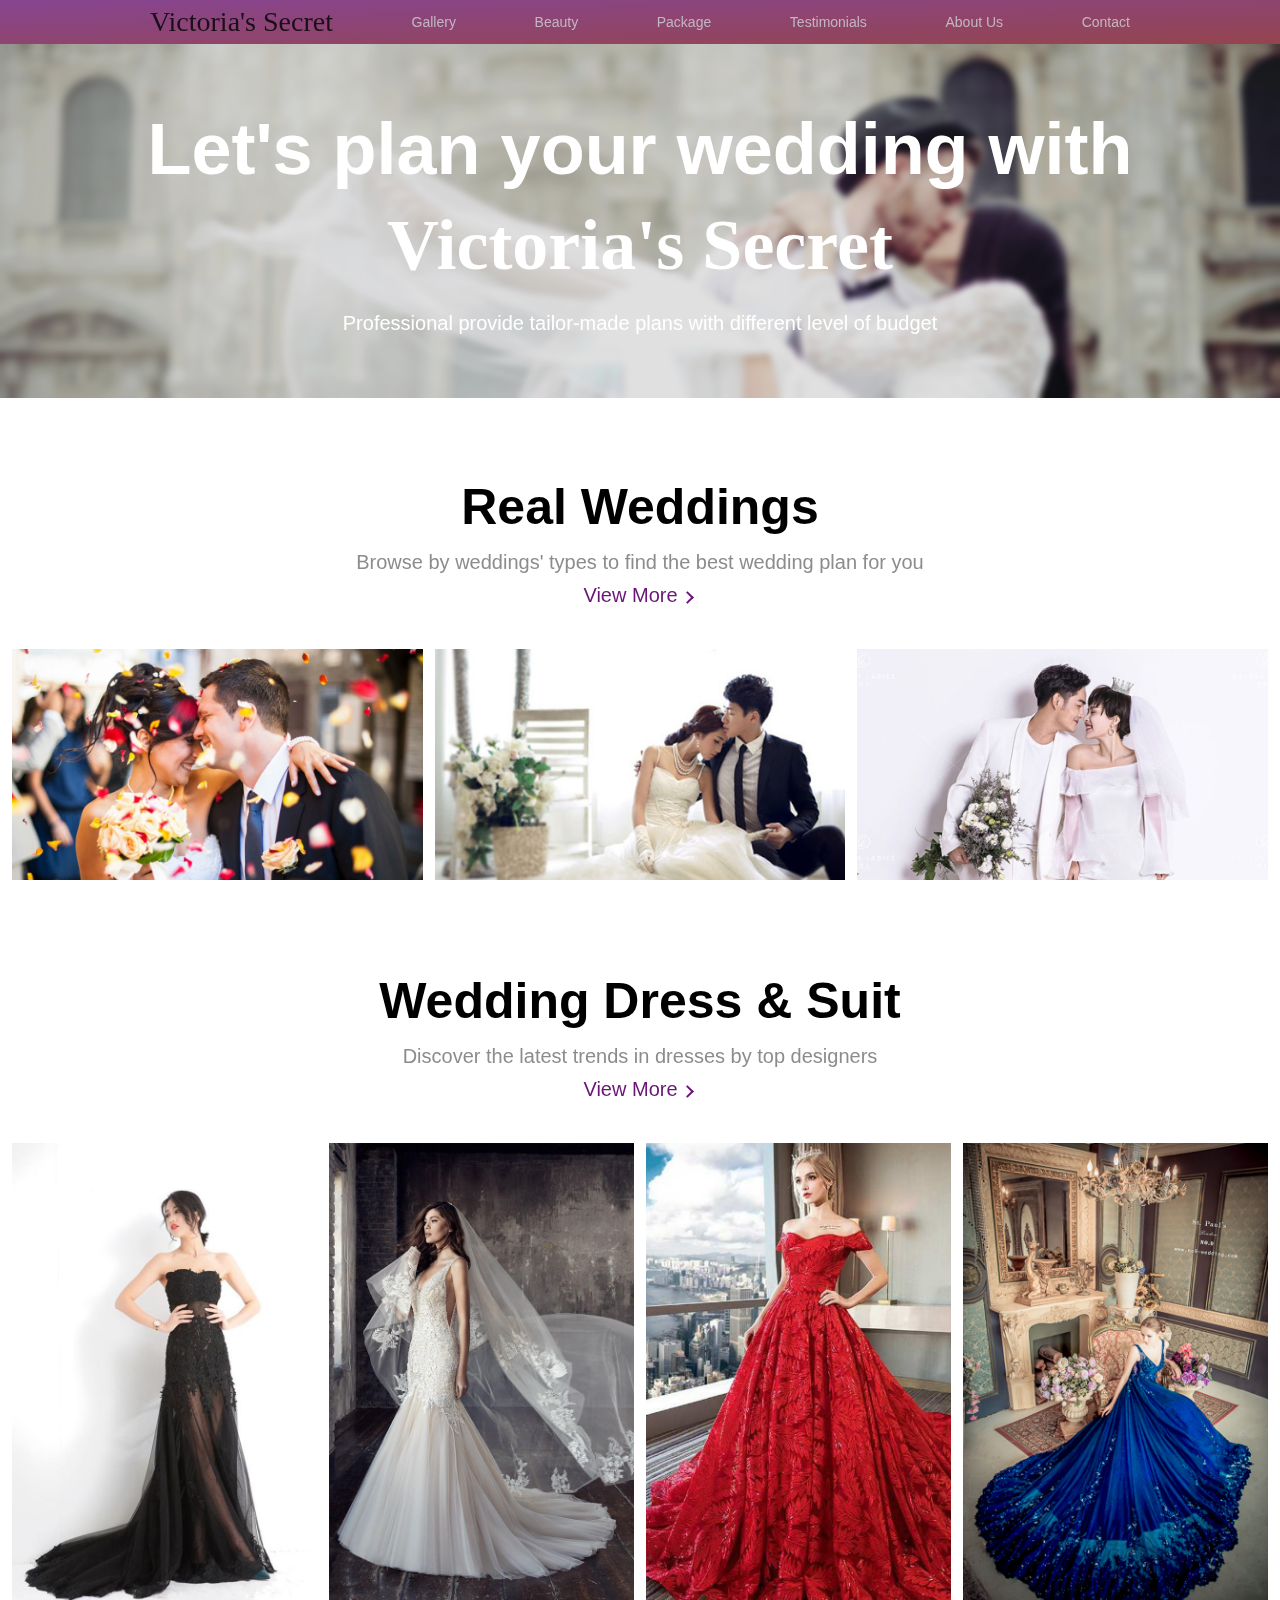
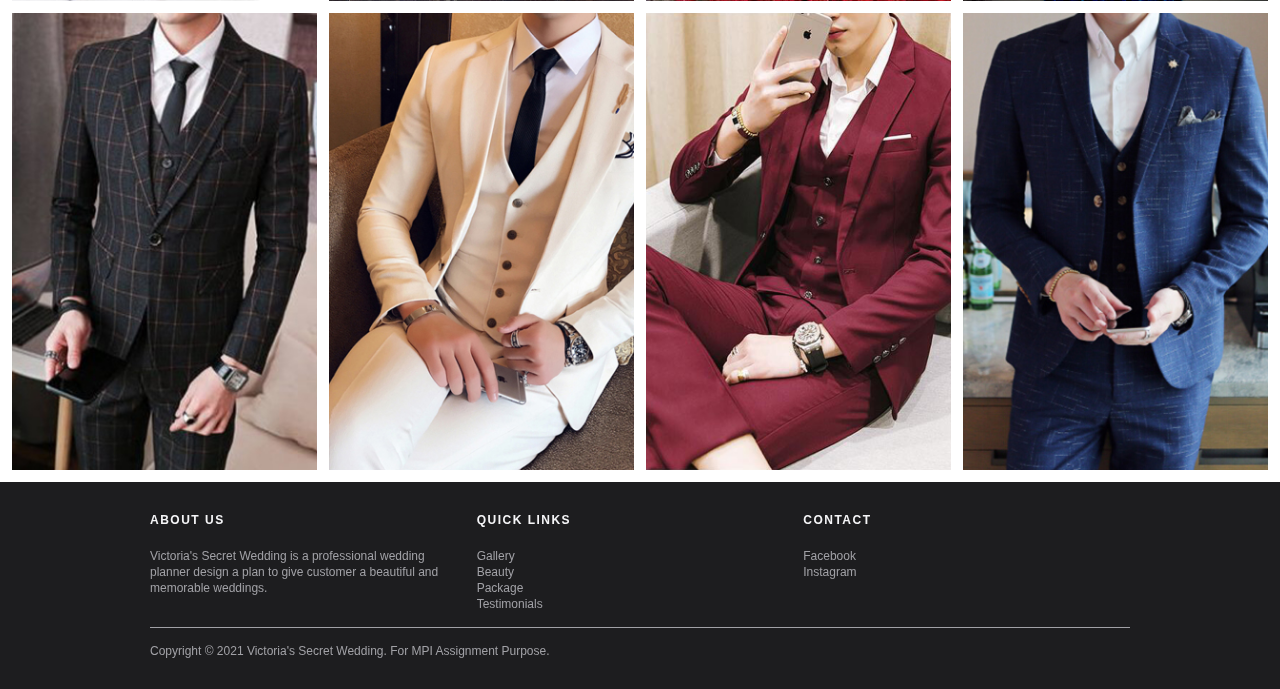
<file: index.html>
<!DOCTYPE html>
<html lang="en">
<head>
	<title>Victoria's Secret Wedding</title>
	<meta charset="UTF-8">
    <meta name="viewport" content="width=device-width, user-scalable=no, initial-scale=1.0, maximum-scale=1.0, minimum-scale=1.0">
    <meta http-equlv="X-UA-Compatible" content="ie=edge">
    <link rel="stylesheet" href="home.css">
</head>
<body>
<header>
	<div class="header-contain">
		<div class="nav">
			<ul class="nav-list nav-list-mobile">
				<li class="nav-item">
					<div class="mobile-menu">
						<span class="line line-top"></span>
						<span class="line line-bottom"></span>
					</div>
				</li>
				<li class="nav-item logo">
					<a href="index.html" class="nav-link nav-link-logo">Victoria's Secret</a>
				</li>
			</ul>
			<ul class="nav-list nav-list-mobile nav-list-larger">
				<li class="nav-notice">
					<div class="nav-notice-box">
						<p>Welcome</p>
					</div>
				</li>
			</ul>
			<ul class="nav-list nav-list-larger">
				<li class="nav-item nav-item-hidden">
					<a href="index.html" class="nav-link nav-link-logo">Victoria's Secret</a>
				</li>
				<li class="nav-item">
					<a href="gallery.html" class="nav-link">Gallery</a>
				</li>
				<li class="nav-item">
					<a href="beauty.html" class="nav-link">Beauty</a>
				</li>
				<li class="nav-item">
					<a href="package.html" class="nav-link">Package</a>
				</li>
				<li class="nav-item">
					<a href="testimonial.html" class="nav-link">Testimonials</a>
				</li>
				<li class="nav-item">
					<a href="aboutus.html" class="nav-link">About Us</a>
				</li>
				<li class="nav-item">
					<a href="contact.html" class="nav-link">Contact</a>
				</li>
			</ul>
		</div>
	</div>
</header>


<div class="blank"></div>

<section>
	<div class="main-container-1">
		<div class="main-container-box">
			<img src="images/Home/001.jpg" alt="Wedding Image">
			<div class="text-container">
				<div class="text-box">
					<h3>Let's plan your wedding with <h3 class="nav-link-logo-2">Victoria's Secret</h3></h3>
					<p>Professional provide tailor-made plans with different level of budget</p>
				</div>
			</div>
		</div>
	</div>
	<div class="main-container-2">
		<div class="dis-box">
			<h4>Real Weddings</h4>
			<p>Browse by weddings' types to find the best wedding plan for you</p>
			<a class="view-more" href="testimonial.html">View More<i class="arrow right"></i></a>
		</div>
		<div class="grid-container">
			<div class="image-box">
				<img src="images/Home/01.jpg">
			</div>
			<div class="image-box">
				<img src="images/Home/02.jpg">
			</div>
			<div class="image-box">
				<img src="images/Home/03.jpg">
			</div>
		</div>
	</div>
	<div class="main-container-2">
		<div class="dis-box">
			<h4>Wedding Dress & Suit</h4>
			<p>Discover the latest trends in dresses by top designers</p>
			<a class="view-more" href="beauty.html">View More<i class="arrow right"></i></a>
		</div>
		<div class="grid-container-2">
			<div class="image-box">
				<img src="images/Home/04.jpg">
			</div>
			<div class="image-box">
				<img src="images/Home/05.jpg">
			</div>
			<div class="image-box">
				<img src="images/Home/06.jpg">
			</div>
			<div class="image-box">
				<img src="images/Home/07.jpg">
			</div>
			<div class="image-box">
				<img src="images/Home/08.jpg">
			</div>
			<div class="image-box">
				<img src="images/Home/09.jpg">
			</div>
			<div class="image-box">
				<img src="images/Home/10.jpg">
			</div>
			<div class="image-box">
				<img src="images/Home/11.jpg">
			</div>
		</div>
	</div>
</section>
<footer>
	<div class="footer-width">
		<div class="footer-row-1">
			<div class="footer-column">
				<div id="footer-column" class="footer-column-section">
					<h5 id="list-0">ABOUT US</h5>
					<p id="footer-list-0">Victoria's Secret Wedding is a professional wedding planner design a plan to give customer a beautiful and memorable weddings.</p>
				</div>
			</div>
			<div class="footer-column">
				<div id="footer-column-1" class="footer-column-section">
					<h5 id="list-1">QUICK LINKS</h5>
					<ul id="footer-list-1" class="footer-links">
						<li><a href="gallery.html">Gallery</a></li>
						<li><a href="beauty.html">Beauty</a></li>
						<li><a href="package.html">Package</a></li>
						<li><a href="testimonial.html">Testimonials</a></li>
					</ul>
				</div>
			</div>
			<div class="footer-column">
				<div id="footer-column-2" class="footer-column-section">
					<h5 id="list-2">CONTACT</h5>
					<ul id="footer-list-2" class="footer-links">
						<li><a href="#">Facebook</a></li>
						<li><a href="#">Instagram</a></li>
					</ul>
				</div>
			</div>
		</div>
		<div class="footer-row-2">
			<p>Copyright &copy; 2021 Victoria's Secret Wedding. For MPI Assignment Purpose.</p>
		</div>
	</div>
</footer>
<script type="text/javascript" src="header.js"></script>
</body>
</html>
</file>
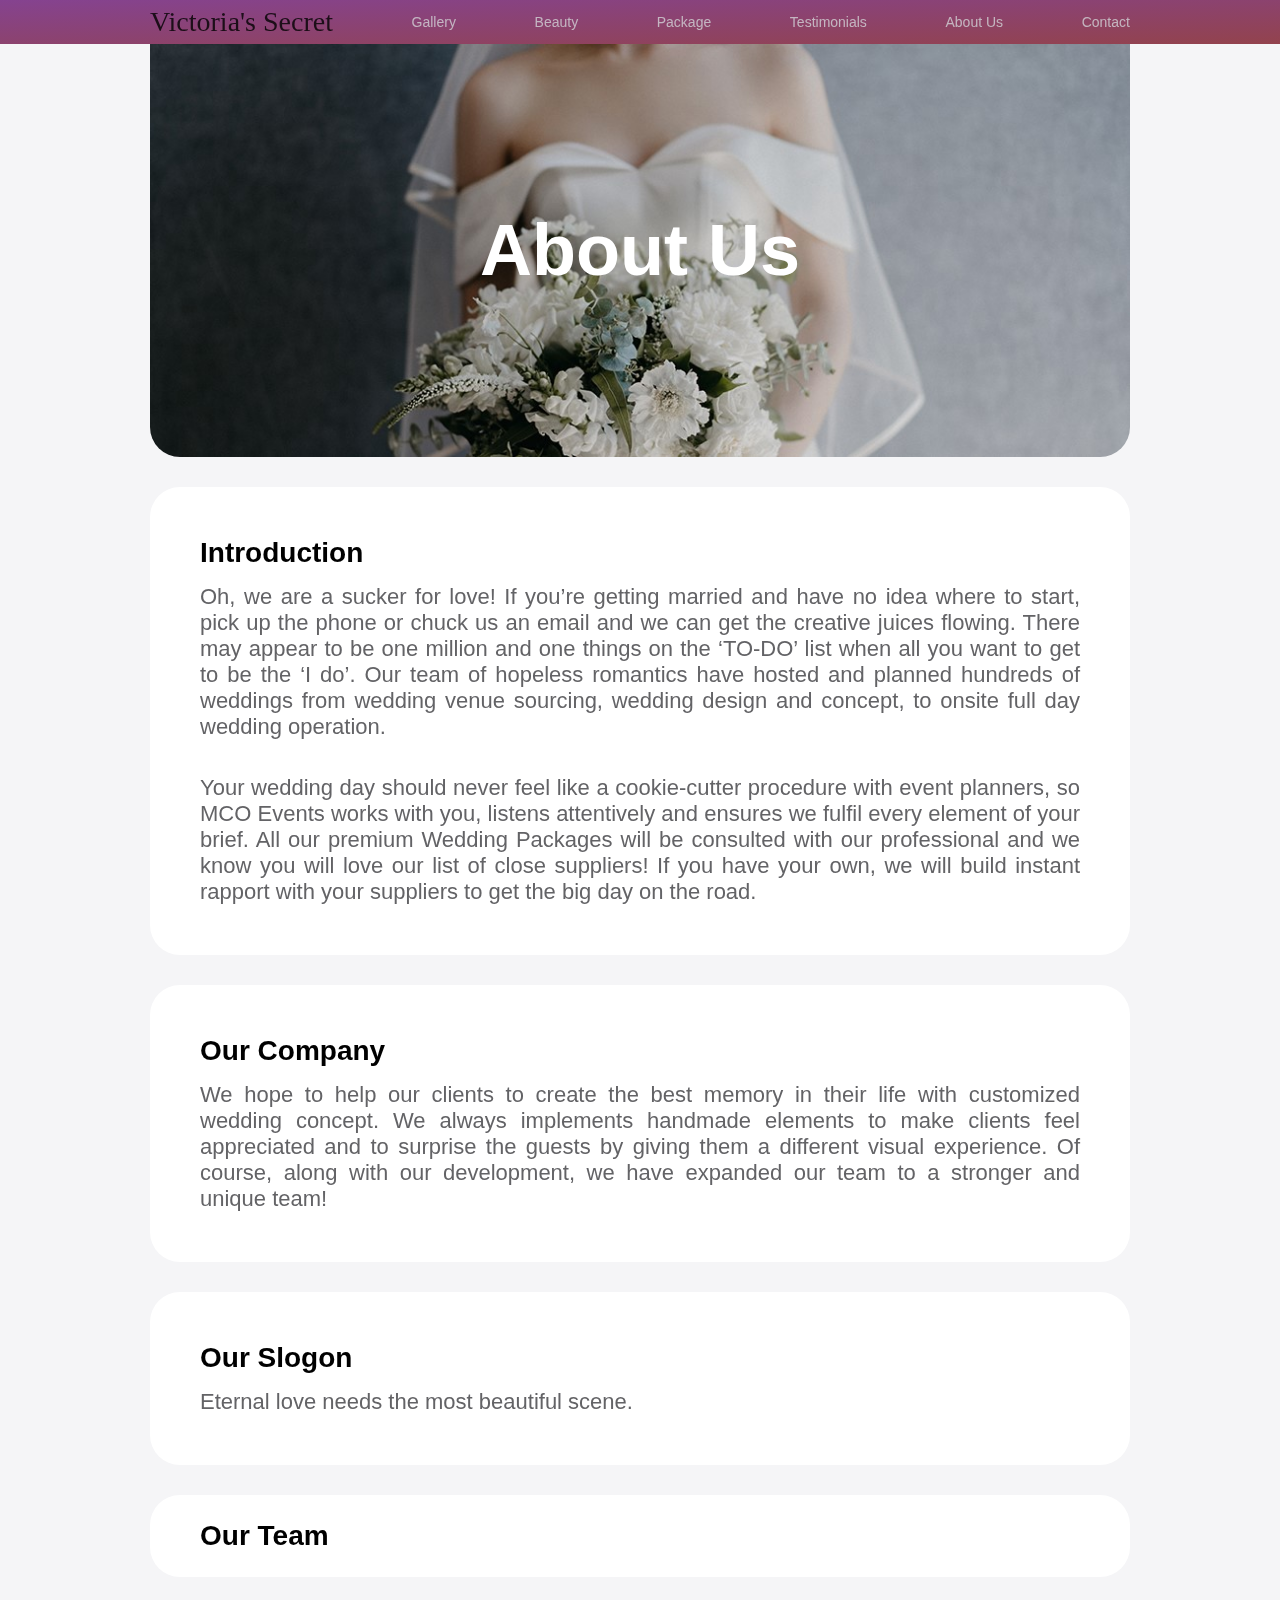
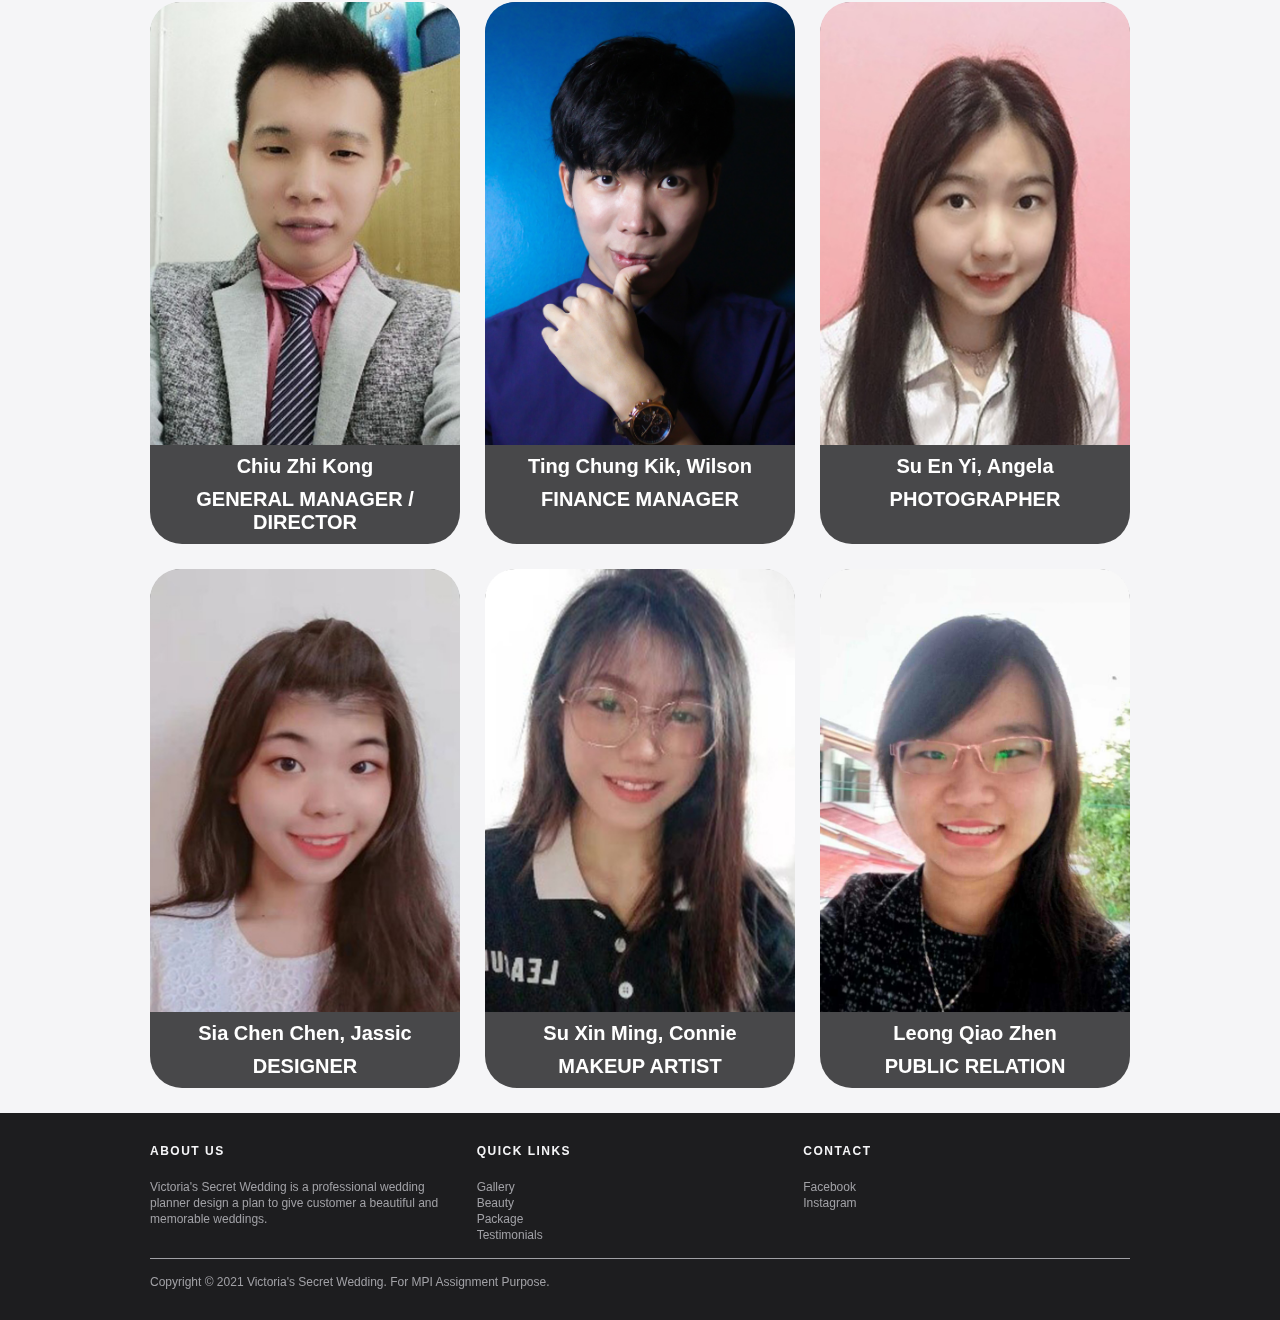
<file: aboutus.html>
<!DOCTYPE html>
<html lang="en">
<head>
	<title>Victoria's Secret Wedding - About Us</title>
	<meta charset="UTF-8">
    <meta name="viewport" content="width=device-width, user-scalable=no, initial-scale=1.0, maximum-scale=1.0, minimum-scale=1.0">
    <meta http-equlv="X-UA-Compatible" content="ie=edge">
    <link rel="stylesheet" href="aboutus.css">
</head>
<body>
<header>
	<div class="header-contain">
		<div class="nav">
			<ul class="nav-list nav-list-mobile">
				<li class="nav-item">
					<div class="mobile-menu">
						<span class="line line-top"></span>
						<span class="line line-bottom"></span>
					</div>
				</li>
				<li class="nav-item logo">
					<a href="index.html" class="nav-link nav-link-logo">Victoria's Secret</a>
				</li>
			</ul>
			<ul class="nav-list nav-list-mobile nav-list-larger">
				<li class="nav-notice">
					<div class="nav-notice-box">
						<p>Press the Logo back to Home</p>
					</div>
				</li>
			</ul>
			<ul class="nav-list nav-list-larger">
				<li class="nav-item nav-item-hidden">
					<a href="index.html" class="nav-link nav-link-logo">Victoria's Secret</a>
				</li>
				<li class="nav-item">
					<a href="gallery.html" class="nav-link">Gallery</a>
				</li>
				<li class="nav-item">
					<a href="beauty.html" class="nav-link">Beauty</a>
				</li>
				<li class="nav-item">
					<a href="package.html" class="nav-link">Package</a>
				</li>
				<li class="nav-item">
					<a href="testimonial.html" class="nav-link">Testimonials</a>
				</li>
				<li class="nav-item">
					<a href="aboutus.html" class="nav-link">About Us</a>
				</li>
				<li class="nav-item">
					<a href="contact.html" class="nav-link">Contact</a>
				</li>
			</ul>
		</div>
	</div>
</header>


<div class="blank"></div>

<section>
	<div class="main-container-1">
		<div class="main-container-box">
		<img src="images/Gallery/title.jpg">
		<div class="text-container">
				<div class="text-box">
					<h3>About Us</h3>
				</div>
			</div>
		</div>
	</div>
	<div class="main-container-2">
		<div class="main-container-box">
			<div class="sub-container">
				<h4>Introduction</h4>
				<p>Oh, we are a sucker for love! If you’re getting married and have no idea where to start, pick up the phone or chuck us an email and we can get the creative juices flowing. There may appear to be one million and one things on the ‘TO-DO’ list when all you want to get to be the ‘I do’. Our team of hopeless romantics have hosted and planned hundreds of weddings from wedding venue sourcing, wedding design and concept, to onsite full day wedding operation.</p>
				<br>
				<p>Your wedding day should never feel like a cookie-cutter procedure with event planners, so MCO Events works with you, listens attentively and ensures we fulfil every element of your brief. All our premium Wedding Packages will be consulted with our professional and we know you will love our list of close suppliers! If you have your own, we will build instant rapport with your suppliers to get the big day on the road.</p>
			</div>
		</div>
	</div>
	<div class="main-container-2">
		<div class="main-container-box">
			<div class="sub-container">
				<h4>Our Company</h4>
				<p>We hope to help our clients to create the best memory in their life with customized wedding concept. We always implements handmade elements to make clients feel appreciated and to surprise the guests by giving them a different visual experience. Of course, along with our development, we have expanded our team to a stronger and unique team!</p>
			</div>
		</div>
	</div>
	<div class="main-container-2">
		<div class="main-container-box">
			<div class="sub-container">
				<h4>Our Slogon</h4>
				<p>Eternal love needs the most beautiful scene.</p>
			</div>
		</div>
	</div>
	<div class="main-container-3">
		<div class="main-container-box">
			<div class="sub-title">
				<h4>Our Team</h4>
			</div>
			<div class="grid-container">
				<div class="image-box">
					<img src="images/Aboutus/czk.jpg">
					<h4>Chiu Zhi Kong</h4>
					<h4>GENERAL MANAGER / DIRECTOR</h4>
				</div>
				<div class="image-box">
					<img src="images/Aboutus/tck_2.jpg">
					<h4>Ting Chung Kik, Wilson</h4>
					<h4>FINANCE MANAGER</h4>
				</div>
				<div class="image-box">
					<img src="images/Aboutus/sey.jpg">
					<h4>Su En Yi, Angela</h4>
					<h4>PHOTOGRAPHER</h4>
				</div>
				<div class="image-box">
					<img src="images/Aboutus/scc.jpg">
					<h4>Sia Chen Chen, Jassic</h4>
					<h4>DESIGNER</h4>
				</div>
				<div class="image-box">
					<img src="images/Aboutus/sxm.jpg">
					<h4>Su Xin Ming, Connie</h4>
					<h4>MAKEUP ARTIST</h4>
				</div>
				<div class="image-box">
					<img src="images/Aboutus/lqz.jpg">
					<h4>Leong Qiao Zhen</h4>
					<h4>PUBLIC RELATION</h4>
				</div>
			</div>
		</div>
	</div>
</section>
<footer>
	<div class="footer-width">
		<div class="footer-row-1">
			<div class="footer-column">
				<div id="footer-column" class="footer-column-section">
					<h5 id="list-0">ABOUT US</h5>
					<p id="footer-list-0">Victoria's Secret Wedding is a professional wedding planner design a plan to give customer a beautiful and memorable weddings.</p>
				</div>
			</div>
			<div class="footer-column">
				<div id="footer-column-1" class="footer-column-section">
					<h5 id="list-1">QUICK LINKS</h5>
					<ul id="footer-list-1" class="footer-links">
						<li><a href="gallery.html">Gallery</a></li>
						<li><a href="beauty.html">Beauty</a></li>
						<li><a href="package.html">Package</a></li>
						<li><a href="testimonial.html">Testimonials</a></li>
					</ul>
				</div>
			</div>
			<div class="footer-column">
				<div id="footer-column-2" class="footer-column-section">
					<h5 id="list-2">CONTACT</h5>
					<ul id="footer-list-2" class="footer-links">
						<li><a href="#">Facebook</a></li>
						<li><a href="#">Instagram</a></li>
					</ul>
				</div>
			</div>
		</div>
		<div class="footer-row-2">
			<p>Copyright &copy; 2021 Victoria's Secret Wedding. For MPI Assignment Purpose.</p>
		</div>
	</div>
</footer>
<script type="text/javascript" src="header.js"></script>
</body>
</html>
</file>
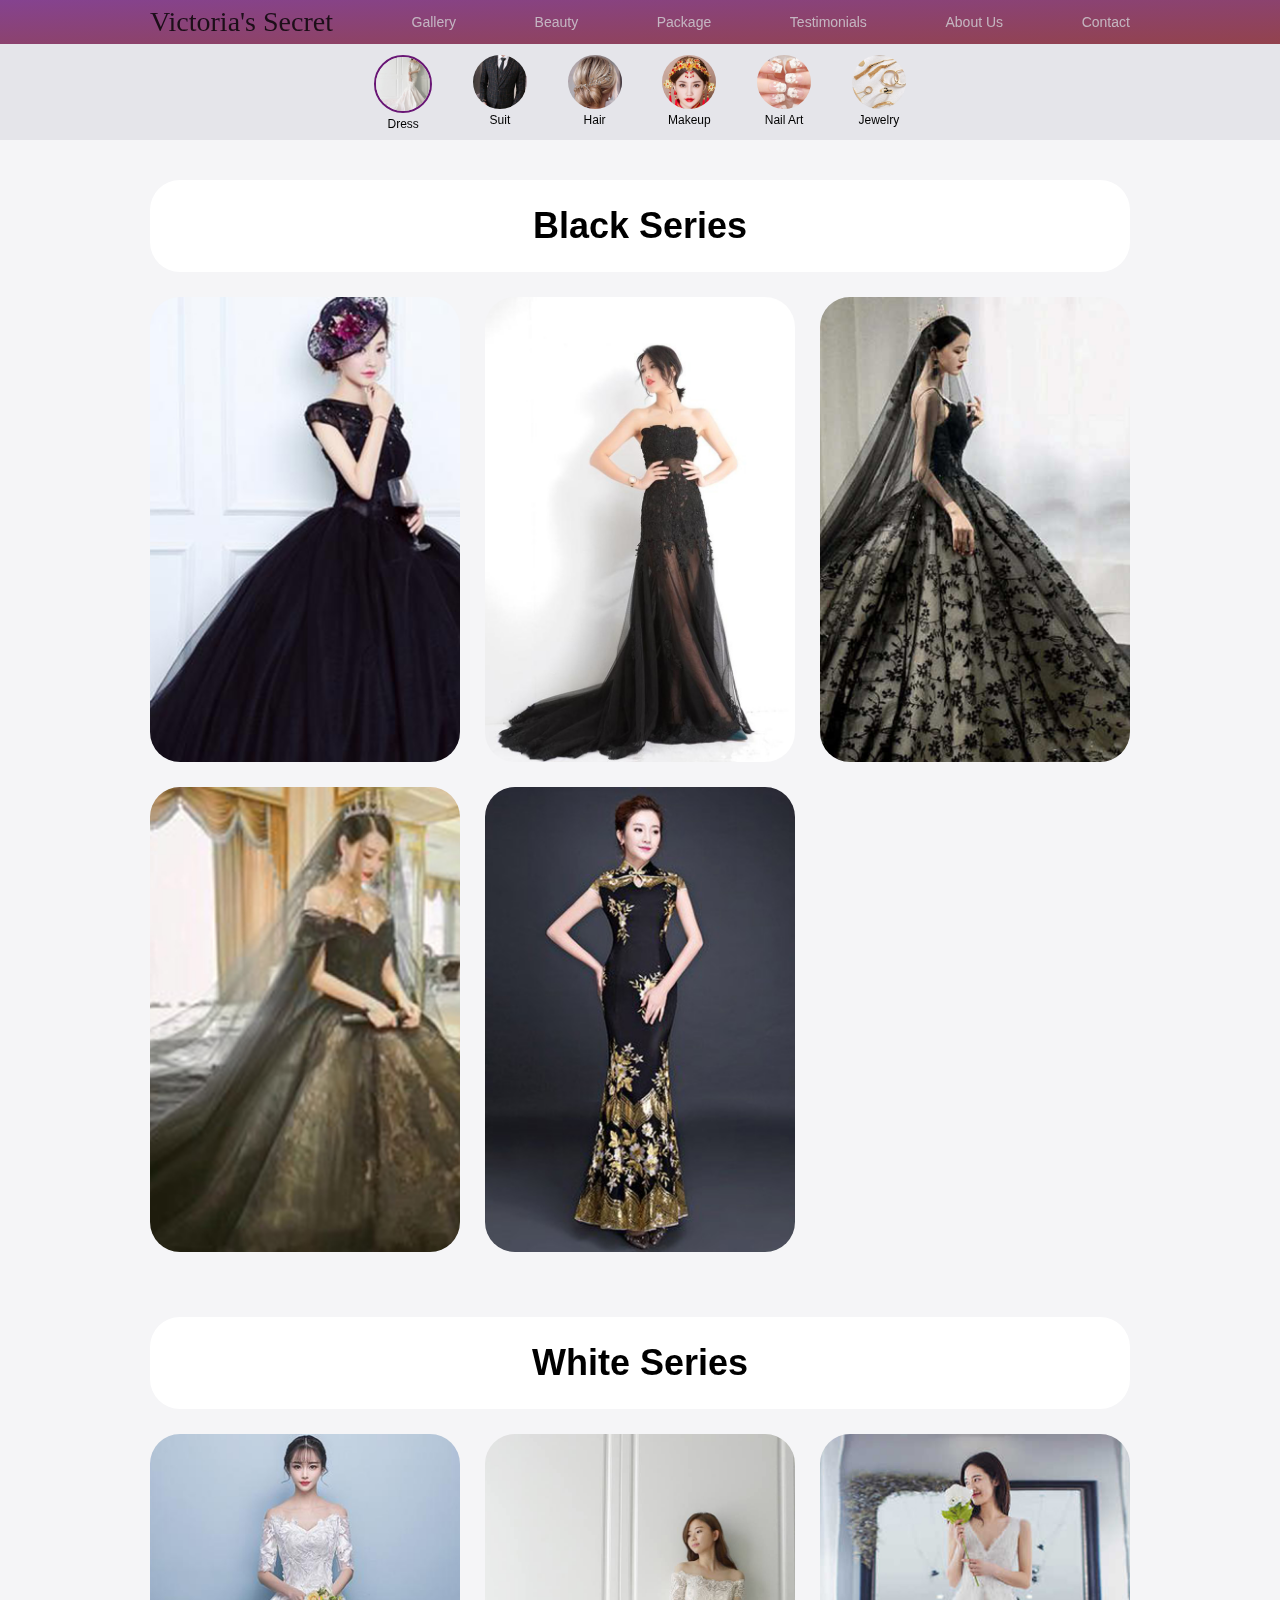
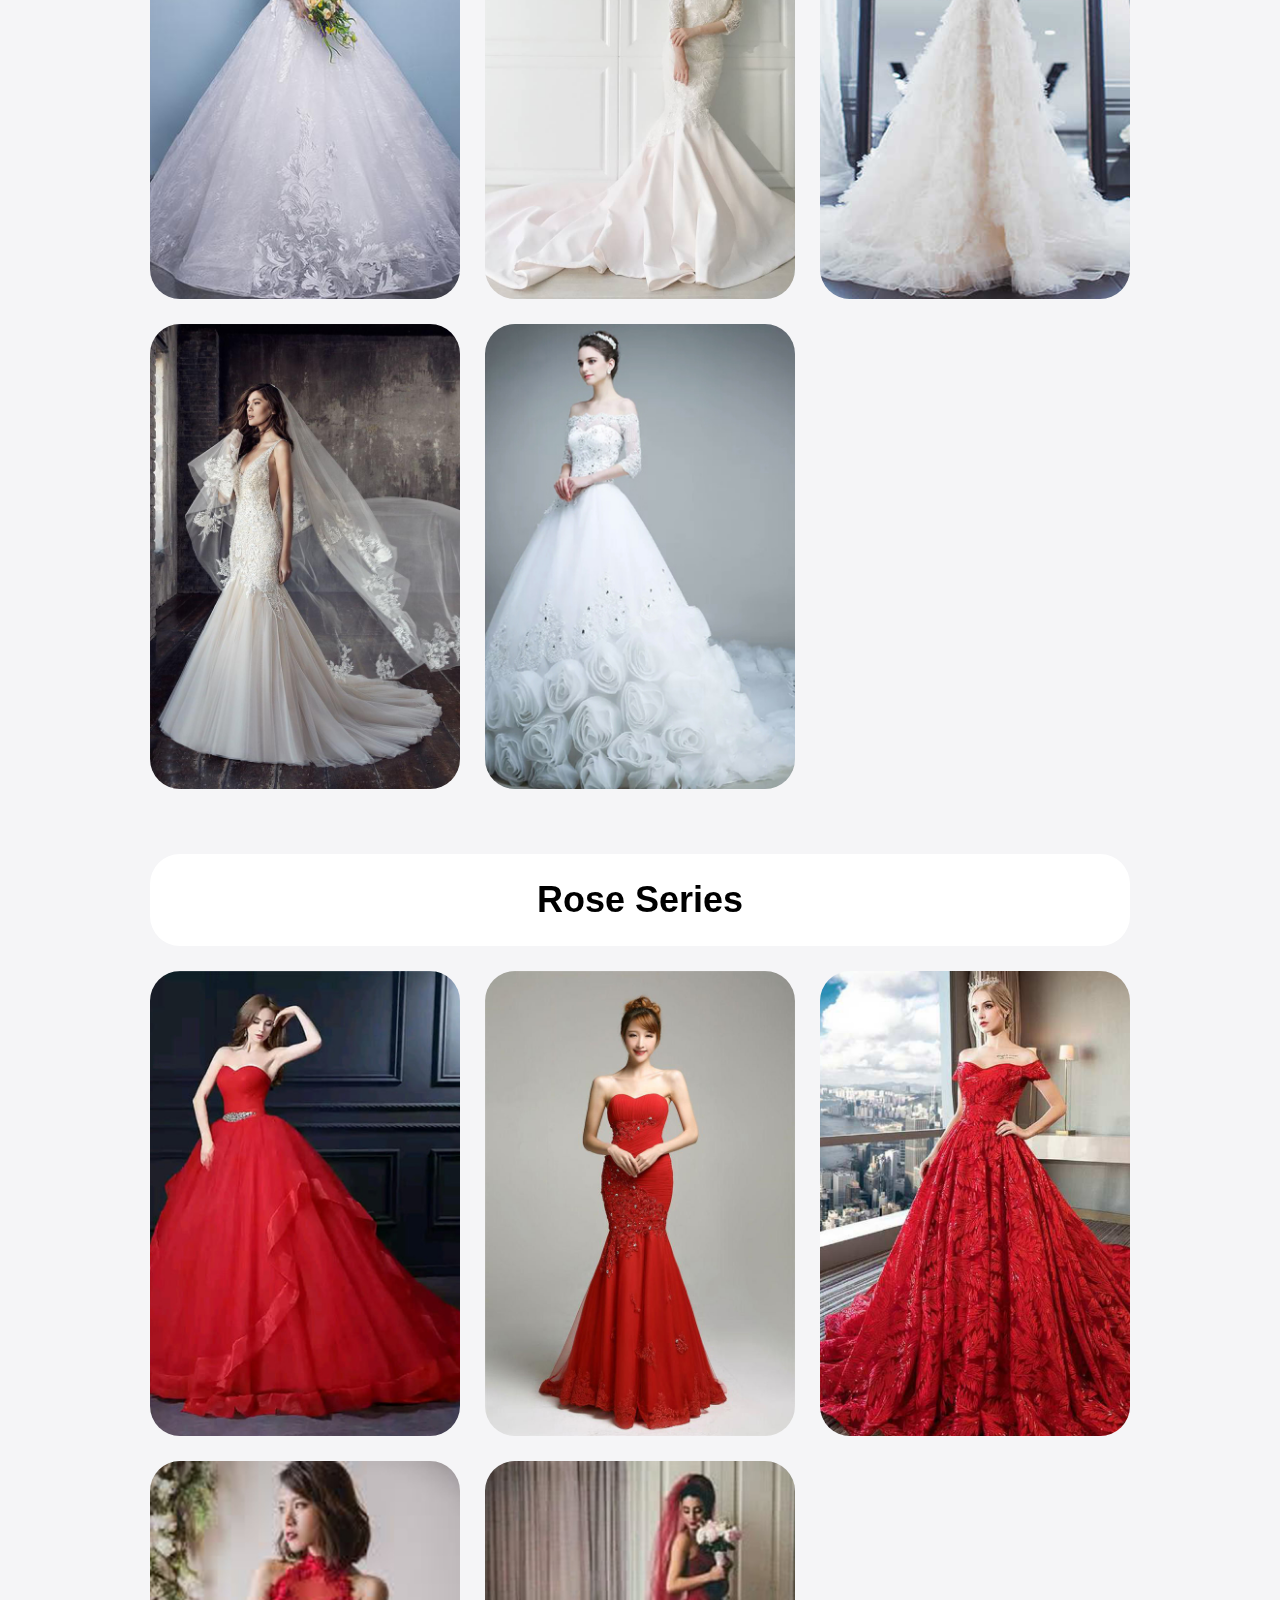
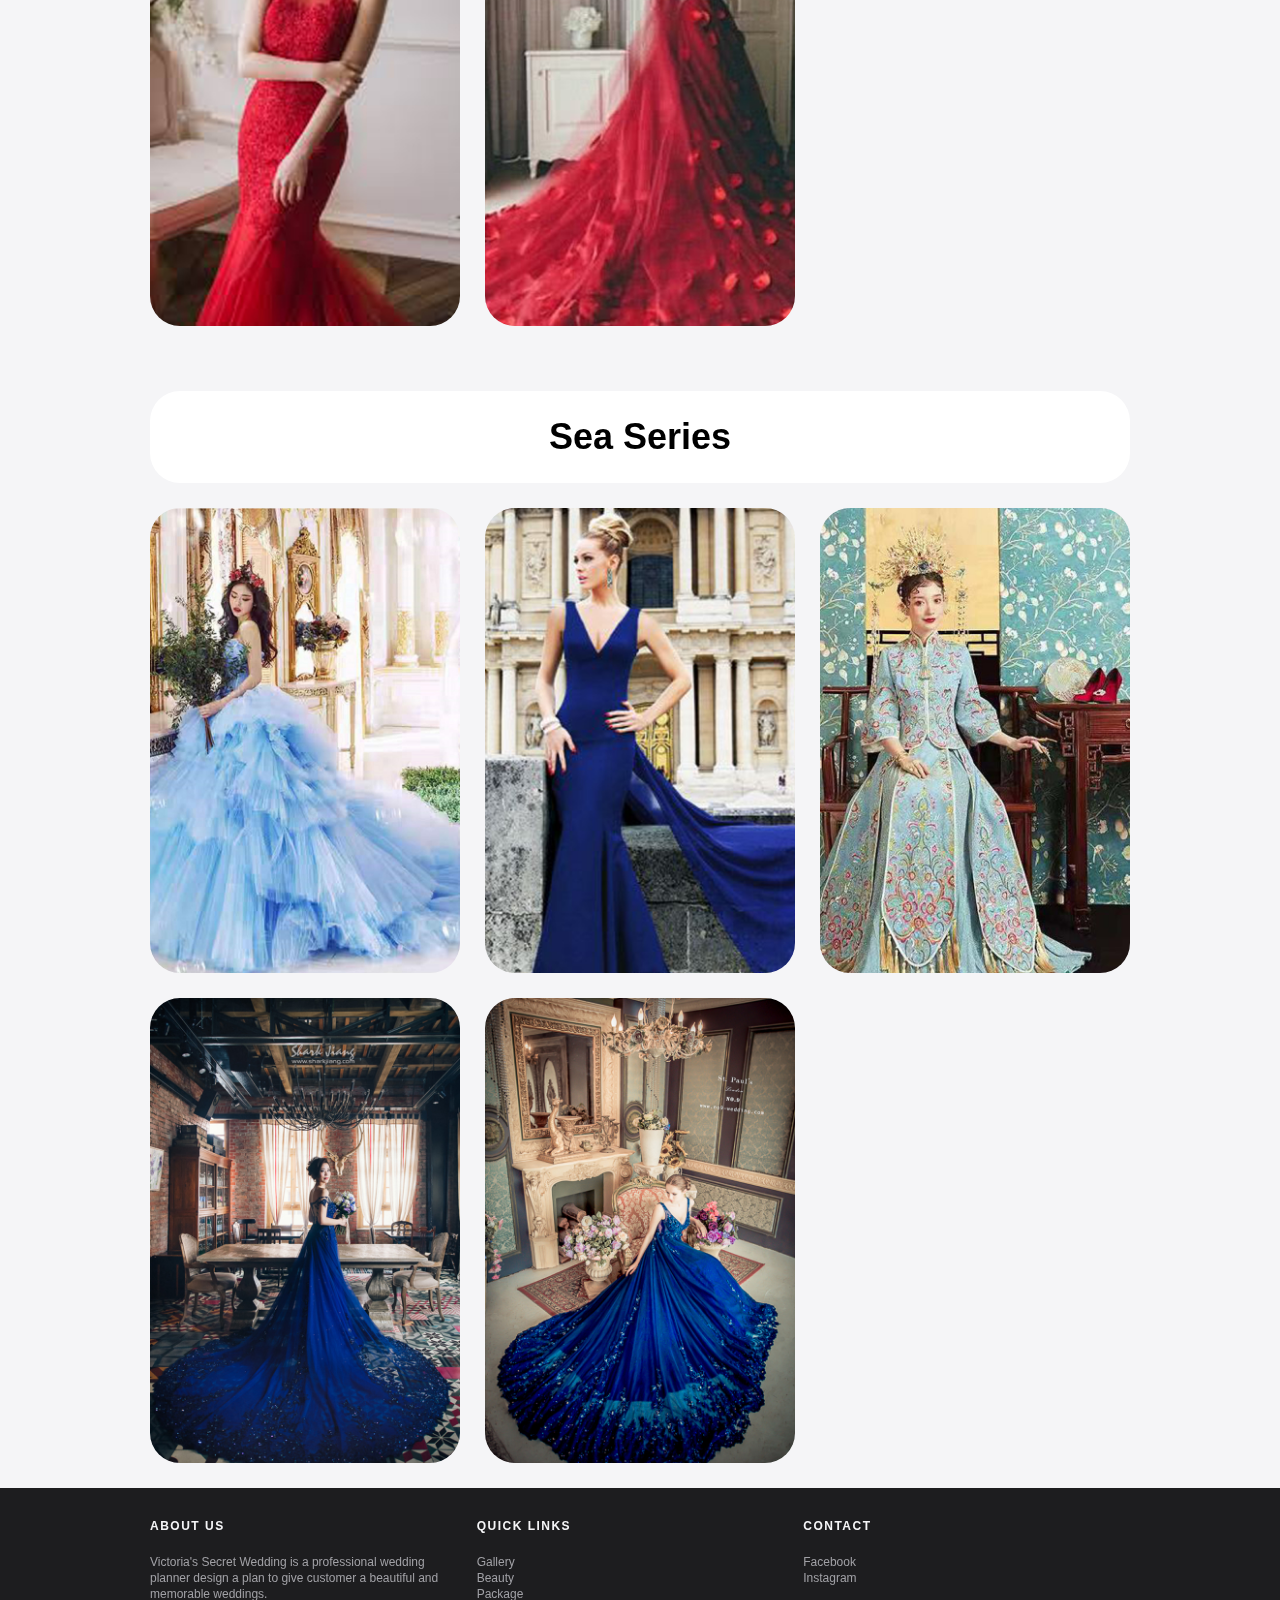
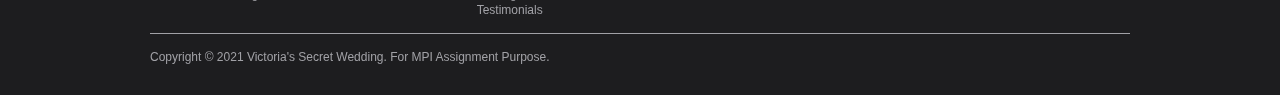
<file: beauty.html>
<!DOCTYPE html>
<html lang="en">
<head>
	<title>Victoria's Secret Wedding - Beauty</title>
	<meta charset="UTF-8">
    <meta name="viewport" content="width=device-width, user-scalable=no, initial-scale=1.0, maximum-scale=1.0, minimum-scale=1.0">
    <meta http-equlv="X-UA-Compatible" content="ie=edge">
    <link rel="stylesheet" href="beauty.css">
</head>
<body>
<header>
	<div class="header-contain">
		<div class="nav">
			<ul class="nav-list nav-list-mobile">
				<li class="nav-item">
					<div class="mobile-menu">
						<span class="line line-top"></span>
						<span class="line line-bottom"></span>
					</div>
				</li>
				<li class="nav-item logo">
					<a href="index.html" class="nav-link nav-link-logo">Victoria's Secret</a>
				</li>
			</ul>
			<ul class="nav-list nav-list-mobile nav-list-larger">
				<li class="nav-notice">
					<div class="nav-notice-box">
						<p>Press the Logo back to Home</p>
					</div>
				</li>
			</ul>
			<ul class="nav-list nav-list-larger">
				<li class="nav-item nav-item-hidden">
					<a href="index.html" class="nav-link nav-link-logo">Victoria's Secret</a>
				</li>
				<li class="nav-item">
					<a href="gallery.html" class="nav-link">Gallery</a>
				</li>
				<li class="nav-item">
					<a href="beauty.html" class="nav-link">Beauty</a>
				</li>
				<li class="nav-item">
					<a href="package.html" class="nav-link">Package</a>
				</li>
				<li class="nav-item">
					<a href="testimonial.html" class="nav-link">Testimonials</a>
				</li>
				<li class="nav-item">
					<a href="aboutus.html" class="nav-link">About Us</a>
				</li>
				<li class="nav-item">
					<a href="contact.html" class="nav-link">Contact</a>
				</li>
			</ul>
		</div>
	</div>
</header>


<div class="blank"></div>

<section>
	<div class="chapternav">
		<div class="chapternav-wrapper">
			<ul class="chapternav-items">
				<li class="chapternav-item">
					<a class="chapternav-link">
						<button class="link-button" onclick="openSection(event, 'Dress')" id="defaultOpen">
							<img src="images/Beauty/dress.jpg">
							<span>Dress</span>
						</button>
					</a>
				</li>
				<li class="chapternav-item">
					<a class="chapternav-link">
						<button class="link-button" onclick="openSection(event, 'Suit')">
							<img src="images/Beauty/suit.jpg">
							<span>Suit</span>
						</button>
					</a>
				</li>
				<li class="chapternav-item">
					<a class="chapternav-link">
						<button class="link-button" onclick="openSection(event, 'Hair')">
							<img src="images/Beauty/hair.jpg">
							<span>Hair</span>
						</button>
					</a>
				</li>
				<li class="chapternav-item">
					<a class="chapternav-link">
						<button class="link-button" onclick="openSection(event, 'MU')">
							<img src="images/Beauty/makeup.jpg">
							<span>Makeup</span>
						</button>
					</a>
				</li>
				<li class="chapternav-item">
					<a class="chapternav-link">
						<button class="link-button" onclick="openSection(event, 'NA')">
							<img src="images/Beauty/nailart.jpg">
							<span>Nail Art</span>
						</button>
					</a>
				</li>
				<li class="chapternav-item">
					<a class="chapternav-link">
						<button class="link-button" onclick="openSection(event, 'JW')">
							<img src="images/Beauty/jewelry.jpg">
							<span>Jewelry</span>
						</button>
					</a>
				</li>
			</ul>
		</div>
	</div>

	<div id="Dress" class="wrapper-content">
		<div class="main-container-1">
			<div class="main-container-box">
				<div class="sub-title">
					<h4>Black Series</h4>
				</div>
				<div class="grid-container">
					<div class="image-box">
						<img src="images/Beauty/Dress/BlackRose/fb1.jpg">
					</div>
					<div class="image-box">
						<img src="images/Beauty/Dress/BlackRose/fb2.jpg">
					</div>
					<div class="image-box">
						<img src="images/Beauty/Dress/BlackRose/fb3.jpg">
					</div>
					<div class="image-box">
						<img src="images/Beauty/Dress/BlackRose/fb4.jpg">
					</div>
					<div class="image-box">
						<img src="images/Beauty/Dress/BlackRose/fb5.jpg">
					</div>
				</div>
			</div>
		</div>
		<div class="main-container-1">
			<div class="main-container-box">
				<div class="sub-title">
					<h4>White Series</h4>
				</div>
				<div class="grid-container">
					<div class="image-box">
						<img src="images/Beauty/Dress/Diamond/fd1.jpg">
					</div>
					<div class="image-box">
						<img src="images/Beauty/Dress/Diamond/fd2.jpg">
					</div>
					<div class="image-box">
						<img src="images/Beauty/Dress/Diamond/fd3.jpg">
					</div>
					<div class="image-box">
						<img src="images/Beauty/Dress/Diamond/fd4.jpg">
					</div>
					<div class="image-box">
						<img src="images/Beauty/Dress/Diamond/fd5.jpg">
					</div>
				</div>
			</div>
		</div>
		<div class="main-container-1">
			<div class="main-container-box">
				<div class="sub-title">
					<h4>Rose Series</h4>
				</div>
				<div class="grid-container">
					<div class="image-box">
						<img src="images/Beauty/Dress/Rose/fr1.jpg">
					</div>
					<div class="image-box">
						<img src="images/Beauty/Dress/Rose/fr2.jpg">
					</div>
					<div class="image-box">
						<img src="images/Beauty/Dress/Rose/fr3.jpg">
					</div>
					<div class="image-box">
						<img src="images/Beauty/Dress/Rose/fr4.jpg">
					</div>
					<div class="image-box">
						<img src="images/Beauty/Dress/Rose/fr5.jpg">
					</div>
				</div>
			</div>
		</div>
		<div class="main-container-1">
			<div class="main-container-box">
				<div class="sub-title">
					<h4>Sea Series</h4>
				</div>
				<div class="grid-container">
					<div class="image-box">
						<img src="images/Beauty/Dress/Sea/fs1.jpg">
					</div>
					<div class="image-box">
						<img src="images/Beauty/Dress/Sea/fs2.jpg">
					</div>
					<div class="image-box">
						<img src="images/Beauty/Dress/Sea/fs3.jpg">
					</div>
					<div class="image-box">
						<img src="images/Beauty/Dress/Sea/fs4.jpg">
					</div>
					<div class="image-box">
						<img src="images/Beauty/Dress/Sea/fs5.jpg">
					</div>
				</div>
			</div>
		</div>
	</div>

	<div id="Suit" class="wrapper-content">
		<div class="main-container-1">
			<div class="main-container-box">
				<div class="sub-title">
					<h4>Black Series</h4>
				</div>
				<div class="grid-container">
					<div class="image-box">
						<img src="images/Beauty/Suit/BlackRose/mb1.jpg">
					</div>
					<div class="image-box">
						<img src="images/Beauty/Suit/BlackRose/mb2.jpg">
					</div>
					<div class="image-box">
						<img src="images/Beauty/Suit/BlackRose/mb3.jpg">
					</div>
					<div class="image-box">
						<img src="images/Beauty/Suit/BlackRose/mb4.jpg">
					</div>
					<div class="image-box">
						<img src="images/Beauty/Suit/BlackRose/mb5.jpg">
					</div>
				</div>
			</div>
		</div>
		<div class="main-container-1">
			<div class="main-container-box">
				<div class="sub-title">
					<h4>White Series</h4>
				</div>
				<div class="grid-container">
					<div class="image-box">
						<img src="images/Beauty/Suit/Diamond/md1.jpg">
					</div>
					<div class="image-box">
						<img src="images/Beauty/Suit/Diamond/md2.jpg">
					</div>
					<div class="image-box">
						<img src="images/Beauty/Suit/Diamond/md3.jpg">
					</div>
					<div class="image-box">
						<img src="images/Beauty/Suit/Diamond/md4.jpg">
					</div>
					<div class="image-box">
						<img src="images/Beauty/Suit/Diamond/md5.jpg">
					</div>
				</div>
			</div>
		</div>
		<div class="main-container-1">
			<div class="main-container-box">
				<div class="sub-title">
					<h4>Rose Series</h4>
				</div>
				<div class="grid-container">
					<div class="image-box">
						<img src="images/Beauty/Suit/Rose/mr1.jpg">
					</div>
					<div class="image-box">
						<img src="images/Beauty/Suit/Rose/mr2.jpg">
					</div>
					<div class="image-box">
						<img src="images/Beauty/Suit/Rose/mr3.jpg">
					</div>
					<div class="image-box">
						<img src="images/Beauty/Suit/Rose/mr4.jpg">
					</div>
					<div class="image-box">
						<img src="images/Beauty/Suit/Rose/mr5.jpg">
					</div>
				</div>
			</div>
		</div>
		<div class="main-container-1">
			<div class="main-container-box">
				<div class="sub-title">
					<h4>Sea Series</h4>
				</div>
				<div class="grid-container">
					<div class="image-box">
						<img src="images/Beauty/Suit/Sea/ms1.jpg">
					</div>
					<div class="image-box">
						<img src="images/Beauty/Suit/Sea/ms2.jpg">
					</div>
					<div class="image-box">
						<img src="images/Beauty/Suit/Sea/ms3.jpg">
					</div>
					<div class="image-box">
						<img src="images/Beauty/Suit/Sea/ms4.jpg">
					</div>
					<div class="image-box">
						<img src="images/Beauty/Suit/Sea/ms5.jpg">
					</div>
				</div>
			</div>
		</div>
	</div>

	<div id="Hair" class="wrapper-content">
		<div class="main-container-1">
			<div class="main-container-box">
				<div class="sub-title">
					<h4>British Style</h4>
				</div>
				<div class="grid-container">
					<div class="image-box">
						<img src="images/Beauty/Hair/British/bh1.jpg">
					</div>
					<div class="image-box">
						<img src="images/Beauty/Hair/British/bh2.jpg">
					</div>
					<div class="image-box">
						<img src="images/Beauty/Hair/British/bh3.jpg">
					</div>
					<div class="image-box">
						<img src="images/Beauty/Hair/British/bh4.jpg">
					</div>
					<div class="image-box">
						<img src="images/Beauty/Hair/British/bh5.jpg">
					</div>
				</div>
			</div>
		</div>
		<div class="main-container-1">
			<div class="main-container-box">
				<div class="sub-title">
					<h4>Chinese Style</h4>
				</div>
				<div class="grid-container">
					<div class="image-box">
						<img src="images/Beauty/Hair/Chinese/ch1.jpg">
					</div>
					<div class="image-box">
						<img src="images/Beauty/Hair/Chinese/ch2.jpg">
					</div>
					<div class="image-box">
						<img src="images/Beauty/Hair/Chinese/ch3.jpg">
					</div>
					<div class="image-box">
						<img src="images/Beauty/Hair/Chinese/ch4.jpg">
					</div>
					<div class="image-box">
						<img src="images/Beauty/Hair/Chinese/ch5.jpg">
					</div>
				</div>
			</div>
		</div>
		<div class="main-container-1">
			<div class="main-container-box">
				<div class="sub-title">
					<h4>Korean Style</h4>
				</div>
				<div class="grid-container">
					<div class="image-box">
						<img src="images/Beauty/Hair/Korea/kh1.jpg">
					</div>
					<div class="image-box">
						<img src="images/Beauty/Hair/Korea/kh2.jpg">
					</div>
					<div class="image-box">
						<img src="images/Beauty/Hair/Korea/kh3.jpg">
					</div>
					<div class="image-box">
						<img src="images/Beauty/Hair/Korea/kh4.jpg">
					</div>
					<div class="image-box">
						<img src="images/Beauty/Hair/Korea/kh5.jpg">
					</div>
				</div>
			</div>
		</div>
	</div>

	<div id="MU" class="wrapper-content">
		<div class="main-container-1">
			<div class="main-container-box">
				<div class="sub-title">
					<h4>British Style</h4>
				</div>
				<div class="grid-container">
					<div class="image-box">
						<img src="images/Beauty/Makeup/British/bm1.jpg">
					</div>
					<div class="image-box">
						<img src="images/Beauty/Makeup/British/bm2.jpg">
					</div>
					<div class="image-box">
						<img src="images/Beauty/Makeup/British/bm3.jpg">
					</div>
					<div class="image-box">
						<img src="images/Beauty/Makeup/British/bm4.jpg">
					</div>
					<div class="image-box">
						<img src="images/Beauty/Makeup/British/bm5.jpg">
					</div>
				</div>
			</div>
		</div>
		<div class="main-container-1">
			<div class="main-container-box">
				<div class="sub-title">
					<h4>Chinese Style</h4>
				</div>
				<div class="grid-container">
					<div class="image-box">
						<img src="images/Beauty/Makeup/Chinese/cm1.jpg">
					</div>
					<div class="image-box">
						<img src="images/Beauty/Makeup/Chinese/cm2.jpg">
					</div>
					<div class="image-box">
						<img src="images/Beauty/Makeup/Chinese/cm3.jpg">
					</div>
					<div class="image-box">
						<img src="images/Beauty/Makeup/Chinese/cm4.jpg">
					</div>
					<div class="image-box">
						<img src="images/Beauty/Makeup/Chinese/cm5.jpg">
					</div>
				</div>
			</div>
		</div>
		<div class="main-container-1">
			<div class="main-container-box">
				<div class="sub-title">
					<h4>Korean Style</h4>
				</div>
				<div class="grid-container">
					<div class="image-box">
						<img src="images/Beauty/Makeup/Korea/km1.jpg">
					</div>
					<div class="image-box">
						<img src="images/Beauty/Makeup/Korea/km2.jpg">
					</div>
					<div class="image-box">
						<img src="images/Beauty/Makeup/Korea/km3.jpg">
					</div>
					<div class="image-box">
						<img src="images/Beauty/Makeup/Korea/km4.jpg">
					</div>
					<div class="image-box">
						<img src="images/Beauty/Makeup/Korea/km5.jpg">
					</div>
				</div>
			</div>
		</div>
	</div>

	<div id="NA" class="wrapper-content">
		<div class="main-container-1">
			<div class="main-container-box">
				<div class="sub-title">
					<h4>British Style</h4>
				</div>
				<div class="grid-container">
					<div class="image-box">
						<img src="images/Beauty/Nail/British/bn1.jpg">
					</div>
					<div class="image-box">
						<img src="images/Beauty/Nail/British/bn2.jpg">
					</div>
					<div class="image-box">
						<img src="images/Beauty/Nail/British/bn3.jpg">
					</div>
					<div class="image-box">
						<img src="images/Beauty/Nail/British/bn4.jpg">
					</div>
					<div class="image-box">
						<img src="images/Beauty/Nail/British/bn5.jpg">
					</div>
				</div>
			</div>
		</div>
		<div class="main-container-1">
			<div class="main-container-box">
				<div class="sub-title">
					<h4>Chinese Style</h4>
				</div>
				<div class="grid-container">
					<div class="image-box">
						<img src="images/Beauty/Nail/Chinese/cn1.jpg">
					</div>
					<div class="image-box">
						<img src="images/Beauty/Nail/Chinese/cn2.jpg">
					</div>
					<div class="image-box">
						<img src="images/Beauty/Nail/Chinese/cn3.jpg">
					</div>
					<div class="image-box">
						<img src="images/Beauty/Nail/Chinese/cn4.jpg">
					</div>
					<div class="image-box">
						<img src="images/Beauty/Nail/Chinese/cn5.jpg">
					</div>
				</div>
			</div>
		</div>
		<div class="main-container-1">
			<div class="main-container-box">
				<div class="sub-title">
					<h4>Korean Style</h4>
				</div>
				<div class="grid-container">
					<div class="image-box">
						<img src="images/Beauty/Nail/Korea/kn1.jpg">
					</div>
					<div class="image-box">
						<img src="images/Beauty/Nail/Korea/kn2.jpg">
					</div>
					<div class="image-box">
						<img src="images/Beauty/Nail/Korea/kn3.jpg">
					</div>
					<div class="image-box">
						<img src="images/Beauty/Nail/Korea/kn4.jpg">
					</div>
					<div class="image-box">
						<img src="images/Beauty/Nail/Korea/kn5.jpg">
					</div>
				</div>
			</div>
		</div>
	</div>

	<div id="JW" class="wrapper-content">
		<div class="main-container-2">
			<div class="main-container-box">
				<div class="grid-container">
					<div class="image-box">
						<img src="images/Beauty/Jewelry/j1.jpg">
					</div>
					<div class="image-box">
						<img src="images/Beauty/Jewelry/j2.jpg">
					</div>
					<div class="image-box">
						<img src="images/Beauty/Jewelry/j3.jpg">
					</div>
					<div class="image-box">
						<img src="images/Beauty/Jewelry/j4.jpg">
					</div>
					<div class="image-box">
						<img src="images/Beauty/Jewelry/j5.jpg">
					</div>
					<div class="image-box">
						<img src="images/Beauty/Jewelry/j6.jpg">
					</div>
					<div class="image-box">
						<img src="images/Beauty/Jewelry/j7.jpg">
					</div>
					<div class="image-box">
						<img src="images/Beauty/Jewelry/j8.jpg">
					</div>
				</div>
			</div>
		</div>
	</div>
</section>
<footer>
	<div class="footer-width">
		<div class="footer-row-1">
			<div class="footer-column">
				<div id="footer-column" class="footer-column-section">
					<h5 id="list-0">ABOUT US</h5>
					<p id="footer-list-0">Victoria's Secret Wedding is a professional wedding planner design a plan to give customer a beautiful and memorable weddings.</p>
				</div>
			</div>
			<div class="footer-column">
				<div id="footer-column-1" class="footer-column-section">
					<h5 id="list-1">QUICK LINKS</h5>
					<ul id="footer-list-1" class="footer-links">
						<li><a href="gallery.html">Gallery</a></li>
						<li><a href="beauty.html">Beauty</a></li>
						<li><a href="package.html">Package</a></li>
						<li><a href="testimonial.html">Testimonials</a></li>
					</ul>
				</div>
			</div>
			<div class="footer-column">
				<div id="footer-column-2" class="footer-column-section">
					<h5 id="list-2">CONTACT</h5>
					<ul id="footer-list-2" class="footer-links">
						<li><a href="#">Facebook</a></li>
						<li><a href="#">Instagram</a></li>
					</ul>
				</div>
			</div>
		</div>
		<div class="footer-row-2">
			<p>Copyright &copy; 2021 Victoria's Secret Wedding. For MPI Assignment Purpose.</p>
		</div>
	</div>
</footer>
<script type="text/javascript" src="header.js"></script>
<script>
    function openSection(evt, category) {
        var i, wrappercontent, linkbutton;
        wrappercontent = document.getElementsByClassName("wrapper-content");
        for (i = 0; i < wrappercontent.length; i++) {
            wrappercontent[i].style.display = "none";
        }
        linkbutton = document.getElementsByClassName("link-button");
        for (i = 0; i < linkbutton.length; i++) {
            linkbutton[i].className = linkbutton[i].className.replace(" active", "");
        }
        document.getElementById(category).style.display = "block";
        evt.currentTarget.className += " active";
    }

	// Get the element with id="defaultOpen" and click on it
	document.getElementById("defaultOpen").click();
</script>
</body>
</html>
</file>
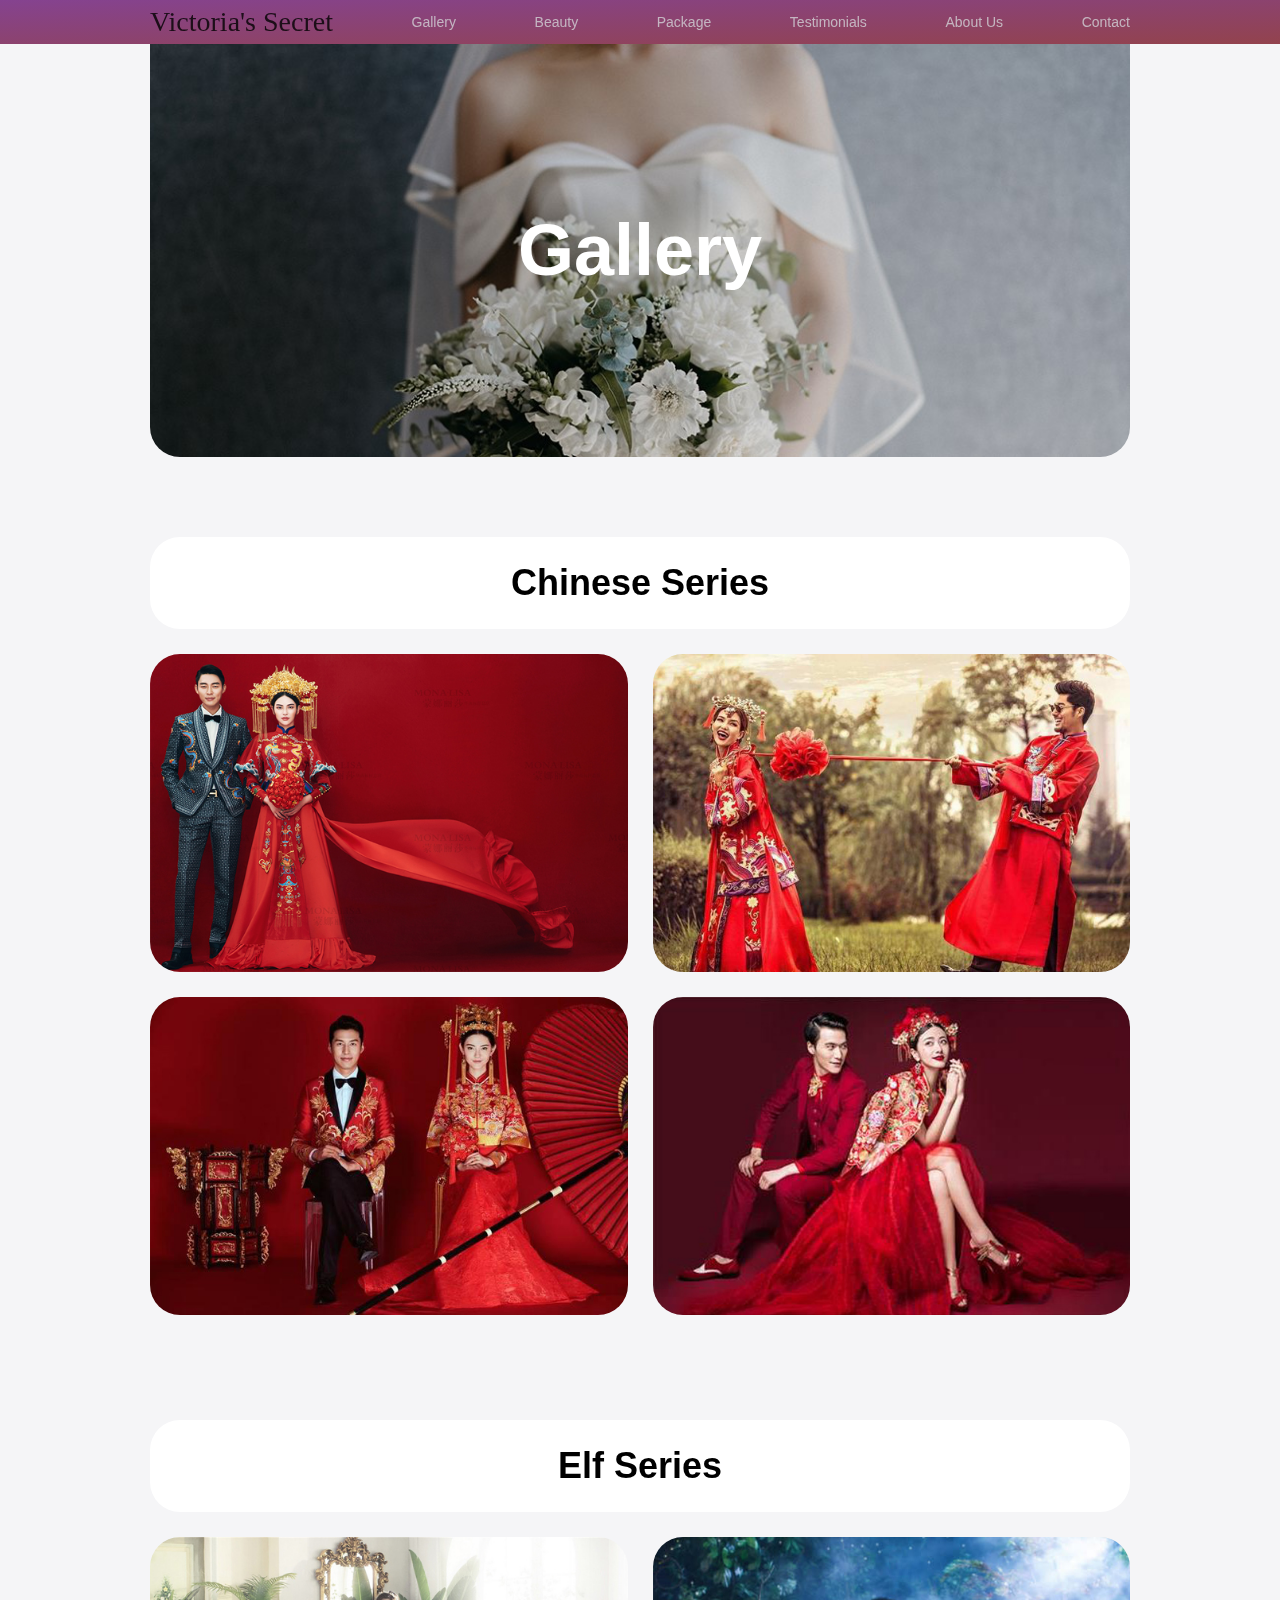
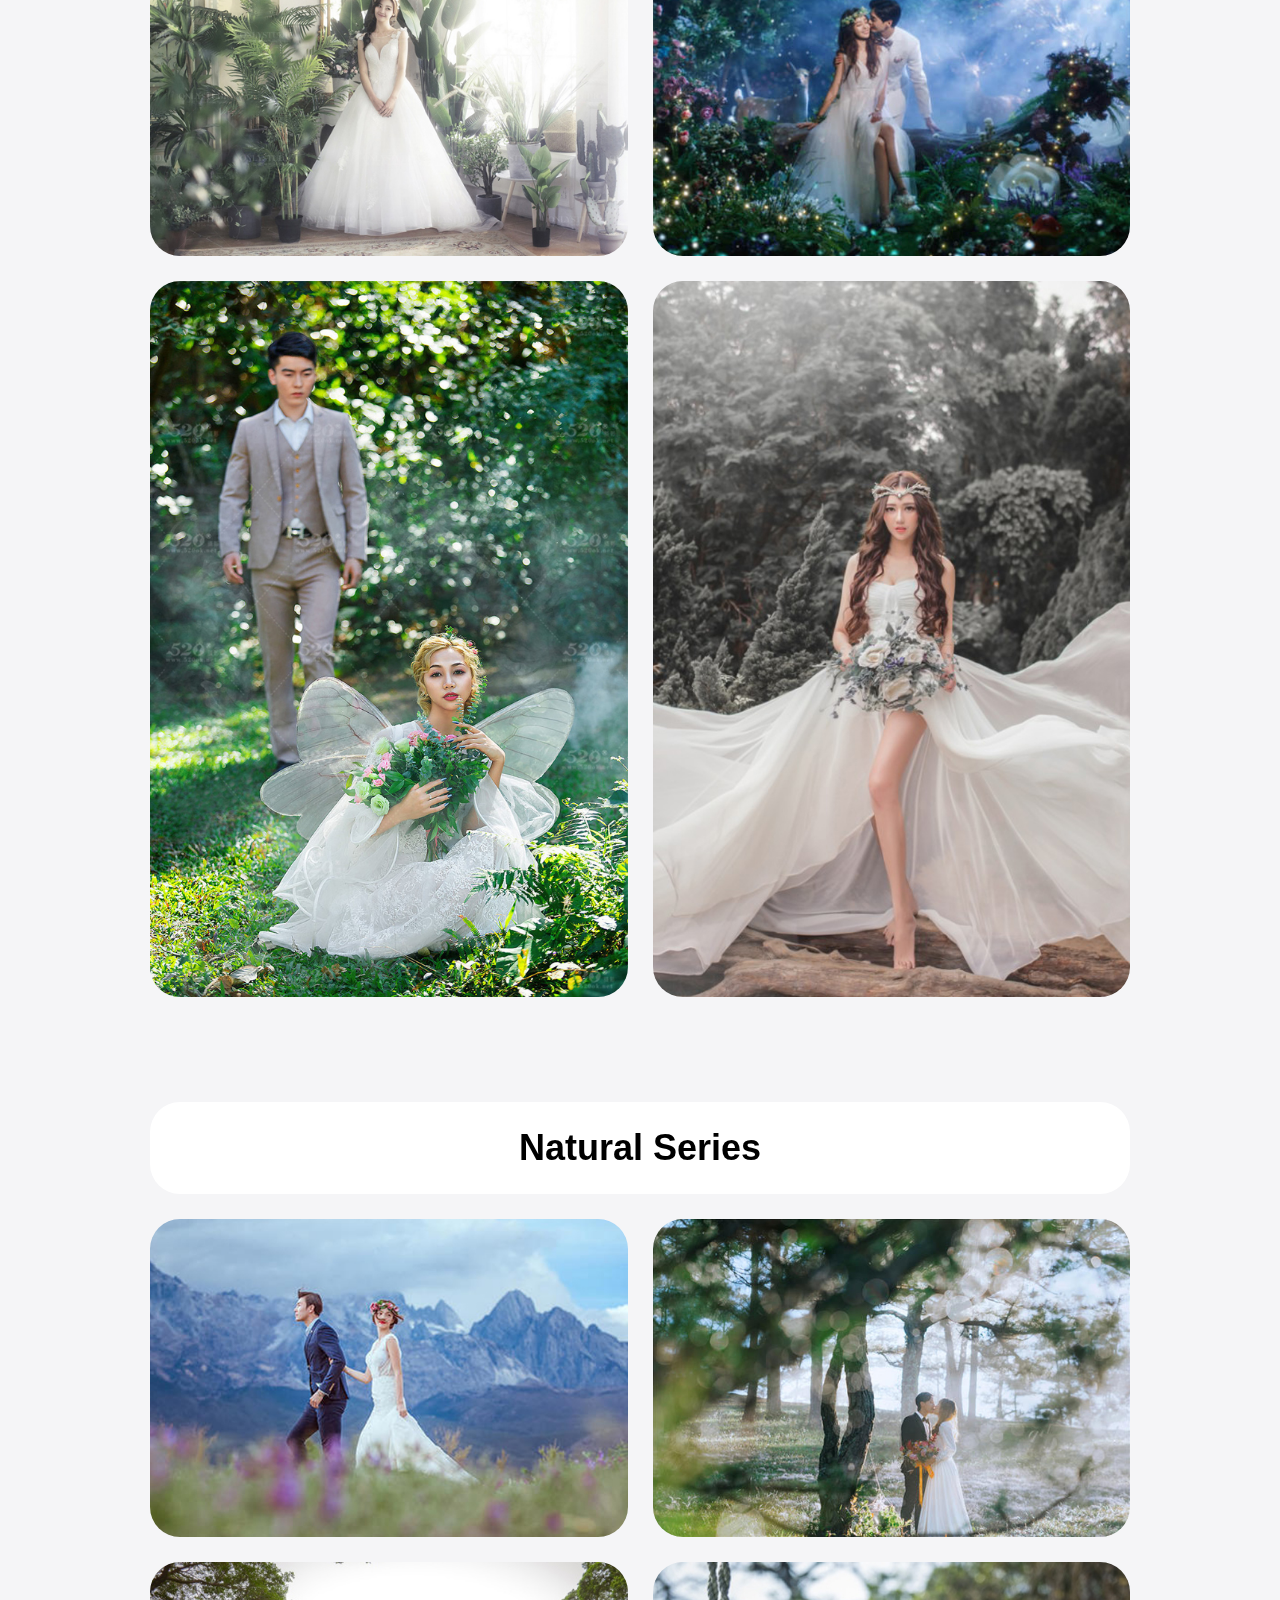
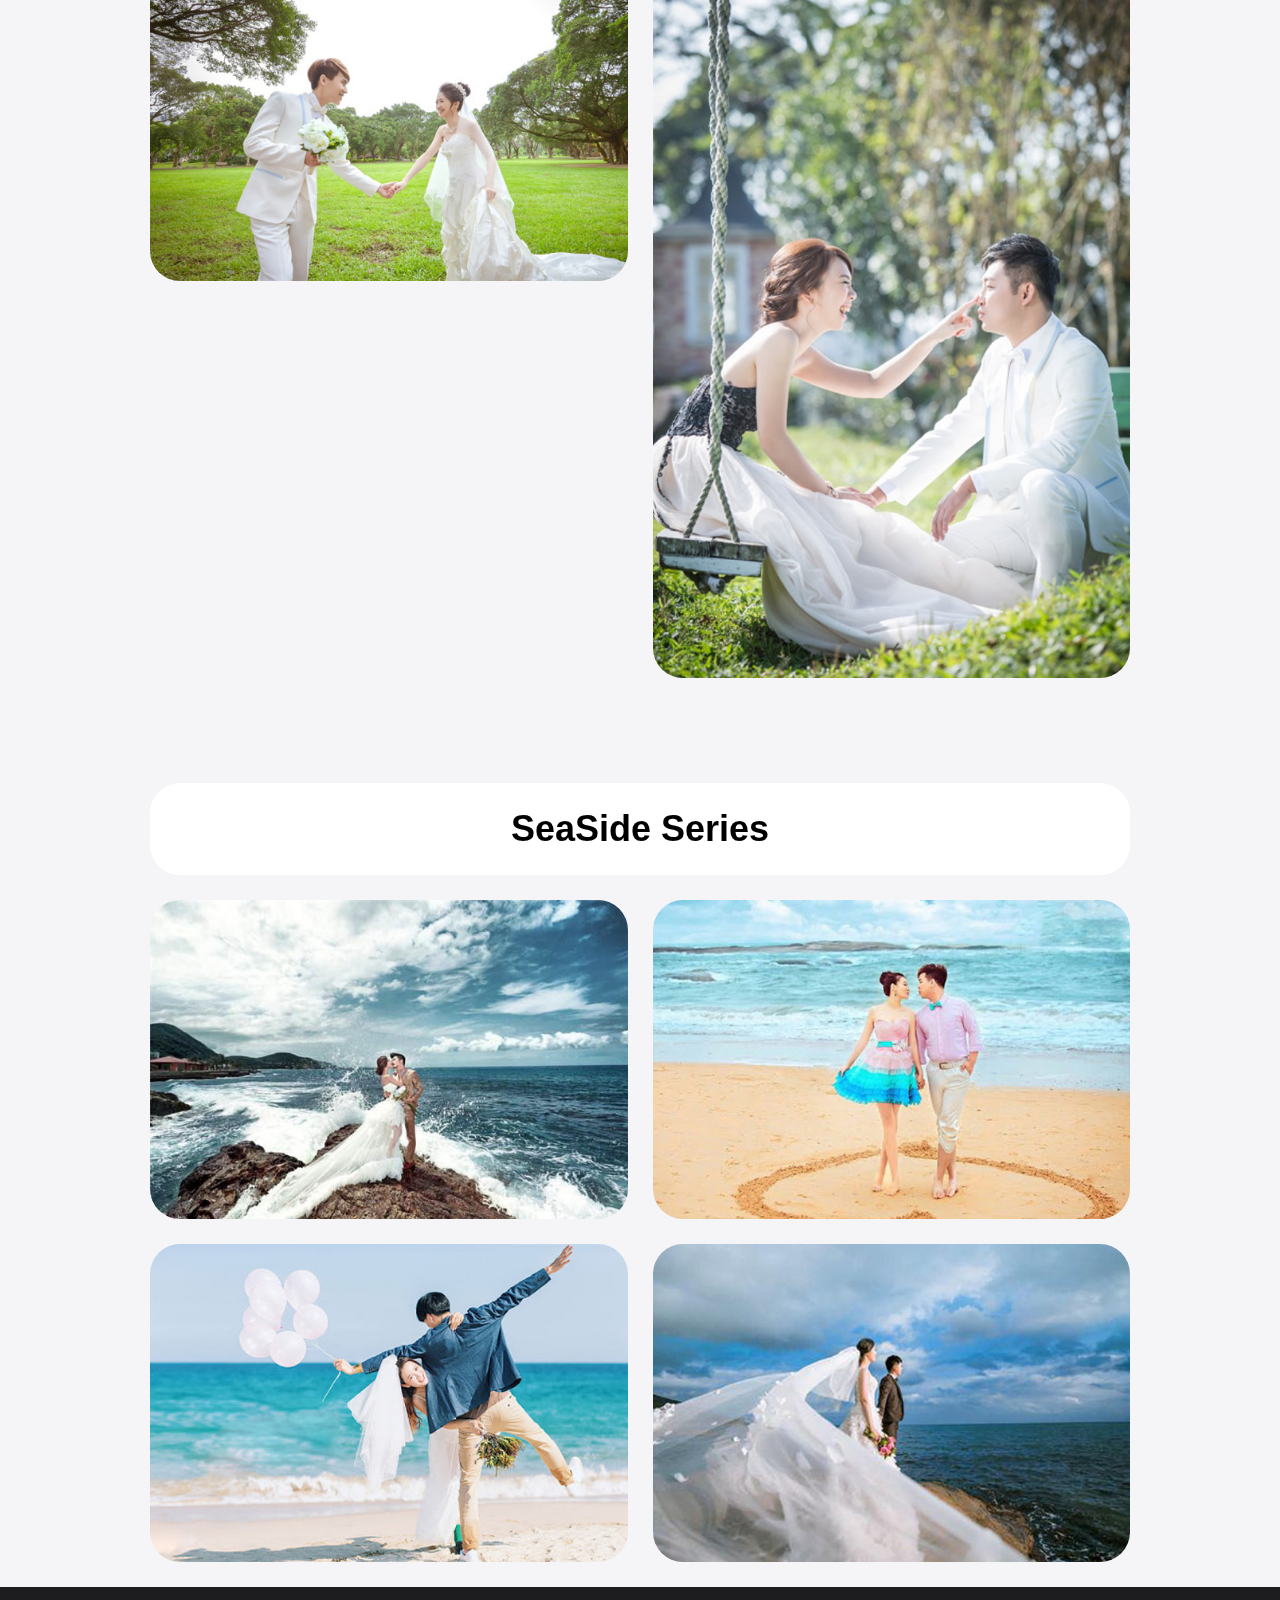
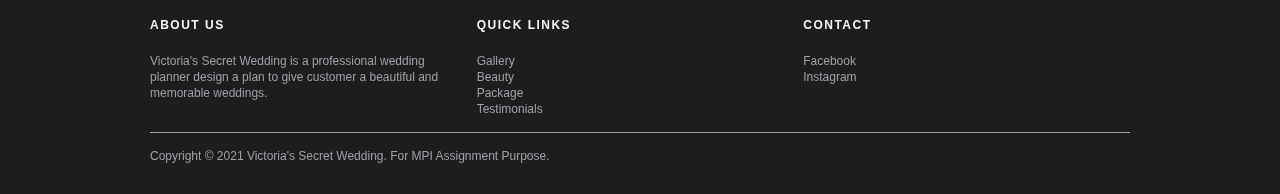
<file: gallery.html>
<!DOCTYPE html>
<html lang="en">
<head>
	<title>Victoria's Secret Wedding - Gallery</title>
	<meta charset="UTF-8">
    <meta name="viewport" content="width=device-width, user-scalable=no, initial-scale=1.0, maximum-scale=1.0, minimum-scale=1.0">
    <meta http-equlv="X-UA-Compatible" content="ie=edge">
    <link rel="stylesheet" href="gallery.css">
</head>
<body>
<header>
	<div class="header-contain">
		<div class="nav">
			<ul class="nav-list nav-list-mobile">
				<li class="nav-item">
					<div class="mobile-menu">
						<span class="line line-top"></span>
						<span class="line line-bottom"></span>
					</div>
				</li>
				<li class="nav-item logo">
					<a href="index.html" class="nav-link nav-link-logo">Victoria's Secret</a>
				</li>
			</ul>
			<ul class="nav-list nav-list-mobile nav-list-larger">
				<li class="nav-notice">
					<div class="nav-notice-box">
						<p>Press the Logo back to Home</p>
					</div>
				</li>
			</ul>
			<ul class="nav-list nav-list-larger">
				<li class="nav-item nav-item-hidden">
					<a href="index.html" class="nav-link nav-link-logo">Victoria's Secret</a>
				</li>
				<li class="nav-item">
					<a href="gallery.html" class="nav-link">Gallery</a>
				</li>
				<li class="nav-item">
					<a href="beauty.html" class="nav-link">Beauty</a>
				</li>
				<li class="nav-item">
					<a href="package.html" class="nav-link">Package</a>
				</li>
				<li class="nav-item">
					<a href="testimonial.html" class="nav-link">Testimonials</a>
				</li>
				<li class="nav-item">
					<a href="aboutus.html" class="nav-link">About Us</a>
				</li>
				<li class="nav-item">
					<a href="contact.html" class="nav-link">Contact</a>
				</li>
			</ul>
		</div>
	</div>
</header>


<div class="blank"></div>

<section>
	<div class="main-container-1">
		<div class="main-container-box">
		<img src="images/Gallery/title.jpg">
		<div class="text-container">
				<div class="text-box">
					<h3>Gallery</h3>
				</div>
			</div>
		</div>
	</div>
	<div class="main-container-2">
		<div class="main-container-box">
			<div class="sub-title">
				<h4>Chinese Series</h4>
			</div>
			<div class="grid-container">
				<div class="image-box">
					<img src="images/Gallery/Chinese/CS1.jpg">
				</div>
				<div class="image-box">
					<img src="images/Gallery/Chinese/CS3.jpg">
				</div>
				<div class="image-box">
					<img src="images/Gallery/Chinese/CS4.jpg">
				</div>
				<div class="image-box">
					<img src="images/Gallery/Chinese/CS5.jpg">
				</div>
			</div>
		</div>
	</div>
	<div class="main-container-2">
		<div class="main-container-box">
			<div class="sub-title">
				<h4>Elf Series</h4>
			</div>
			<div class="grid-container">
				<div class="image-box">
					<img src="images/Gallery/Elf/ELF1.jpg">
				</div>
				<div class="image-box">
					<img src="images/Gallery/Elf/ELF2.jpg">
				</div>
				<div class="image-box">
					<img src="images/Gallery/Elf/ELF3.jpg">
				</div>
				<div class="image-box">
					<img src="images/Gallery/Elf/ELF4.jpg">
				</div>
			</div>
		</div>
	</div>
	<div class="main-container-2">
		<div class="main-container-box">
			<div class="sub-title">
				<h4>Natural Series</h4>
			</div>
			<div class="grid-container">
				<div class="image-box">
					<img src="images/Gallery/Natural/NS1.jpg">
				</div>
				<div class="image-box">
					<img src="images/Gallery/Natural/NS2.jpg">
				</div>
				<div class="image-box">
					<img src="images/Gallery/Natural/NS3.jpg">
				</div>
				<div class="image-box">
					<img src="images/Gallery/Natural/NS4.jpg">
				</div>
			</div>
		</div>
	</div>
	<div class="main-container-2">
		<div class="main-container-box">
			<div class="sub-title">
				<h4>SeaSide Series</h4>
			</div>
			<div class="grid-container">
				<div class="image-box">
					<img src="images/Gallery/Seaside/SS1.jpg">
				</div>
				<div class="image-box">
					<img src="images/Gallery/Seaside/SS2.jpg">
				</div>
				<div class="image-box">
					<img src="images/Gallery/Seaside/SS3.jpg">
				</div>
				<div class="image-box">
					<img src="images/Gallery/Seaside/SS4.jpg">
				</div>
			</div>
		</div>
	</div>
</section>
<footer>
	<div class="footer-width">
		<div class="footer-row-1">
			<div class="footer-column">
				<div id="footer-column" class="footer-column-section">
					<h5 id="list-0">ABOUT US</h5>
					<p id="footer-list-0">Victoria's Secret Wedding is a professional wedding planner design a plan to give customer a beautiful and memorable weddings.</p>
				</div>
			</div>
			<div class="footer-column">
				<div id="footer-column-1" class="footer-column-section">
					<h5 id="list-1">QUICK LINKS</h5>
					<ul id="footer-list-1" class="footer-links">
						<li><a href="gallery.html">Gallery</a></li>
						<li><a href="beauty.html">Beauty</a></li>
						<li><a href="package.html">Package</a></li>
						<li><a href="testimonial.html">Testimonials</a></li>
					</ul>
				</div>
			</div>
			<div class="footer-column">
				<div id="footer-column-2" class="footer-column-section">
					<h5 id="list-2">CONTACT</h5>
					<ul id="footer-list-2" class="footer-links">
						<li><a href="#">Facebook</a></li>
						<li><a href="#">Instagram</a></li>
					</ul>
				</div>
			</div>
		</div>
		<div class="footer-row-2">
			<p>Copyright &copy; 2021 Victoria's Secret Wedding. For MPI Assignment Purpose.</p>
		</div>
	</div>
</footer>
<script type="text/javascript" src="header.js"></script>
</body>
</html>
</file>
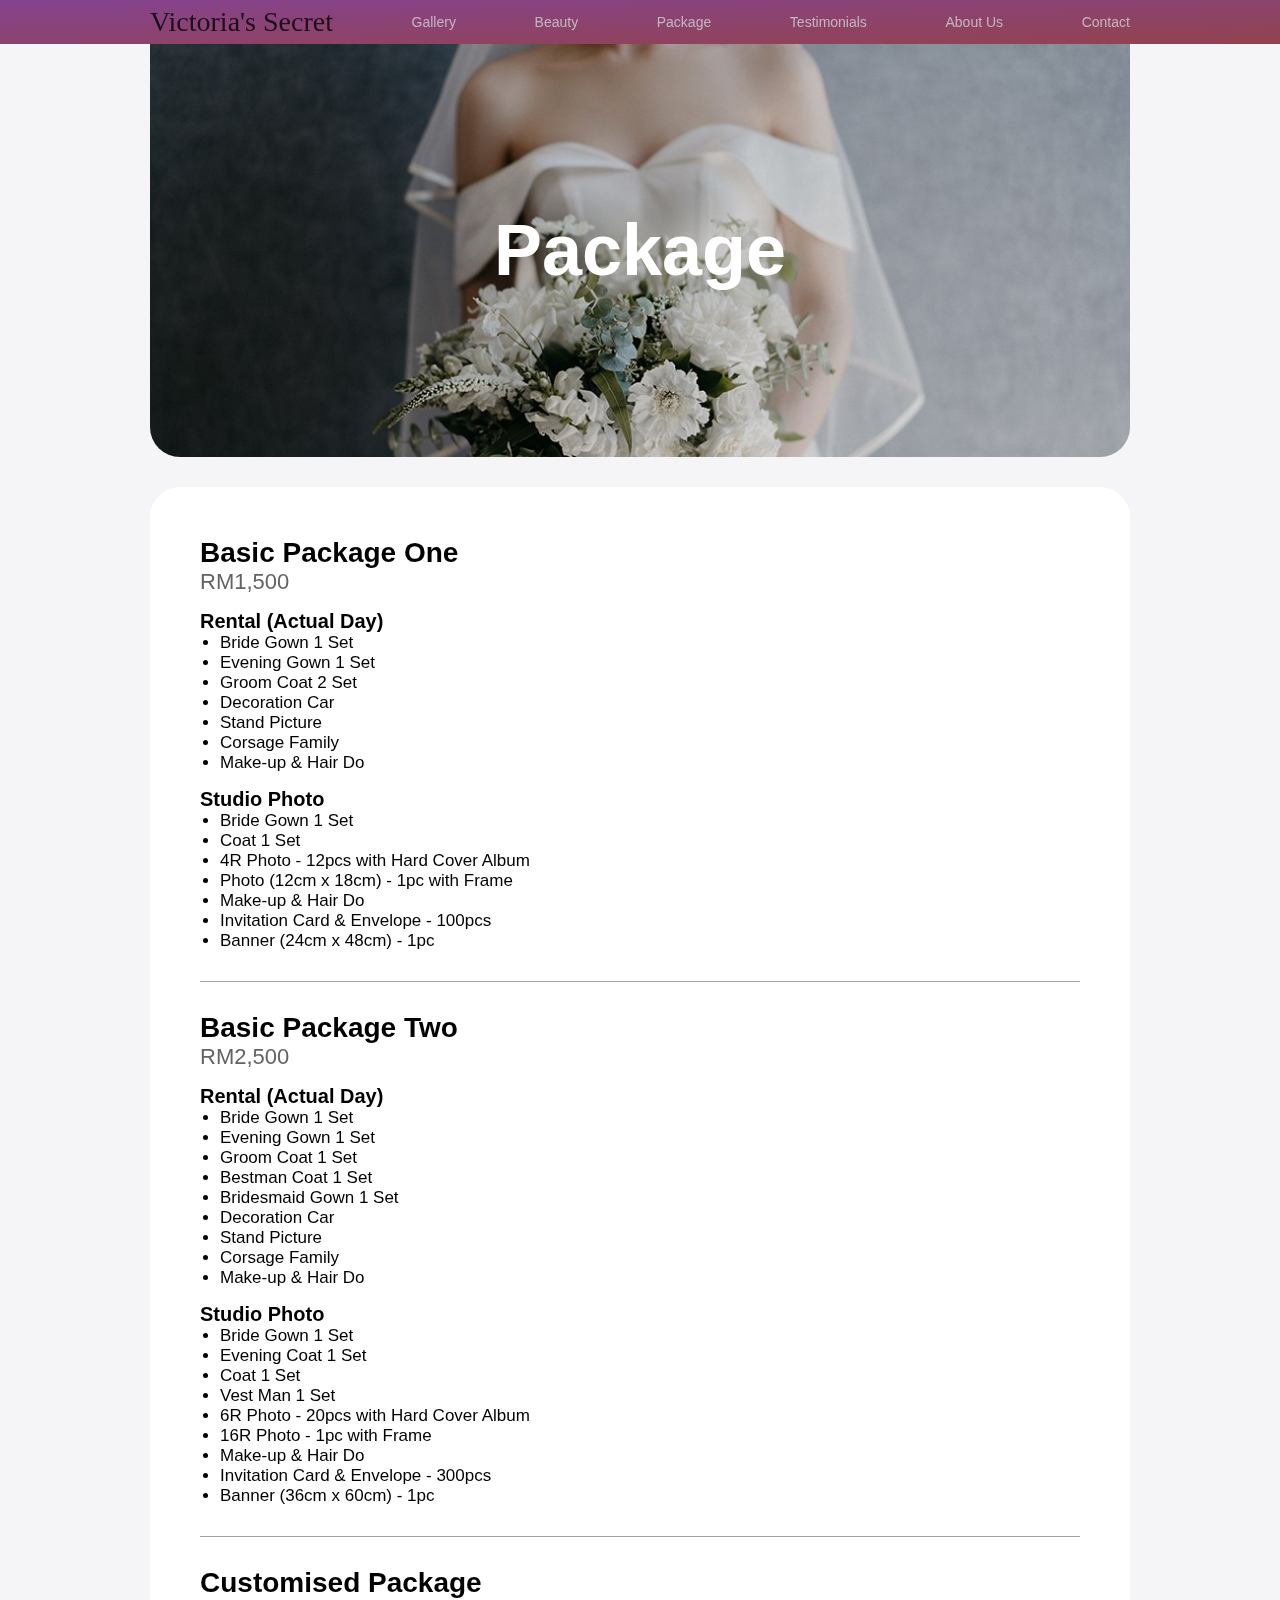
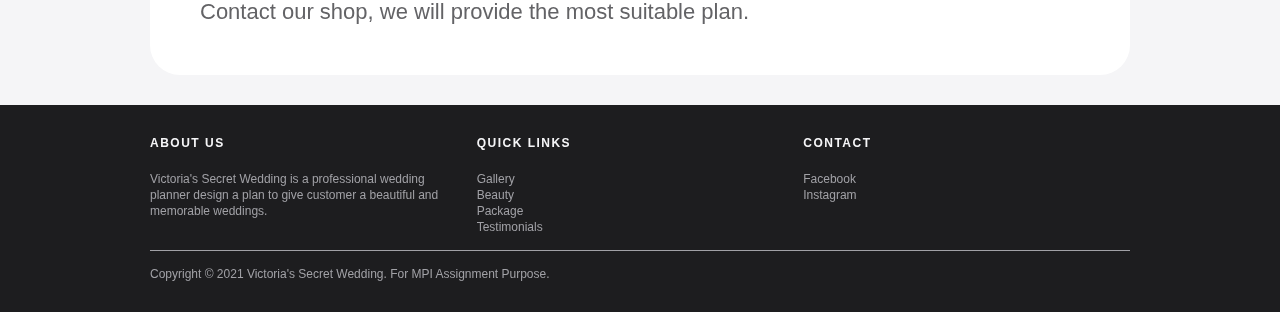
<file: package.html>
<!DOCTYPE html>
<html lang="en">
<head>
	<title>Victoria's Secret Wedding - Package</title>
	<meta charset="UTF-8">
    <meta name="viewport" content="width=device-width, user-scalable=no, initial-scale=1.0, maximum-scale=1.0, minimum-scale=1.0">
    <meta http-equlv="X-UA-Compatible" content="ie=edge">
    <link rel="stylesheet" href="package.css">
</head>
<body>
<header>
	<div class="header-contain">
		<div class="nav">
			<ul class="nav-list nav-list-mobile">
				<li class="nav-item">
					<div class="mobile-menu">
						<span class="line line-top"></span>
						<span class="line line-bottom"></span>
					</div>
				</li>
				<li class="nav-item logo">
					<a href="index.html" class="nav-link nav-link-logo">Victoria's Secret</a>
				</li>
			</ul>
			<ul class="nav-list nav-list-mobile nav-list-larger">
				<li class="nav-notice">
					<div class="nav-notice-box">
						<p>Press the Logo back to Home</p>
					</div>
				</li>
			</ul>
			<ul class="nav-list nav-list-larger">
				<li class="nav-item nav-item-hidden">
					<a href="index.html" class="nav-link nav-link-logo">Victoria's Secret</a>
				</li>
				<li class="nav-item">
					<a href="gallery.html" class="nav-link">Gallery</a>
				</li>
				<li class="nav-item">
					<a href="beauty.html" class="nav-link">Beauty</a>
				</li>
				<li class="nav-item">
					<a href="package.html" class="nav-link">Package</a>
				</li>
				<li class="nav-item">
					<a href="testimonial.html" class="nav-link">Testimonials</a>
				</li>
				<li class="nav-item">
					<a href="aboutus.html" class="nav-link">About Us</a>
				</li>
				<li class="nav-item">
					<a href="contact.html" class="nav-link">Contact</a>
				</li>
			</ul>
		</div>
	</div>
</header>


<div class="blank"></div>

<section>
	<div class="main-container-1">
		<div class="main-container-box">
		<img src="images/Gallery/title.jpg">
		<div class="text-container">
				<div class="text-box">
					<h3>Package</h3>
				</div>
			</div>
		</div>
	</div>
	<div class="main-container-2">
		<div class="main-container-box">
			<div class="sub-container">
				<h4>Basic Package One</h4>
				<p>RM1,500</p>
				<h5>Rental (Actual Day)</h5>
				<ul>
					<li>Bride Gown 1 Set</li>
					<li>Evening Gown 1 Set</li>
					<li>Groom Coat 2 Set</li>
					<li>Decoration Car</li>
					<li>Stand Picture</li>
					<li>Corsage Family</li>
					<li>Make-up & Hair Do</li>
				</ul>
				<h5>Studio Photo</h5>
				<ul>
					<li>Bride Gown 1 Set</li>
					<li>Coat 1 Set</li>
					<li>4R Photo - 12pcs with Hard Cover Album</li>
					<li>Photo (12cm x 18cm) - 1pc with Frame</li>
					<li>Make-up & Hair Do</li>
					<li>Invitation Card & Envelope - 100pcs</li>
					<li>Banner (24cm x 48cm) - 1pc</li>
				</ul>
			</div>
			<div class="sub-container">
				<h4>Basic Package Two</h4>
				<p>RM2,500</p>
				<h5>Rental (Actual Day)</h5>
				<ul>
					<li>Bride Gown 1 Set</li>
					<li>Evening Gown 1 Set</li>
					<li>Groom Coat 1 Set</li>
					<li>Bestman Coat 1 Set</li>
					<li>Bridesmaid Gown 1 Set</li>
					<li>Decoration Car</li>
					<li>Stand Picture</li>
					<li>Corsage Family</li>
					<li>Make-up & Hair Do</li>
				</ul>
				<h5>Studio Photo</h5>
				<ul>
					<li>Bride Gown 1 Set</li>
					<li>Evening Coat 1 Set</li>
					<li>Coat 1 Set</li>
					<li>Vest Man 1 Set</li>
					<li>6R Photo - 20pcs with Hard Cover Album</li>
					<li>16R Photo - 1pc with Frame</li>
					<li>Make-up & Hair Do</li>
					<li>Invitation Card & Envelope - 300pcs</li>
					<li>Banner (36cm x 60cm) - 1pc</li>
				</ul>
			</div>
			<div class="sub-container">
				<h4>Customised Package</h4>
				<p>Contact our shop, we will provide the most suitable plan.</p>
			</div>
		</div>
	</div>
</section>
<footer>
	<div class="footer-width">
		<div class="footer-row-1">
			<div class="footer-column">
				<div id="footer-column" class="footer-column-section">
					<h5 id="list-0">ABOUT US</h5>
					<p id="footer-list-0">Victoria's Secret Wedding is a professional wedding planner design a plan to give customer a beautiful and memorable weddings.</p>
				</div>
			</div>
			<div class="footer-column">
				<div id="footer-column-1" class="footer-column-section">
					<h5 id="list-1">QUICK LINKS</h5>
					<ul id="footer-list-1" class="footer-links">
						<li><a href="gallery.html">Gallery</a></li>
						<li><a href="beauty.html">Beauty</a></li>
						<li><a href="package.html">Package</a></li>
						<li><a href="testimonial.html">Testimonials</a></li>
					</ul>
				</div>
			</div>
			<div class="footer-column">
				<div id="footer-column-2" class="footer-column-section">
					<h5 id="list-2">CONTACT</h5>
					<ul id="footer-list-2" class="footer-links">
						<li><a href="#">Facebook</a></li>
						<li><a href="#">Instagram</a></li>
					</ul>
				</div>
			</div>
		</div>
		<div class="footer-row-2">
			<p>Copyright &copy; 2021 Victoria's Secret Wedding. For MPI Assignment Purpose.</p>
		</div>
	</div>
</footer>
<script type="text/javascript" src="header.js"></script>
</body>
</html>
</file>
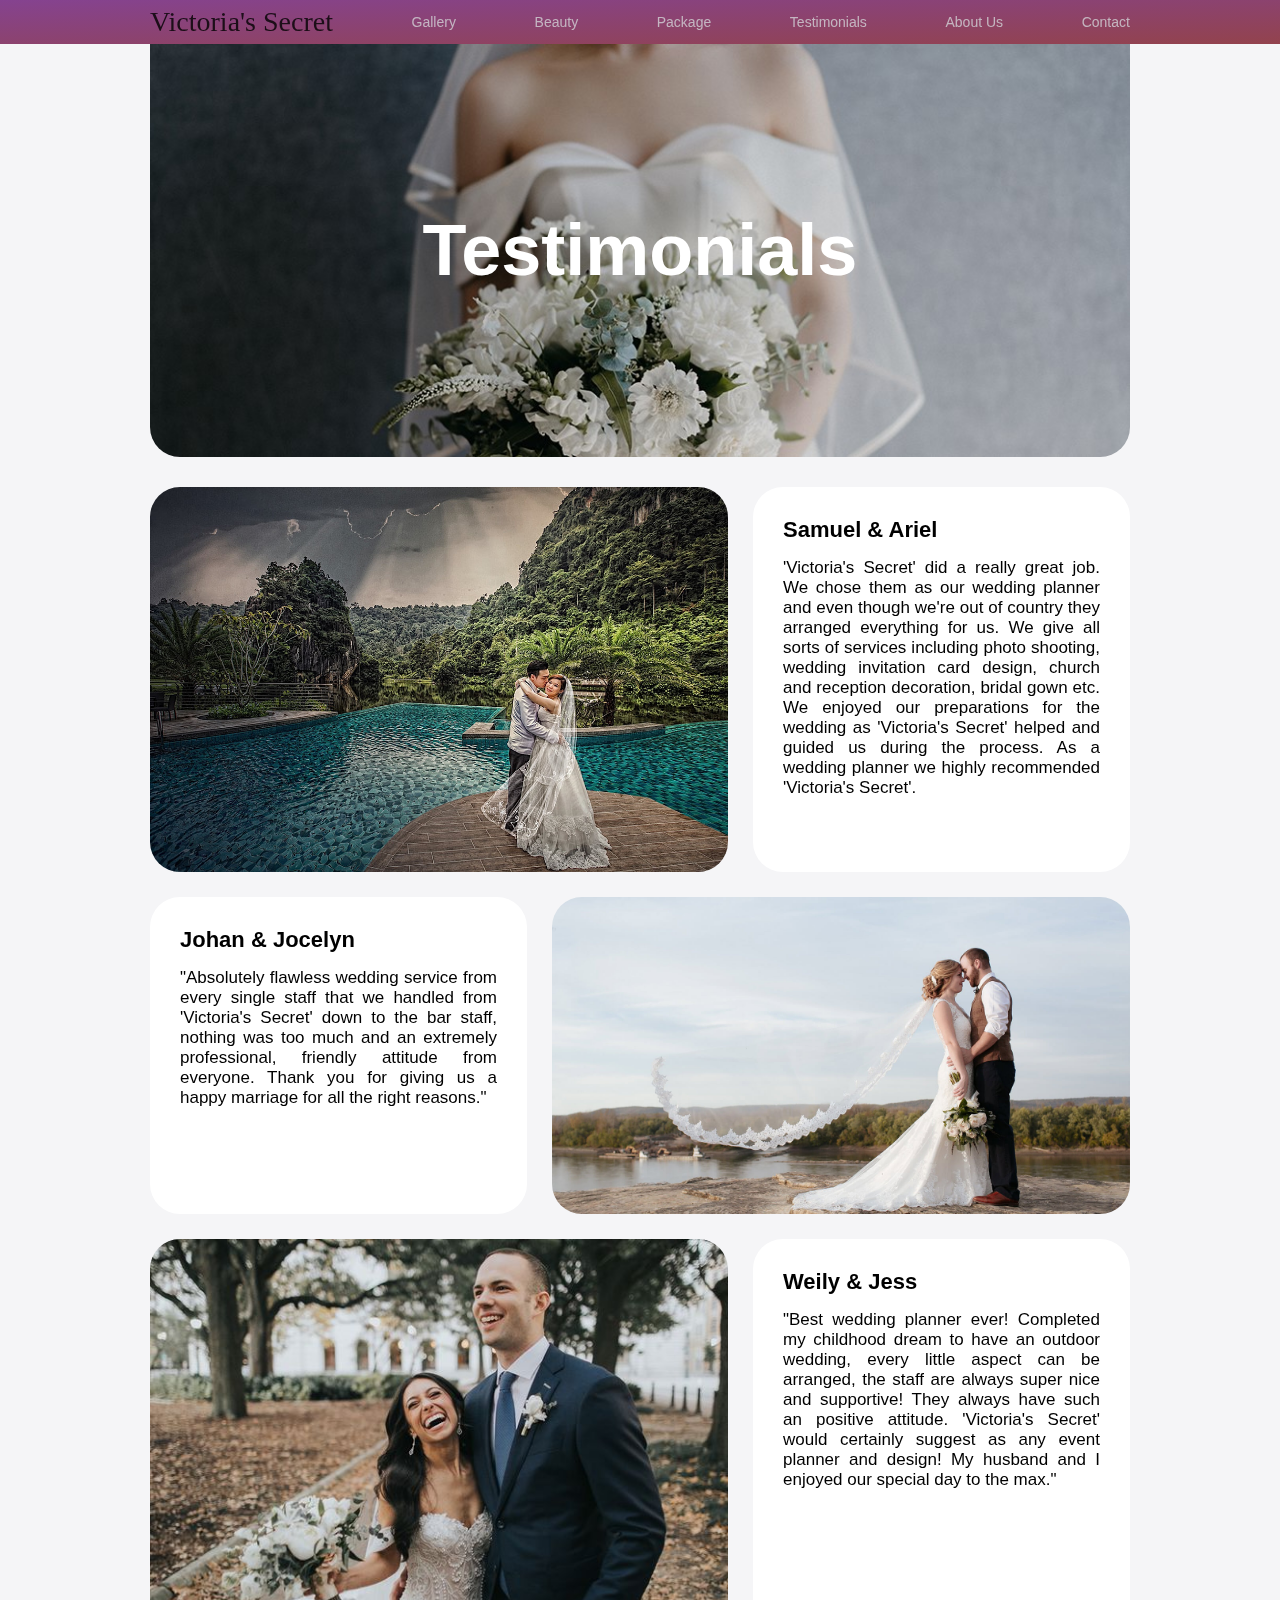
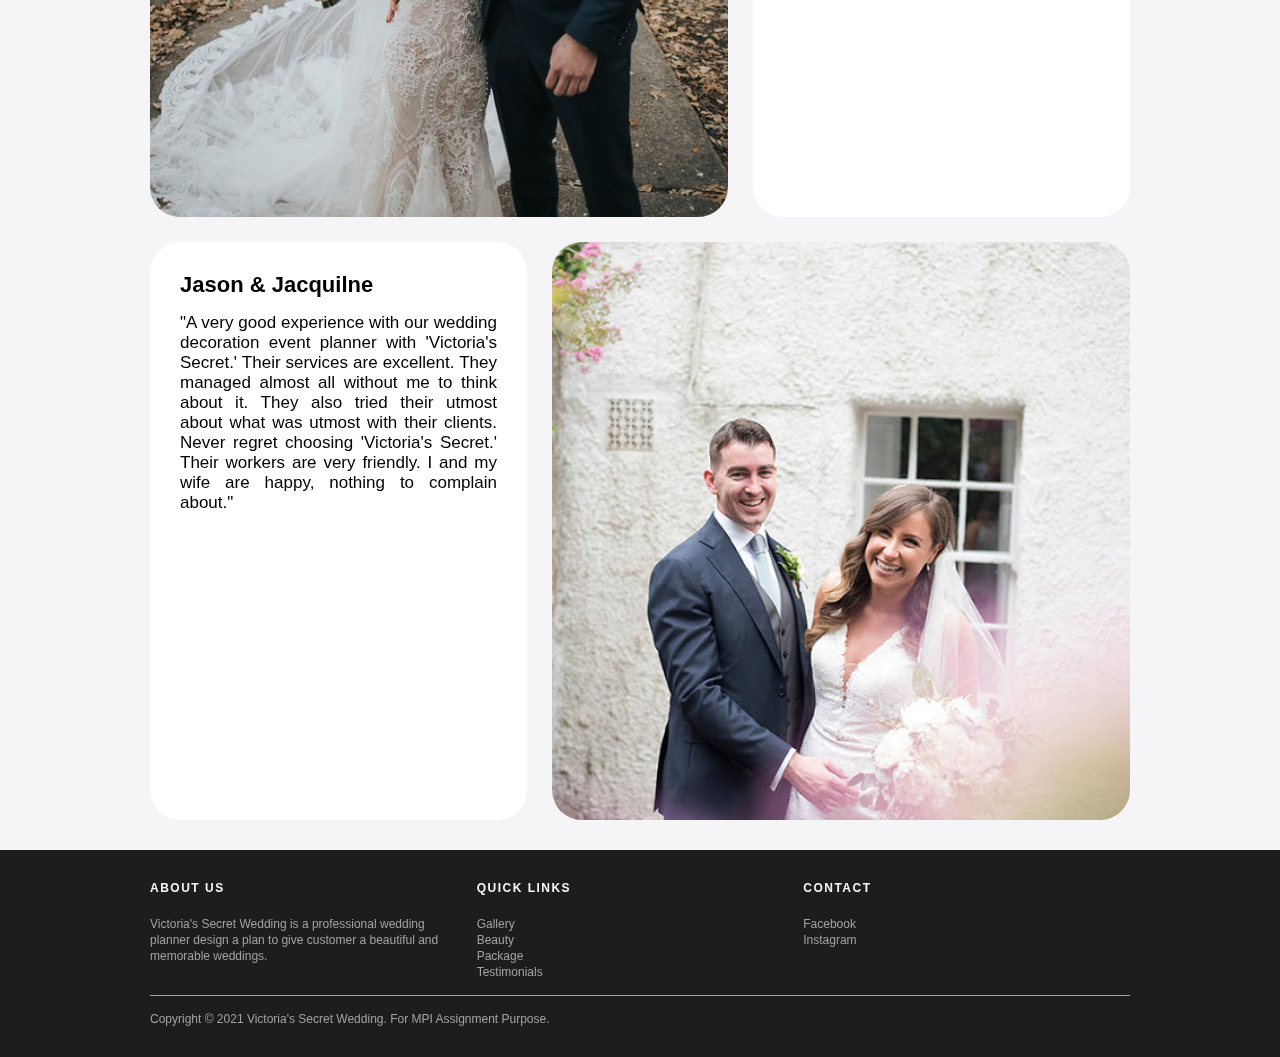
<file: testimonial.html>
<!DOCTYPE html>
<html lang="en">
<head>
	<title>Victoria's Secret Wedding - Testimonial</title>
	<meta charset="UTF-8">
    <meta name="viewport" content="width=device-width, user-scalable=no, initial-scale=1.0, maximum-scale=1.0, minimum-scale=1.0">
    <meta http-equlv="X-UA-Compatible" content="ie=edge">
    <link rel="stylesheet" href="testimonial.css">
</head>
<body>
<header>
	<div class="header-contain">
		<div class="nav">
			<ul class="nav-list nav-list-mobile">
				<li class="nav-item">
					<div class="mobile-menu">
						<span class="line line-top"></span>
						<span class="line line-bottom"></span>
					</div>
				</li>
				<li class="nav-item logo">
					<a href="index.html" class="nav-link nav-link-logo">Victoria's Secret</a>
				</li>
			</ul>
			<ul class="nav-list nav-list-mobile nav-list-larger">
				<li class="nav-notice">
					<div class="nav-notice-box">
						<p>Press the Logo back to Home</p>
					</div>
				</li>
			</ul>
			<ul class="nav-list nav-list-larger">
				<li class="nav-item nav-item-hidden">
					<a href="index.html" class="nav-link nav-link-logo">Victoria's Secret</a>
				</li>
				<li class="nav-item">
					<a href="gallery.html" class="nav-link">Gallery</a>
				</li>
				<li class="nav-item">
					<a href="beauty.html" class="nav-link">Beauty</a>
				</li>
				<li class="nav-item">
					<a href="package.html" class="nav-link">Package</a>
				</li>
				<li class="nav-item">
					<a href="testimonial.html" class="nav-link">Testimonials</a>
				</li>
				<li class="nav-item">
					<a href="aboutus.html" class="nav-link">About Us</a>
				</li>
				<li class="nav-item">
					<a href="contact.html" class="nav-link">Contact</a>
				</li>
			</ul>
		</div>
	</div>
</header>


<div class="blank"></div>

<section>
	<div class="main-container-1">
		<div class="main-container-box">
		<img src="images/Gallery/title.jpg">
		<div class="text-container">
				<div class="text-box">
					<h3>Testimonials</h3>
				</div>
			</div>
		</div>
	</div>
	<div class="main-container-2">
		<div class="main-container-box">
			<div class="grid-container">
				<div class="image item-1">
					<img class="image-1" src="images/Testimonial/t1.jpg">
				</div>
				<div class="dis-box item-2">
					<h4>Samuel & Ariel</h4>
					<p>'Victoria's Secret' did a really great job. We chose them as our wedding planner and even though we're out of country they arranged everything for us. We give all sorts of services including photo shooting, wedding invitation card design, church and reception decoration, bridal gown etc. We enjoyed our preparations for the wedding as 'Victoria's Secret' helped and guided us during the process. As a wedding planner we highly recommended 'Victoria's Secret'.</p>
				</div>
				<div class="dis-box item-3">
					<h4>Johan & Jocelyn</h4>
					<p>"Absolutely flawless wedding service from every single staff that we handled from 'Victoria's Secret' down to the bar staff, nothing was too much and an extremely professional, friendly attitude from everyone. Thank you for giving us a happy marriage for all the right reasons."</p>
				</div>
				<div class="image item-4">
					<img class="image-2" src="images/Testimonial/t2.jpg">
				</div>
				<div class="image item-5">
					<img class="image-3" src="images/Testimonial/t3.jpg">
				</div>
				<div class="dis-box item-6">
					<h4>Weily & Jess</h4>
					<p>"Best wedding planner ever! Completed my childhood dream to have an outdoor wedding, every little aspect can be arranged, the staff are always super nice and supportive! They always have such an positive attitude. 'Victoria's Secret' would certainly suggest as any event planner and design! My husband and I enjoyed our special day to the max."</p>
				</div>
				<div class="dis-box item-7">
					<h4>Jason & Jacquilne</h4>
					<p>"A very good experience with our wedding decoration event planner with 'Victoria's Secret.' Their services are excellent. They managed almost all without me to think about it. They also tried their utmost about what was utmost with their clients. Never regret choosing 'Victoria's Secret.' Their workers are very friendly. I and my wife are happy, nothing to complain about."</p>
				</div>
				<div class="image item-8">
					<img class="image-4" src="images/Testimonial/t4.jpg">
				</div>
			</div>
		</div>
	</div>
</section>
<footer>
	<div class="footer-width">
		<div class="footer-row-1">
			<div class="footer-column">
				<div id="footer-column" class="footer-column-section">
					<h5 id="list-0">ABOUT US</h5>
					<p id="footer-list-0">Victoria's Secret Wedding is a professional wedding planner design a plan to give customer a beautiful and memorable weddings.</p>
				</div>
			</div>
			<div class="footer-column">
				<div id="footer-column-1" class="footer-column-section">
					<h5 id="list-1">QUICK LINKS</h5>
					<ul id="footer-list-1" class="footer-links">
						<li><a href="gallery.html">Gallery</a></li>
						<li><a href="beauty.html">Beauty</a></li>
						<li><a href="package.html">Package</a></li>
						<li><a href="testimonial.html">Testimonials</a></li>
					</ul>
				</div>
			</div>
			<div class="footer-column">
				<div id="footer-column-2" class="footer-column-section">
					<h5 id="list-2">CONTACT</h5>
					<ul id="footer-list-2" class="footer-links">
						<li><a href="#">Facebook</a></li>
						<li><a href="#">Instagram</a></li>
					</ul>
				</div>
			</div>
		</div>
		<div class="footer-row-2">
			<p>Copyright &copy; 2021 Victoria's Secret Wedding. For MPI Assignment Purpose.</p>
		</div>
	</div>
</footer>
<script type="text/javascript" src="header.js"></script>
</body>
</html>
</file>
<file: home.css>
*, *::before, *::after{
	margin: 0;
	padding: 0;
}

body{
	font-family: Arial, sens-serif;
	font-size: 17px;
	font-weight: 400;
	color: black;
	font-style: normal;
}

body.lock{
	position: fixed;
	overflow: hidden;
}

header{
	position: fixed;
	top: 0;
	z-index: 2000;
	height: 44px;
	width: 100%;
	background-image: linear-gradient(to bottom right, rgba(105, 22, 117,.8), rgba(122, 22, 34,.8));
	transition: background-image .36s cubic-bezier(0.32,0.08,0.24,1), height .56s cubic-bezier(0.52,0.16,0.24,1);
	-webkit-backdrop-filter: saturate(180%) blur(20px);
	backdrop-filter: saturate(180%) blur(20px);
}

header .header-contain{
	max-width: 980px;
	margin: 0 auto;
	padding: 0 22px;
	position: relative;
}

.nav-list{
	list-style: none;
	display: flex;
	align-content: center;
	text-align: center;
	justify-content: space-between;
}

.nav-list-mobile{
	display: none;
}

.nav-link{
	font-size: 14px;
	color: rgb(209,209,214);
	transition: .5s;
	height: 44px;
	text-decoration: none;
	line-height: 3.14286;
	opacity: .8;
}

.nav-link-logo{
	font-family: 'Brush Script MT', cursive;
	font-weight: 500;
	font-size: 28px;
	line-height: 1.55;
	background: -webkit-linear-gradient(#000,#000); -webkit-background-clip: text; -webkit-text-fill-color: transparent;
}

.nav-link-logo-2{
	font-family: 'Brush Script MT', cursive;
	font-weight: 500;
	font-size: 28px;
	line-height: 1.55;
	background: -webkit-linear-gradient(#fff,#fff); -webkit-background-clip: text; -webkit-text-fill-color: transparent;
}

.nav-link:hover{
	color: white;
}

@media screen and (max-width: 767px){
	header{
		height: 48px;
		transition: background .44s .2s cubic-bezier(0.52,0.16,0.24,1) height .56s cubic-bezier(0.52,0.16,0.24,1);
	}
	header .header-contain{
		padding: 0;
	}
	.nav-list{
		margin: 0 20px 0 0;
	}
	.nav-list-mobile{
		display: flex;
	}
	.nav-item{
		width: 55px;
		height: 44px;
		display: flex;
		justify-content: center;
	}
	.logo{
		height: 44px;
		width: 165px;
		left: 50%;
		position: absolute;
		margin-left: -74px;
		text-align: center;
	}
	.nav-item-hidden{
		display: none;
	}
	.mobile-menu{
		position: relative;
		z-index: 1500;
		width: 100%;
		height: 100%;
		display: flex;
		flex-direction: column;
		align-items: center;
		justify-content: center;
		cursor: pointer;
	}
	.line{
		position: absolute;
		background: white;
		transition: .5s cubic-bezier(0.04,0.04,0.12,0.96);
		display: block;
		border-radius: 0.5px;
		width: 17px;
		height: 1px;
		z-index: 1;
		margin: 0 0 0 -3px;
	}
	.line-top{
		top: 21.5px;
	    -webkit-transform: translateY(-3.5px);
	    transform: translateY(-3.5px);
	    -webkit-transition: -webkit-transform .1596s cubic-bezier(0.52, 0.16, 0.52, 0.84) .1008s;
	    transition: -webkit-transform .1596s cubic-bezier(0.52, 0.16, 0.52, 0.84) .1008s;
	    transition: transform .1596s cubic-bezier(0.52, 0.16, 0.52, 0.84) .1008s;
	    transition: transform .1596s cubic-bezier(0.52, 0.16, 0.52, 0.84) .1008s, -webkit-transform .1596s cubic-bezier(0.52, 0.16, 0.52, 0.84) .1008s;
	}
	.line-bottom{
		bottom: 21.5px;
	    -webkit-transform: translateY(3.5px);
	    transform: translateY(3.5px);
	    -webkit-transition: -webkit-transform .1596s cubic-bezier(0.52, 0.16, 0.52, 0.84) .1008s;
	    transition: -webkit-transform .1596s cubic-bezier(0.52, 0.16, 0.52, 0.84) .1008s;
	    transition: transform .1596s cubic-bezier(0.52, 0.16, 0.52, 0.84) .1008s;
	    transition: transform .1596s cubic-bezier(0.52, 0.16, 0.52, 0.84) .1008s, -webkit-transform .1596s cubic-bezier(0.52, 0.16, 0.52, 0.84) .1008s;
	}
	.active .line-top{
		transform: rotate(45deg);
		-webkit-transition: -webkit-transform .1596s cubic-bezier(0.52, 0.16, 0.52, 0.84) .1008s;
	    transition: -webkit-transform .1596s cubic-bezier(0.52, 0.16, 0.52, 0.84) .1008s;
	    transition: transform .1596s cubic-bezier(0.52, 0.16, 0.52, 0.84) .1008s;
	    transition: transform .1596s cubic-bezier(0.52, 0.16, 0.52, 0.84) .1008s, -webkit-transform .1596s cubic-bezier(0.52, 0.16, 0.52, 0.84) .1008s;
	}
	.active .line-bottom{
		transform: rotate(-45deg);
		-webkit-transition: -webkit-transform .1596s cubic-bezier(0.52, 0.16, 0.52, 0.84) .1008s;
	    transition: -webkit-transform .1596s cubic-bezier(0.52, 0.16, 0.52, 0.84) .1008s;
	    transition: transform .1596s cubic-bezier(0.52, 0.16, 0.52, 0.84) .1008s;
	    transition: transform .1596s cubic-bezier(0.52, 0.16, 0.52, 0.84) .1008s, -webkit-transform .1596s cubic-bezier(0.52, 0.16, 0.52, 0.84) .1008s;
	}
	header.active{
		height: 100%;
		background-image: linear-gradient(to bottom right, rgba(105, 22, 117,1), rgba(122, 22, 34,1));
		transition: background-image .36s cubic-bezier(0.32,0.08,0.24,1), height .56s cubic-bezier(0.52,0.16,0.24,1);
	}
	.nav{
		position: relative;
	}
	.nav-link{
		font-size: 17px;
		padding: 0;
		line-height: 2.6;
		margin: auto 0;
	}
	.nav-link-logo{
		font-family: 'Brush Script MT', cursive;
		font-weight: 500;
		font-size: 28px;
		line-height: 1.65;
		background: -webkit-linear-gradient(#fff,#fff); -webkit-background-clip: text; -webkit-text-fill-color: transparent;
		z-index: 1001;
	}
	.nav-list-larger{
		position: fixed;
		top: 0;
		left: 0;
		width: 0;
		height: 0;
		display: block;
		padding: 106px 40px 8px 40px;
		z-index: 1000;
		box-sizing: border-box;
		opacity: 0;
		transition: opacity .3s liner 1s;
		visibility: hidden;
	}
	.active .nav-list-larger{
		width: 100%;
		height: 100vh;
		opacity: 1;
		visibility: visible;
		-webkit-transition-delay: 0s;
		transition-delay: 0s;
	}
	.nav-list-larger .nav-item{
		width: 100%;
		justify-content: flex-start;
		border-bottom: 1px solid rgb(219,219,225);
		height: 43px;
	}
	.nav-list-larger .nav-item:nth-child(7){
		border-bottom: none;
	}
	.active .nav-list-larger .nav-item{
		animation: fadeIn 1s ease-in;
	}
	.nav-notice{
		position: absolute;
		height: 0;
	    transition: background .44s .2s cubic-bezier(0.52, 0.16, 0.24, 1), height .56s cubic-bezier(0.52, 0.16, 0.24, 1);
		display: block;
	    z-index: 4;
	    top: 48px;
	    right: 0;
	    left: 0;
	    padding: 0 10px 0 10px;
	}
	.nav-notice .nav-notice-box{
		display: block;
		background-color: rgba(255,255,255,.1);
		-webkit-backdrop-filter: blur(20px);
		backdrop-filter: blur(20px);
	    height: 0;
	    transition: background .44s .2s cubic-bezier(0.52, 0.16, 0.24, 1), height .56s cubic-bezier(0.52, 0.16, 0.24, 1);
	    max-width: 584px;
	    margin: 0 auto;
	    padding: 0;
	    outline-offset: 0;
	    font-size: 17px;
	    line-height: 1.23536;
	    color: #f5f5f7;
	    position: relative;
	    z-index: 1;
	    border-radius: 8px;
	    text-decoration: none;
	    white-space: nowrap;
	}
	.nav-notice p{
		text-align: center;
		line-height: 0;
		font-size: 17px;
	    letter-spacing: -.022em;
		transition: line-height .56s cubic-bezier(0.52, 0.16, 0.24, 1);
		font-weight: 400;
		color: rgb(209,209,214);
		overflow: none;
	}
	.active .nav-notice{
		 height: 36px;
		 transition: background .44s .2s cubic-bezier(0.52, 0.16, 0.24, 1), height .56s cubic-bezier(0.52, 0.16, 0.24, 1);
	}
	.active .nav-notice-box{
		height: 2.11765em;
		transition: background .44s .2s cubic-bezier(0.52, 0.16, 0.24, 1), height .56s cubic-bezier(0.52, 0.16, 0.24, 1);
	}
	.active .nav-notice p{
		line-height: 2.11;
		transition: line-height .56s cubic-bezier(0.52, 0.16, 0.24, 1);
	}
	@keyframes fadeIn {
		from{
			opacity: 0;
		}
		to{
			opacity: 1;
		}
	}
}

.blank{
	height: 44px;
	width: 100%;
}

@media screen and (max-width: 767px){
	.blank{
		height: 48px;
		width: 100%;
	}
}

.main-container-1{
	height: auto;
	width: 100%;
	position: relative;
	display: block;
}

.main-container-1 .main-container-box{
	width: 100%;
	height: auto;
	display: block;
	overflow: hidden;
}

.main-container-1 .main-container-box img{
	width: 100%;
	height: auto;
	display: block;
	z-index: -1;
}

.main-container-1 .main-container-box .text-container{
	background: rgba(0,0,0,.12);
	-webkit-backdrop-filter: blur(3px);
    backdrop-filter: blur(3px);
    z-index: 1;
    width: 100%;
    height: 100%;
    position: absolute;
    top: 0;
    left: 0;
}

.main-container-1 .main-container-box .text-container .text-box{
	width: 100%;
	justify-content: center;
	text-align: center;
	align-items: center;
	position: relative;
	top: 50%;
	transform: translateY(-50%);
	color: #fff;
}

.main-container-1 .main-container-box .text-container .text-box h3{
	font-size: 72px;
	justify-content: center;
	text-align: center;
	align-items: center;
	font-weight: 700;
	margin: 0 14px;
}

.main-container-1 .main-container-box .text-container .text-box p{
	font-size: 20px;
	justify-content: center;
	text-align: center;
	align-items: center;
	font-weight: 500;
	margin: 10px 14px 0 14px;
}

@media screen and (max-width: 1021px){
	.main-container-1 .main-container-box .text-container .text-box h3{
		font-size: 58px;
	}

	.main-container-1 .main-container-box .text-container .text-box p{
		font-size: 17px;
	}
}

@media screen and (max-width: 767px){
	.main-container-1 .main-container-box .text-container .text-box h3{
		font-size: 44px;
	}

	.main-container-1 .main-container-box .text-container .text-box p{
		font-size: 14px;
	}
}

@media screen and (max-width: 630px){
	.main-container-1 .main-container-box .text-container .text-box h3{
		font-size: 18px;
	}

	.main-container-1 .main-container-box .text-container .text-box p{
		font-size: 12px;
		font-weight: 400;
		margin: 3px 14px 0 14px;
	}
}

.main-container-2{
	width: 100%;
	height: auto;
}

.main-container-2 .dis-box{
	width: 100%;
	height: auto;
	text-align: center;
	justify-content: center;
	align-items: center;
	padding: 80px 0 30px 0;
}

.main-container-2 .dis-box h4{
	font-size: 50px;
	margin: 0 14px;
	font-weight: 600;
}

.main-container-2 .dis-box p{
	font-size: 20px;
	margin: 15px 14px 10px 14px;
	font-weight: 400;
	color: #8c8c8c;
}

.dis-box .view-more{
	margin: 0 14px;
	font-size: 20px;
	font-weight: 400;
	text-decoration: none;
	color: rgb(105, 22, 117);
}

.dis-box .view-more:hover{
	text-decoration: underline;
}

.view-more .arrow{
	border: solid rgb(105, 22, 117);
    border-width: 0 2px 2px 0;
    display: inline-block;
    padding: 3.5px;
    margin: 0 5px;

}

.view-more .right{
	-webkit-transform: rotate(-45deg);
	transform: rotate(-45deg);
}

@media screen and (max-width: 767px){
	.main-container-2 .dis-box h4{
		font-size: 30px;
	}

	.main-container-2 .dis-box p{
		font-size: 20px;
	}
}

.main-container-2 .grid-container{
	background-color: #fff;
	grid-gap: 12px;
	display: grid;
	grid-template-columns: repeat(3, 1fr);
	width: calc(100% - 24px);
	padding: 12px;
	margin: 0;
	overflow: auto;
}

.main-container-2 .grid-container .image-box img{
	width: 100%;
	height: auto;
	display: block;
	pointer-events: none;
}

@media screen and (max-width: 767px){
	.main-container-2 .grid-container{
		grid-gap: 0px;
		display: grid;
		grid-template-columns: repeat(1, 1fr);
		width: 100%;
		padding: 0;
		margin: 0;
	}
}

.main-container-2 .grid-container-2{
	background-color: #fff;
	grid-gap: 12px;
	display: grid;
	grid-template-columns: repeat(4, 1fr);
	width: calc(100% - 24px);
	padding: 12px;
	margin: 0;
	overflow: auto;
}

.main-container-2 .grid-container-2 .image-box img{
	width: 100%;
	height: auto;
	display: block;
	pointer-events: none;
}

@media screen and (max-width: 767px){
	.main-container-2 .grid-container-2{
		grid-gap: 0px;
		display: grid;
		grid-template-columns: repeat(2, 1fr);
		width: 100%;
		padding: 0;
		margin: 0;
	}
}

footer{
	position: relative;
	z-index: 1;
	width: 100%;
	height: auto;
	background: #1d1d1f;
	font-size: 12px;
    line-height: 1.33337;
    font-weight: 400;
    color: #f5f5f7;
}

footer .footer-width{
	margin: 0 auto;
	max-width: 980px;
	padding: 0 22px;
}

footer .footer-width .footer-row-1{
	padding: 30px 0 15px 0;
	display: flex;
	flex-wrap: nowrap;
	border-bottom: solid 1px #a1a1a6;
}

footer .footer-width .footer-row-1 .footer-column{
	flex-basis: 33.33%;
}

footer .footer-width .footer-row-1 .footer-column .footer-column-section{
	pointer-events: none;
}


footer .footer-width .footer-row-1 .footer-column .footer-column-section h5{
    font-size: 12px;
    letter-spacing: 1.5px;
    font-weight: 600;
}

footer .footer-width .footer-row-1 .footer-column .footer-column-section p{
	margin: 20px 20px 0 0;
	color: #a1a1a6;
}

footer .footer-width .footer-row-1 .footer-column .footer-column-section .footer-links{
	margin: 20px 0 0 0;
	list-style: none;
}

footer .footer-width .footer-row-1 .footer-column .footer-column-section .footer-links a{
	color: #a1a1a6;
    text-decoration: none;
    pointer-events: initial;
}

footer .footer-width .footer-row-1 .footer-column .footer-column-section .footer-links a:hover{
	color: #f5f5f7;
	text-decoration: underline;
}

footer .footer-width .footer-row-2{
	height: auto;
	padding: 15px 0 30px 0;
	display: block;
	color: #a1a1a6;
}

@media screen and (max-width: 767px){
	footer .footer-width .footer-row-1{
		-webkit-box-orient: vertical;
	    -webkit-box-direction: normal;
	    -ms-flex-direction: column;
	    flex-direction: column;
	    border-bottom: none;
	}
	footer .footer-width .footer-row-1 .footer-column{
		flex-basis: auto;
	}
	footer .footer-width .footer-row-1 .footer-column .footer-column-section{
		position: relative;
	    z-index: 1;
	    border-bottom: 1px solid #424245;
	    overflow: hidden;
	    pointer-events: auto;
	}
	footer .footer-width .footer-row-1 .footer-column .footer-column-section h5{
	    font-size: 12px;
	    letter-spacing: normal;
	    font-weight: 400;
	    padding: 10px 0;
	    margin: 0;
	    cursor: pointer;
	    position: relative;
	    user-select: none;
	    z-index: 2;
	}
	footer .footer-width .footer-row-1 .footer-column .footer-column-section h5:after{
	    content: '+';
	    float: right;
	    font-size: 14px;
	    font-weight: normal;
	    margin-top: -2px;
	    margin-right: 8px;
	    -webkit-transition: -webkit-transform .3s ease;
	    transition: -webkit-transform .3s ease;
	    transition: transform .3s ease;
	    transition: transform .3s ease, -webkit-transform .3s ease;
	}
	.rotateicon h5:after{
		-webkit-transform: rotate(45deg);
		-moz-transform: rotate(45deg);
		-o-transform: rotate(45deg);
		transform: rotate(45deg);
		animation: transform .3s ease;
	}
	footer .footer-width .footer-row-1 .footer-column .footer-column-section p{
		padding: 6px 14px 12px 14px;
		display: block;
		margin: 0 14px 0 0;
		overflow: hidden;
		position: absolute;
	    top: 100%;
	    left: 0;
	    width: 100%;
	    visibility: hidden;
	    z-index: -1;
	    -webkit-transform: translateY(-100px);
	    transform: translateY(-100px);

	}
	#footer-list-0.showlist0{
		position: static;
	    visibility: visible;
	    z-index: 1;
	    -webkit-transform: none;
	    transform: none;
	    -webkit-transition: -webkit-transform 300ms ease;
	    transition: -webkit-transform 300ms ease;
	    transition: transform 300ms ease;
	    transition: transform 300ms ease, -webkit-transform 300ms ease;
	    margin: 0;
	    overflow: hidden;
	    top: 100%;
	    left: 0;
	    width: calc(100% - 28px);
	}
	footer .footer-width .footer-row-1 .footer-column .footer-column-section .footer-links{
		margin: 0;
	    overflow: hidden;
	    padding-top: 5px;
	    padding-bottom: 16px;
	    position: absolute;
	    top: 100%;
	    left: 0;
	    width: 100%;
	    visibility: hidden;
	    z-index: -1;
	    -webkit-transform: translateY(-100px);
	    transform: translateY(-100px);
	}
	#footer-list-1.showlist1{
		position: static;
	    visibility: visible;
	    z-index: 1;
	    -webkit-transform: none;
	    transform: none;
	    -webkit-transition: -webkit-transform 300ms ease;
	    transition: -webkit-transform 300ms ease;
	    transition: transform 300ms ease;
	    transition: transform 300ms ease, -webkit-transform 300ms ease;
	    margin: 0;
	    overflow: hidden;
	    padding-top: 5px;
	    padding-bottom: 16px;
	    top: 100%;
	    left: 0;
	    width: 100%;
	}
	#footer-list-2.showlist2{
		position: static;
	    visibility: visible;
	    z-index: 1;
	    -webkit-transform: none;
	    transform: none;
	    -webkit-transition: -webkit-transform 300ms ease;
	    transition: -webkit-transform 300ms ease;
	    transition: transform 300ms ease;
	    transition: transform 300ms ease, -webkit-transform 300ms ease;
	    margin: 0;
	    overflow: hidden;
	    padding-top: 5px;
	    padding-bottom: 16px;
	    top: 100%;
	    left: 0;
	    width: 100%;
	}
	footer .footer-width .footer-row-1 .footer-column .footer-column-section .footer-links a{
		padding: 6px 14px;
		display: block;
	}
}
</file>
<file: aboutus.css>
*, *::before, *::after{
	margin: 0;
	padding: 0;
}

body{
	font-family: Arial, sens-serif;
	font-size: 17px;
	font-weight: 400;
	color: black;
	font-style: normal;
	background-color: rgb(245,245,247);
}

body.lock{
	position: fixed;
	overflow: hidden;
}

header{
	position: fixed;
	top: 0;
	z-index: 2000;
	height: 44px;
	width: 100%;
	background-image: linear-gradient(to bottom right, rgba(105, 22, 117,.8), rgba(122, 22, 34,.8));
	transition: background-image .36s cubic-bezier(0.32,0.08,0.24,1), height .56s cubic-bezier(0.52,0.16,0.24,1);
	-webkit-backdrop-filter: saturate(180%) blur(20px);
	backdrop-filter: saturate(180%) blur(20px);
}

header .header-contain{
	max-width: 980px;
	margin: 0 auto;
	padding: 0 22px;
	position: relative;
}

.nav-list{
	list-style: none;
	display: flex;
	align-content: center;
	text-align: center;
	justify-content: space-between;
}

.nav-list-mobile{
	display: none;
}

.nav-link{
	font-size: 14px;
	color: rgb(209,209,214);
	transition: .5s;
	height: 44px;
	text-decoration: none;
	line-height: 3.14286;
	opacity: .8;
}

.nav-link-logo{
	font-family: 'Brush Script MT', cursive;
	font-weight: 500;
	font-size: 28px;
	line-height: 1.55;
	background: -webkit-linear-gradient(#000,#000); -webkit-background-clip: text; -webkit-text-fill-color: transparent;
}

.nav-link:hover{
	color: white;
}

@media screen and (max-width: 767px){
	header{
		height: 48px;
		transition: background .44s .2s cubic-bezier(0.52,0.16,0.24,1) height .56s cubic-bezier(0.52,0.16,0.24,1);
	}
	header .header-contain{
		padding: 0;
	}
	.nav-list{
		margin: 0 20px 0 0;
	}
	.nav-list-mobile{
		display: flex;
	}
	.nav-item{
		width: 55px;
		height: 44px;
		display: flex;
		justify-content: center;
	}
	.logo{
		height: 44px;
		width: 165px;
		left: 50%;
		position: absolute;
		margin-left: -74px;
		text-align: center;
	}
	.nav-item-hidden{
		display: none;
	}
	.mobile-menu{
		position: relative;
		z-index: 1500;
		width: 100%;
		height: 100%;
		display: flex;
		flex-direction: column;
		align-items: center;
		justify-content: center;
		cursor: pointer;
	}
	.line{
		position: absolute;
		background: white;
		transition: .5s cubic-bezier(0.04,0.04,0.12,0.96);
		display: block;
		border-radius: 0.5px;
		width: 17px;
		height: 1px;
		z-index: 1;
		margin: 0 0 0 -3px;
	}
	.line-top{
		top: 21.5px;
	    -webkit-transform: translateY(-3.5px);
	    transform: translateY(-3.5px);
	    -webkit-transition: -webkit-transform .1596s cubic-bezier(0.52, 0.16, 0.52, 0.84) .1008s;
	    transition: -webkit-transform .1596s cubic-bezier(0.52, 0.16, 0.52, 0.84) .1008s;
	    transition: transform .1596s cubic-bezier(0.52, 0.16, 0.52, 0.84) .1008s;
	    transition: transform .1596s cubic-bezier(0.52, 0.16, 0.52, 0.84) .1008s, -webkit-transform .1596s cubic-bezier(0.52, 0.16, 0.52, 0.84) .1008s;
	}
	.line-bottom{
		bottom: 21.5px;
	    -webkit-transform: translateY(3.5px);
	    transform: translateY(3.5px);
	    -webkit-transition: -webkit-transform .1596s cubic-bezier(0.52, 0.16, 0.52, 0.84) .1008s;
	    transition: -webkit-transform .1596s cubic-bezier(0.52, 0.16, 0.52, 0.84) .1008s;
	    transition: transform .1596s cubic-bezier(0.52, 0.16, 0.52, 0.84) .1008s;
	    transition: transform .1596s cubic-bezier(0.52, 0.16, 0.52, 0.84) .1008s, -webkit-transform .1596s cubic-bezier(0.52, 0.16, 0.52, 0.84) .1008s;
	}
	.active .line-top{
		transform: rotate(45deg);
		-webkit-transition: -webkit-transform .1596s cubic-bezier(0.52, 0.16, 0.52, 0.84) .1008s;
	    transition: -webkit-transform .1596s cubic-bezier(0.52, 0.16, 0.52, 0.84) .1008s;
	    transition: transform .1596s cubic-bezier(0.52, 0.16, 0.52, 0.84) .1008s;
	    transition: transform .1596s cubic-bezier(0.52, 0.16, 0.52, 0.84) .1008s, -webkit-transform .1596s cubic-bezier(0.52, 0.16, 0.52, 0.84) .1008s;
	}
	.active .line-bottom{
		transform: rotate(-45deg);
		-webkit-transition: -webkit-transform .1596s cubic-bezier(0.52, 0.16, 0.52, 0.84) .1008s;
	    transition: -webkit-transform .1596s cubic-bezier(0.52, 0.16, 0.52, 0.84) .1008s;
	    transition: transform .1596s cubic-bezier(0.52, 0.16, 0.52, 0.84) .1008s;
	    transition: transform .1596s cubic-bezier(0.52, 0.16, 0.52, 0.84) .1008s, -webkit-transform .1596s cubic-bezier(0.52, 0.16, 0.52, 0.84) .1008s;
	}
	header.active{
		height: 100%;
		background-image: linear-gradient(to bottom right, rgba(105, 22, 117,1), rgba(122, 22, 34,1));
		transition: background-image .36s cubic-bezier(0.32,0.08,0.24,1), height .56s cubic-bezier(0.52,0.16,0.24,1);
	}
	.nav{
		position: relative;
	}
	.nav-link{
		font-size: 17px;
		padding: 0;
		line-height: 2.6;
		margin: auto 0;
	}
	.nav-link-logo{
		font-family: 'Brush Script MT', cursive;
		font-weight: 500;
		font-size: 28px;
		line-height: 1.65;
		background: -webkit-linear-gradient(#fff,#fff); -webkit-background-clip: text; -webkit-text-fill-color: transparent;
		z-index: 1001;
	}
	.nav-list-larger{
		position: fixed;
		top: 0;
		left: 0;
		width: 0;
		height: 0;
		display: block;
		padding: 106px 40px 8px 40px;
		z-index: 1000;
		box-sizing: border-box;
		opacity: 0;
		transition: opacity .3s liner 1s;
		visibility: hidden;
	}
	.active .nav-list-larger{
		width: 100%;
		height: 100vh;
		opacity: 1;
		visibility: visible;
		-webkit-transition-delay: 0s;
		transition-delay: 0s;
	}
	.nav-list-larger .nav-item{
		width: 100%;
		justify-content: flex-start;
		border-bottom: 1px solid rgb(219,219,225);
		height: 43px;
	}
	.nav-list-larger .nav-item:nth-child(7){
		border-bottom: none;
	}
	.active .nav-list-larger .nav-item{
		animation: fadeIn 1s ease-in;
	}
	.nav-notice{
		position: absolute;
		height: 0;
	    transition: background .44s .2s cubic-bezier(0.52, 0.16, 0.24, 1), height .56s cubic-bezier(0.52, 0.16, 0.24, 1);
		display: block;
	    z-index: 4;
	    top: 48px;
	    right: 0;
	    left: 0;
	    padding: 0 10px 0 10px;
	}
	.nav-notice .nav-notice-box{
		display: block;
		background-color: rgba(255,255,255,.1);
		-webkit-backdrop-filter: blur(20px);
		backdrop-filter: blur(20px);
	    height: 0;
	    transition: background .44s .2s cubic-bezier(0.52, 0.16, 0.24, 1), height .56s cubic-bezier(0.52, 0.16, 0.24, 1);
	    max-width: 584px;
	    margin: 0 auto;
	    padding: 0;
	    outline-offset: 0;
	    font-size: 17px;
	    line-height: 1.23536;
	    color: #f5f5f7;
	    position: relative;
	    z-index: 1;
	    border-radius: 8px;
	    text-decoration: none;
	    white-space: nowrap;
	}
	.nav-notice p{
		text-align: center;
		line-height: 0;
		font-size: 17px;
	    letter-spacing: -.022em;
		transition: line-height .56s cubic-bezier(0.52, 0.16, 0.24, 1);
		font-weight: 400;
		color: rgb(209,209,214);
		overflow: none;
	}
	.active .nav-notice{
		 height: 36px;
		 transition: background .44s .2s cubic-bezier(0.52, 0.16, 0.24, 1), height .56s cubic-bezier(0.52, 0.16, 0.24, 1);
	}
	.active .nav-notice-box{
		height: 2.11765em;
		transition: background .44s .2s cubic-bezier(0.52, 0.16, 0.24, 1), height .56s cubic-bezier(0.52, 0.16, 0.24, 1);
	}
	.active .nav-notice p{
		line-height: 2.11;
		transition: line-height .56s cubic-bezier(0.52, 0.16, 0.24, 1);
	}
	@keyframes fadeIn {
		from{
			opacity: 0;
		}
		to{
			opacity: 1;
		}
	}
}

.blank{
	height: 44px;
	width: 100%;
}

@media screen and (max-width: 767px){
	.blank{
		height: 48px;
		width: 100%;
	}
}

.main-container-1{
	width: 100%;
	height: auto;
	position: relative;
	margin: 0;
}

.main-container-1 .main-container-box{
	margin: 0 auto;
	max-width: 980px;
	display: block;
	border-radius: 0 0 30px 30px;
	background-color: #fff;
	overflow: hidden;
}

.main-container-1 .main-container-box img{
	width: 100%;
	height: auto;
	display: block;
	z-index: -1;
}

.main-container-1 .main-container-box .text-container{
    z-index: 1;
    width: 100%;
    height: 100%;
    position: absolute;
    top: 0;
    left: 0;
}

.main-container-1 .main-container-box .text-container .text-box{
	width: 100%;
	justify-content: center;
	text-align: center;
	align-items: center;
	position: relative;
	top: 50%;
	transform: translateY(-50%);
	color: #fff;
}

.main-container-1 .main-container-box .text-container .text-box h3{
	font-size: 72px;
	justify-content: center;
	text-align: center;
	align-items: center;
	font-weight: 700;
	margin: 0 14px;
}

@media screen and (max-width: 1021px){
	.main-container-1 .main-container-box .text-container .text-box h3{
		font-size: 58px;
	}
}

@media screen and (max-width: 767px){
	.main-container-1 .main-container-box .text-container .text-box h3{
		font-size: 44px;
	}
}

.main-container-2{
	width: 100%;
	height: auto;
	position: relative;
	margin: 30px 0;
}

.main-container-2 .main-container-box{
	margin: 0 auto;
	max-width: 880px;
	display: block;
	border-radius: 30px;
	background-color: #fff;
	overflow: hidden;
	padding: 20px 50px;
}

.main-container-2 .main-container-box .sub-container{
	padding: 30px 0;
}

.main-container-2 .main-container-box .sub-container h4{
	font-size: 28px;
	font-weight: 600;
}

.main-container-2 .main-container-box .sub-container p{
	font-size: 22px;
	font-weight: 500;
	color: rgb(99,99,102);
	margin: 15px 0 0 0;
	text-align: justify;
	text-justify: inter-word
}

.main-container-2 .main-container-box .sub-container li{
	margin: 0 0 0 20px;
}

@media screen and (max-width: 767px){
	.main-container-2 .main-container-box{
		padding: 10px 40px;
	}
	.main-container-2 .main-container-box .sub-container h4{
		font-size: 24px;
		font-weight: 600;
	}

	.main-container-2 .main-container-box .sub-container p{
		font-size: 18px;
		font-weight: 500;
		color: rgb(99,99,102);
		margin: 15px 0 0 0;
		text-align: justify;
		text-justify: inter-word
	}
}

.main-container-3{
	width: 100%;
	height: auto;
	margin: 30px 0 0 0;
	display: block;
}

.main-container-3 .main-container-box{
	margin: 0 auto;
	max-width: 980px;
	display: block;
	overflow: hidden;
}

.main-container-3 .main-container-box .sub-title{
	width: 100%;
	height: auto;
	padding: 25px 0;
	background-color: #fff;
	border-radius: 30px;
}

.main-container-3 .main-container-box .sub-title h4{
	font-size: 28px;
	font-weight: 700;
	margin: 0 50px;
	text-align: left;
}

.main-container-3 .main-container-box .grid-container{
	grid-gap: 25px;
	display: grid;
	grid-template-columns: repeat(3, 1fr);
	width: 100%;
	padding: 25px 0;
	margin: 0;
	overflow: auto;
}

.main-container-3 .main-container-box .grid-container .image-box{
	background: rgb(72,72,74);
	border-radius: 32px;
}

.main-container-3 .main-container-box .grid-container .image-box img{
	width: 100%;
	height: auto;
	display: block;
	pointer-events: none;
	border-radius: 30px 30px 0 0;
}

.main-container-3 .main-container-box .grid-container .image-box h4{
	color: #fff;
	font-size: 20px;
	margin: 10px 15px;
	text-align: center;
}

@media screen and (max-width: 767px){
	.main-container-3{
		margin: 40px 0 0 0;
	}
	.main-container-3 .main-container-box .sub-title h4{
		margin: 0 40px;
	}
	.main-container-3 .main-container-box .grid-container{
		grid-gap: 0px;
		display: grid;
		grid-template-columns: repeat(1, 1fr);
		width: 100%;
		padding: 0;
		margin: 0;
	}
	.main-container-3 .main-container-box .grid-container .image-box{
		border-radius: 0;
		margin: 20px 0 0 0;
	}
	.main-container-3 .main-container-box .grid-container .image-box img{
		border-radius: 0;
	}
}

footer{
	position: relative;
	z-index: 1;
	width: 100%;
	height: auto;
	background: #1d1d1f;
	font-size: 12px;
    line-height: 1.33337;
    font-weight: 400;
    color: #f5f5f7;
}

footer .footer-width{
	margin: 0 auto;
	max-width: 980px;
	padding: 0 22px;
}

footer .footer-width .footer-row-1{
	padding: 30px 0 15px 0;
	display: flex;
	flex-wrap: nowrap;
	border-bottom: solid 1px #a1a1a6;
}

footer .footer-width .footer-row-1 .footer-column{
	flex-basis: 33.33%;
}

footer .footer-width .footer-row-1 .footer-column .footer-column-section{
	pointer-events: none;
}


footer .footer-width .footer-row-1 .footer-column .footer-column-section h5{
    font-size: 12px;
    letter-spacing: 1.5px;
    font-weight: 600;
}

footer .footer-width .footer-row-1 .footer-column .footer-column-section p{
	margin: 20px 20px 0 0;
	color: #a1a1a6;
}

footer .footer-width .footer-row-1 .footer-column .footer-column-section .footer-links{
	margin: 20px 0 0 0;
	list-style: none;
}

footer .footer-width .footer-row-1 .footer-column .footer-column-section .footer-links a{
	color: #a1a1a6;
    text-decoration: none;
    pointer-events: initial;
}

footer .footer-width .footer-row-1 .footer-column .footer-column-section .footer-links a:hover{
	color: #f5f5f7;
	text-decoration: underline;
}

footer .footer-width .footer-row-2{
	height: auto;
	padding: 15px 0 30px 0;
	display: block;
	color: #a1a1a6;
}

@media screen and (max-width: 767px){
	footer .footer-width .footer-row-1{
		-webkit-box-orient: vertical;
	    -webkit-box-direction: normal;
	    -ms-flex-direction: column;
	    flex-direction: column;
	    border-bottom: none;
	}
	footer .footer-width .footer-row-1 .footer-column{
		flex-basis: auto;
	}
	footer .footer-width .footer-row-1 .footer-column .footer-column-section{
		position: relative;
	    z-index: 1;
	    border-bottom: 1px solid #424245;
	    overflow: hidden;
	    pointer-events: auto;
	}
	footer .footer-width .footer-row-1 .footer-column .footer-column-section h5{
	    font-size: 12px;
	    letter-spacing: normal;
	    font-weight: 400;
	    padding: 10px 0;
	    margin: 0;
	    cursor: pointer;
	    position: relative;
	    user-select: none;
	    z-index: 2;
	}
	footer .footer-width .footer-row-1 .footer-column .footer-column-section h5:after{
	    content: '+';
	    float: right;
	    font-size: 14px;
	    font-weight: normal;
	    margin-top: -2px;
	    margin-right: 8px;
	    -webkit-transition: -webkit-transform .3s ease;
	    transition: -webkit-transform .3s ease;
	    transition: transform .3s ease;
	    transition: transform .3s ease, -webkit-transform .3s ease;
	}
	.rotateicon h5:after{
		-webkit-transform: rotate(45deg);
		-moz-transform: rotate(45deg);
		-o-transform: rotate(45deg);
		transform: rotate(45deg);
		animation: transform .3s ease;
	}
	footer .footer-width .footer-row-1 .footer-column .footer-column-section p{
		padding: 6px 14px 12px 14px;
		display: block;
		margin: 0 14px 0 0;
		overflow: hidden;
		position: absolute;
	    top: 100%;
	    left: 0;
	    width: 100%;
	    visibility: hidden;
	    z-index: -1;
	    -webkit-transform: translateY(-100px);
	    transform: translateY(-100px);

	}
	#footer-list-0.showlist0{
		position: static;
	    visibility: visible;
	    z-index: 1;
	    -webkit-transform: none;
	    transform: none;
	    -webkit-transition: -webkit-transform 300ms ease;
	    transition: -webkit-transform 300ms ease;
	    transition: transform 300ms ease;
	    transition: transform 300ms ease, -webkit-transform 300ms ease;
	    margin: 0;
	    overflow: hidden;
	    top: 100%;
	    left: 0;
	    width: calc(100% - 28px);
	}
	footer .footer-width .footer-row-1 .footer-column .footer-column-section .footer-links{
		margin: 0;
	    overflow: hidden;
	    padding-top: 5px;
	    padding-bottom: 16px;
	    position: absolute;
	    top: 100%;
	    left: 0;
	    width: 100%;
	    visibility: hidden;
	    z-index: -1;
	    -webkit-transform: translateY(-100px);
	    transform: translateY(-100px);
	}
	#footer-list-1.showlist1{
		position: static;
	    visibility: visible;
	    z-index: 1;
	    -webkit-transform: none;
	    transform: none;
	    -webkit-transition: -webkit-transform 300ms ease;
	    transition: -webkit-transform 300ms ease;
	    transition: transform 300ms ease;
	    transition: transform 300ms ease, -webkit-transform 300ms ease;
	    margin: 0;
	    overflow: hidden;
	    padding-top: 5px;
	    padding-bottom: 16px;
	    top: 100%;
	    left: 0;
	    width: 100%;
	}
	#footer-list-2.showlist2{
		position: static;
	    visibility: visible;
	    z-index: 1;
	    -webkit-transform: none;
	    transform: none;
	    -webkit-transition: -webkit-transform 300ms ease;
	    transition: -webkit-transform 300ms ease;
	    transition: transform 300ms ease;
	    transition: transform 300ms ease, -webkit-transform 300ms ease;
	    margin: 0;
	    overflow: hidden;
	    padding-top: 5px;
	    padding-bottom: 16px;
	    top: 100%;
	    left: 0;
	    width: 100%;
	}
	footer .footer-width .footer-row-1 .footer-column .footer-column-section .footer-links a{
		padding: 6px 14px;
		display: block;
	}
}
</file>
<file: beauty.css>
*, *::before, *::after{
	margin: 0;
	padding: 0;
}

body{
	font-family: Arial, sens-serif;
	font-size: 17px;
	font-weight: 400;
	color: black;
	font-style: normal;
	background-color: rgb(245,245,247);
}

body.lock{
	position: fixed;
	overflow: hidden;
}

header{
	position: fixed;
	top: 0;
	z-index: 2000;
	height: 44px;
	width: 100%;
	background-image: linear-gradient(to bottom right, rgba(105, 22, 117,.8), rgba(122, 22, 34,.8));
	transition: background-image .36s cubic-bezier(0.32,0.08,0.24,1), height .56s cubic-bezier(0.52,0.16,0.24,1);
	-webkit-backdrop-filter: saturate(180%) blur(20px);
	backdrop-filter: saturate(180%) blur(20px);
}

header .header-contain{
	max-width: 980px;
	margin: 0 auto;
	padding: 0 22px;
	position: relative;
}

.nav-list{
	list-style: none;
	display: flex;
	align-content: center;
	text-align: center;
	justify-content: space-between;
}

.nav-list-mobile{
	display: none;
}

.nav-link{
	font-size: 14px;
	color: rgb(209,209,214);
	transition: .5s;
	height: 44px;
	text-decoration: none;
	line-height: 3.14286;
	opacity: .8;
}

.nav-link-logo{
	font-family: 'Brush Script MT', cursive;
	font-weight: 500;
	font-size: 28px;
	line-height: 1.55;
	background: -webkit-linear-gradient(#000,#000); -webkit-background-clip: text; -webkit-text-fill-color: transparent;
}

.nav-link-logo-2{
	font-family: 'Brush Script MT', cursive;
	font-weight: 500;
	font-size: 28px;
	line-height: 1.55;
	background: -webkit-linear-gradient(#fff,#fff); -webkit-background-clip: text; -webkit-text-fill-color: transparent;
}

.nav-link:hover{
	color: white;
}

@media screen and (max-width: 767px){
	header{
		height: 48px;
		transition: background .44s .2s cubic-bezier(0.52,0.16,0.24,1) height .56s cubic-bezier(0.52,0.16,0.24,1);
	}
	header .header-contain{
		padding: 0;
	}
	.nav-list{
		margin: 0 20px 0 0;
	}
	.nav-list-mobile{
		display: flex;
	}
	.nav-item{
		width: 55px;
		height: 44px;
		display: flex;
		justify-content: center;
	}
	.logo{
		height: 44px;
		width: 165px;
		left: 50%;
		position: absolute;
		margin-left: -74px;
		text-align: center;
	}
	.nav-item-hidden{
		display: none;
	}
	.mobile-menu{
		position: relative;
		z-index: 1500;
		width: 100%;
		height: 100%;
		display: flex;
		flex-direction: column;
		align-items: center;
		justify-content: center;
		cursor: pointer;
	}
	.line{
		position: absolute;
		background: white;
		transition: .5s cubic-bezier(0.04,0.04,0.12,0.96);
		display: block;
		border-radius: 0.5px;
		width: 17px;
		height: 1px;
		z-index: 1;
		margin: 0 0 0 -3px;
	}
	.line-top{
		top: 21.5px;
	    -webkit-transform: translateY(-3.5px);
	    transform: translateY(-3.5px);
	    -webkit-transition: -webkit-transform .1596s cubic-bezier(0.52, 0.16, 0.52, 0.84) .1008s;
	    transition: -webkit-transform .1596s cubic-bezier(0.52, 0.16, 0.52, 0.84) .1008s;
	    transition: transform .1596s cubic-bezier(0.52, 0.16, 0.52, 0.84) .1008s;
	    transition: transform .1596s cubic-bezier(0.52, 0.16, 0.52, 0.84) .1008s, -webkit-transform .1596s cubic-bezier(0.52, 0.16, 0.52, 0.84) .1008s;
	}
	.line-bottom{
		bottom: 21.5px;
	    -webkit-transform: translateY(3.5px);
	    transform: translateY(3.5px);
	    -webkit-transition: -webkit-transform .1596s cubic-bezier(0.52, 0.16, 0.52, 0.84) .1008s;
	    transition: -webkit-transform .1596s cubic-bezier(0.52, 0.16, 0.52, 0.84) .1008s;
	    transition: transform .1596s cubic-bezier(0.52, 0.16, 0.52, 0.84) .1008s;
	    transition: transform .1596s cubic-bezier(0.52, 0.16, 0.52, 0.84) .1008s, -webkit-transform .1596s cubic-bezier(0.52, 0.16, 0.52, 0.84) .1008s;
	}
	.active .line-top{
		transform: rotate(45deg);
		-webkit-transition: -webkit-transform .1596s cubic-bezier(0.52, 0.16, 0.52, 0.84) .1008s;
	    transition: -webkit-transform .1596s cubic-bezier(0.52, 0.16, 0.52, 0.84) .1008s;
	    transition: transform .1596s cubic-bezier(0.52, 0.16, 0.52, 0.84) .1008s;
	    transition: transform .1596s cubic-bezier(0.52, 0.16, 0.52, 0.84) .1008s, -webkit-transform .1596s cubic-bezier(0.52, 0.16, 0.52, 0.84) .1008s;
	}
	.active .line-bottom{
		transform: rotate(-45deg);
		-webkit-transition: -webkit-transform .1596s cubic-bezier(0.52, 0.16, 0.52, 0.84) .1008s;
	    transition: -webkit-transform .1596s cubic-bezier(0.52, 0.16, 0.52, 0.84) .1008s;
	    transition: transform .1596s cubic-bezier(0.52, 0.16, 0.52, 0.84) .1008s;
	    transition: transform .1596s cubic-bezier(0.52, 0.16, 0.52, 0.84) .1008s, -webkit-transform .1596s cubic-bezier(0.52, 0.16, 0.52, 0.84) .1008s;
	}
	header.active{
		height: 100%;
		background-image: linear-gradient(to bottom right, rgba(105, 22, 117,1), rgba(122, 22, 34,1));
		transition: background-image .36s cubic-bezier(0.32,0.08,0.24,1), height .56s cubic-bezier(0.52,0.16,0.24,1);
	}
	.nav{
		position: relative;
	}
	.nav-link{
		font-size: 17px;
		padding: 0;
		line-height: 2.6;
		margin: auto 0;
	}
	.nav-link-logo{
		font-family: 'Brush Script MT', cursive;
		font-weight: 500;
		font-size: 28px;
		line-height: 1.65;
		background: -webkit-linear-gradient(#fff,#fff); -webkit-background-clip: text; -webkit-text-fill-color: transparent;
		z-index: 1001;
	}
	.nav-list-larger{
		position: fixed;
		top: 0;
		left: 0;
		width: 0;
		height: 0;
		display: block;
		padding: 106px 40px 8px 40px;
		z-index: 1000;
		box-sizing: border-box;
		opacity: 0;
		transition: opacity .3s liner 1s;
		visibility: hidden;
	}
	.active .nav-list-larger{
		width: 100%;
		height: 100vh;
		opacity: 1;
		visibility: visible;
		-webkit-transition-delay: 0s;
		transition-delay: 0s;
	}
	.nav-list-larger .nav-item{
		width: 100%;
		justify-content: flex-start;
		border-bottom: 1px solid rgb(219,219,225);
		height: 43px;
	}
	.nav-list-larger .nav-item:nth-child(7){
		border-bottom: none;
	}
	.active .nav-list-larger .nav-item{
		animation: fadeIn 1s ease-in;
	}
	.nav-notice{
		position: absolute;
		height: 0;
	    transition: background .44s .2s cubic-bezier(0.52, 0.16, 0.24, 1), height .56s cubic-bezier(0.52, 0.16, 0.24, 1);
		display: block;
	    z-index: 4;
	    top: 48px;
	    right: 0;
	    left: 0;
	    padding: 0 10px 0 10px;
	}
	.nav-notice .nav-notice-box{
		display: block;
		background-color: rgba(255,255,255,.1);
		-webkit-backdrop-filter: blur(20px);
		backdrop-filter: blur(20px);
	    height: 0;
	    transition: background .44s .2s cubic-bezier(0.52, 0.16, 0.24, 1), height .56s cubic-bezier(0.52, 0.16, 0.24, 1);
	    max-width: 584px;
	    margin: 0 auto;
	    padding: 0;
	    outline-offset: 0;
	    font-size: 17px;
	    line-height: 1.23536;
	    color: #f5f5f7;
	    position: relative;
	    z-index: 1;
	    border-radius: 8px;
	    text-decoration: none;
	    white-space: nowrap;
	}
	.nav-notice p{
		text-align: center;
		line-height: 0;
		font-size: 17px;
	    letter-spacing: -.022em;
		transition: line-height .56s cubic-bezier(0.52, 0.16, 0.24, 1);
		font-weight: 400;
		color: rgb(209,209,214);
		overflow: none;
	}
	.active .nav-notice{
		 height: 36px;
		 transition: background .44s .2s cubic-bezier(0.52, 0.16, 0.24, 1), height .56s cubic-bezier(0.52, 0.16, 0.24, 1);
	}
	.active .nav-notice-box{
		height: 2.11765em;
		transition: background .44s .2s cubic-bezier(0.52, 0.16, 0.24, 1), height .56s cubic-bezier(0.52, 0.16, 0.24, 1);
	}
	.active .nav-notice p{
		line-height: 2.11;
		transition: line-height .56s cubic-bezier(0.52, 0.16, 0.24, 1);
	}
	@keyframes fadeIn {
		from{
			opacity: 0;
		}
		to{
			opacity: 1;
		}
	}
}

.blank{
	height: 44px;
	width: 100%;
}

@media screen and (max-width: 767px){
	.blank{
		height: 48px;
		width: 100%;
	}
}

.chapternav{
	background-color: rgb(229,229,234);
	-webkit-backdrop-filter: saturate(180%) blur(20px);
    backdrop-filter: saturate(180%) blur(20px);
    padding: 0;
    padding-top: 8px;
    padding-bottom: 8px;
    text-align: center;
    height: 80px;
    z-index: 500;
    width: 100%;
    position: relative;
    overflow: hidden;
    color: #000;
}

.chapternav .chapternav-wrapper{
	position: relative;
	height: 100%;
	z-index: 1;
}

.chapternav .chapternav-wrapper .chapternav-items{
	margin: 0;
	padding-bottom: 49px;
	overflow-x: auto;
    overflow-y: hidden;
    white-space: nowrap;
    -webkit-overflow-scrolling: touch;
    -ms-overflow-style: none;
    list-style: none;
}

.chapternav-item{
	animation: chapternav-slidein 350ms backwards;
	display: inline-block;
    vertical-align: top;
    margin: 0 -.11765em;
    padding: 0 20px;
}

.link-button{
	background-color: initial;
	border: none;
	outline: none;
	cursor: pointer;
}

.link-button.active img{
	border: solid 2px rgb(105, 22, 117);
}

.chapternav-item .chapternav-link{
	color: #000;
	display: block;
    padding: 0;
    margin-top: 3px;
    position: relative;
    z-index: 1;
    text-decoration: none;
}

.chapternav-item .chapternav-link img{
	width: 54px;
    height: 54px;
    background-repeat: no-repeat;
    border-radius: 50%;
}

.chapternav-item .chapternav-link span{
    font-size: 12px;
    line-height: 1.33337;
    font-weight: 400;
    display: block;
    margin: 0;
}

.wrapper-content{
	width: 100%;
	height: auto;
	display: block;
}

.main-container-1{
	width: 100%;
	height: auto;
	margin: 40px 0 0 0;
	display: block;
}

.main-container-1 .main-container-box{
	margin: 0 auto;
	max-width: 980px;
	display: block;
	overflow: hidden;
}

.main-container-1 .main-container-box .sub-title{
	width: 100%;
	height: auto;
	padding: 25px 0;
	background-color: #fff;
	border-radius: 30px;
}

.main-container-1 .main-container-box .sub-title h4{
	font-size: 36px;
	font-weight: 700;
	margin: 0 15px;
	text-align: center;
	justify-content: center;
	align-items: center;
}

.main-container-1 .main-container-box .grid-container{
	grid-gap: 25px;
	display: grid;
	grid-template-columns: repeat(3, 1fr);
	width: 100%;
	padding: 25px 0;
	margin: 0;
	overflow: auto;
}

.main-container-1 .main-container-box .grid-container .image-box img{
	width: 100%;
	height: auto;
	display: block;
	pointer-events: none;
	border-radius: 30px;
}

@media screen and (max-width: 767px){
	.main-container-1 .main-container-box .sub-title{
		border-radius: 30px 30px 0 0;
	}
	.main-container-1 .main-container-box .grid-container{
		grid-gap: 0px;
		display: grid;
		grid-template-columns: repeat(2, 1fr);
		width: 100%;
		padding: 0;
		margin: 0;
	}
	.main-container-1 .main-container-box .grid-container .image-box img{
		border-radius: 0;
	}
}

.main-container-2{
	width: 100%;
	height: auto;
	margin: 40px 0 0 0;
	display: block;
}

.main-container-2 .main-container-box{
	margin: 0 auto;
	max-width: 980px;
	display: block;
	overflow: hidden;
}

.main-container-2 .main-container-box .grid-container{
	grid-gap: 25px;
	display: grid;
	grid-template-columns: repeat(2, 1fr);
	width: 100%;
	padding: 25px 0;
	margin: 0;
	overflow: auto;
}

.main-container-2 .main-container-box .grid-container .image-box img{
	width: 100%;
	height: auto;
	display: block;
	pointer-events: none;
	border-radius: 30px;
}

@media screen and (max-width: 767px){
	.main-container-2{
		margin: 0;
	}
	.main-container-2 .main-container-box .grid-container{
		grid-gap: 0px;
		display: grid;
		grid-template-columns: repeat(1, 1fr);
		width: 100%;
		padding: 0;
		margin: 0;
	}
	.main-container-2 .main-container-box .grid-container .image-box img{
		border-radius: 0;
	}
}

footer{
	position: relative;
	z-index: 1;
	width: 100%;
	height: auto;
	background: #1d1d1f;
	font-size: 12px;
    line-height: 1.33337;
    font-weight: 400;
    color: #f5f5f7;
}

footer .footer-width{
	margin: 0 auto;
	max-width: 980px;
	padding: 0 22px;
}

footer .footer-width .footer-row-1{
	padding: 30px 0 15px 0;
	display: flex;
	flex-wrap: nowrap;
	border-bottom: solid 1px #a1a1a6;
}

footer .footer-width .footer-row-1 .footer-column{
	flex-basis: 33.33%;
}

footer .footer-width .footer-row-1 .footer-column .footer-column-section{
	pointer-events: none;
}


footer .footer-width .footer-row-1 .footer-column .footer-column-section h5{
    font-size: 12px;
    letter-spacing: 1.5px;
    font-weight: 600;
}

footer .footer-width .footer-row-1 .footer-column .footer-column-section p{
	margin: 20px 20px 0 0;
	color: #a1a1a6;
}

footer .footer-width .footer-row-1 .footer-column .footer-column-section .footer-links{
	margin: 20px 0 0 0;
	list-style: none;
}

footer .footer-width .footer-row-1 .footer-column .footer-column-section .footer-links a{
	color: #a1a1a6;
    text-decoration: none;
    pointer-events: initial;
}

footer .footer-width .footer-row-1 .footer-column .footer-column-section .footer-links a:hover{
	color: #f5f5f7;
	text-decoration: underline;
}

footer .footer-width .footer-row-2{
	height: auto;
	padding: 15px 0 30px 0;
	display: block;
	color: #a1a1a6;
}

@media screen and (max-width: 767px){
	footer .footer-width .footer-row-1{
		-webkit-box-orient: vertical;
	    -webkit-box-direction: normal;
	    -ms-flex-direction: column;
	    flex-direction: column;
	    border-bottom: none;
	}
	footer .footer-width .footer-row-1 .footer-column{
		flex-basis: auto;
	}
	footer .footer-width .footer-row-1 .footer-column .footer-column-section{
		position: relative;
	    z-index: 1;
	    border-bottom: 1px solid #424245;
	    overflow: hidden;
	    pointer-events: auto;
	}
	footer .footer-width .footer-row-1 .footer-column .footer-column-section h5{
	    font-size: 12px;
	    letter-spacing: normal;
	    font-weight: 400;
	    padding: 10px 0;
	    margin: 0;
	    cursor: pointer;
	    position: relative;
	    user-select: none;
	    z-index: 2;
	}
	footer .footer-width .footer-row-1 .footer-column .footer-column-section h5:after{
	    content: '+';
	    float: right;
	    font-size: 14px;
	    font-weight: normal;
	    margin-top: -2px;
	    margin-right: 8px;
	    -webkit-transition: -webkit-transform .3s ease;
	    transition: -webkit-transform .3s ease;
	    transition: transform .3s ease;
	    transition: transform .3s ease, -webkit-transform .3s ease;
	}
	.rotateicon h5:after{
		-webkit-transform: rotate(45deg);
		-moz-transform: rotate(45deg);
		-o-transform: rotate(45deg);
		transform: rotate(45deg);
		animation: transform .3s ease;
	}
	footer .footer-width .footer-row-1 .footer-column .footer-column-section p{
		padding: 6px 14px 12px 14px;
		display: block;
		margin: 0 14px 0 0;
		overflow: hidden;
		position: absolute;
	    top: 100%;
	    left: 0;
	    width: 100%;
	    visibility: hidden;
	    z-index: -1;
	    -webkit-transform: translateY(-100px);
	    transform: translateY(-100px);

	}
	#footer-list-0.showlist0{
		position: static;
	    visibility: visible;
	    z-index: 1;
	    -webkit-transform: none;
	    transform: none;
	    -webkit-transition: -webkit-transform 300ms ease;
	    transition: -webkit-transform 300ms ease;
	    transition: transform 300ms ease;
	    transition: transform 300ms ease, -webkit-transform 300ms ease;
	    margin: 0;
	    overflow: hidden;
	    top: 100%;
	    left: 0;
	    width: calc(100% - 28px);
	}
	footer .footer-width .footer-row-1 .footer-column .footer-column-section .footer-links{
		margin: 0;
	    overflow: hidden;
	    padding-top: 5px;
	    padding-bottom: 16px;
	    position: absolute;
	    top: 100%;
	    left: 0;
	    width: 100%;
	    visibility: hidden;
	    z-index: -1;
	    -webkit-transform: translateY(-100px);
	    transform: translateY(-100px);
	}
	#footer-list-1.showlist1{
		position: static;
	    visibility: visible;
	    z-index: 1;
	    -webkit-transform: none;
	    transform: none;
	    -webkit-transition: -webkit-transform 300ms ease;
	    transition: -webkit-transform 300ms ease;
	    transition: transform 300ms ease;
	    transition: transform 300ms ease, -webkit-transform 300ms ease;
	    margin: 0;
	    overflow: hidden;
	    padding-top: 5px;
	    padding-bottom: 16px;
	    top: 100%;
	    left: 0;
	    width: 100%;
	}
	#footer-list-2.showlist2{
		position: static;
	    visibility: visible;
	    z-index: 1;
	    -webkit-transform: none;
	    transform: none;
	    -webkit-transition: -webkit-transform 300ms ease;
	    transition: -webkit-transform 300ms ease;
	    transition: transform 300ms ease;
	    transition: transform 300ms ease, -webkit-transform 300ms ease;
	    margin: 0;
	    overflow: hidden;
	    padding-top: 5px;
	    padding-bottom: 16px;
	    top: 100%;
	    left: 0;
	    width: 100%;
	}
	footer .footer-width .footer-row-1 .footer-column .footer-column-section .footer-links a{
		padding: 6px 14px;
		display: block;
	}
}
</file>
<file: gallery.css>
*, *::before, *::after{
	margin: 0;
	padding: 0;
}

body{
	font-family: Arial, sens-serif;
	font-size: 17px;
	font-weight: 400;
	color: black;
	font-style: normal;
	background-color: rgb(245,245,247);
}

body.lock{
	position: fixed;
	overflow: hidden;
}

header{
	position: fixed;
	top: 0;
	z-index: 2000;
	height: 44px;
	width: 100%;
	background-image: linear-gradient(to bottom right, rgba(105, 22, 117,.8), rgba(122, 22, 34,.8));
	transition: background-image .36s cubic-bezier(0.32,0.08,0.24,1), height .56s cubic-bezier(0.52,0.16,0.24,1);
	-webkit-backdrop-filter: saturate(180%) blur(20px);
	backdrop-filter: saturate(180%) blur(20px);
}

header .header-contain{
	max-width: 980px;
	margin: 0 auto;
	padding: 0 22px;
	position: relative;
}

.nav-list{
	list-style: none;
	display: flex;
	align-content: center;
	text-align: center;
	justify-content: space-between;
}

.nav-list-mobile{
	display: none;
}

.nav-link{
	font-size: 14px;
	color: rgb(209,209,214);
	transition: .5s;
	height: 44px;
	text-decoration: none;
	line-height: 3.14286;
	opacity: .8;
}

.nav-link-logo{
	font-family: 'Brush Script MT', cursive;
	font-weight: 500;
	font-size: 28px;
	line-height: 1.55;
	background: -webkit-linear-gradient(#000,#000); -webkit-background-clip: text; -webkit-text-fill-color: transparent;
}

.nav-link:hover{
	color: white;
}

@media screen and (max-width: 767px){
	header{
		height: 48px;
		transition: background .44s .2s cubic-bezier(0.52,0.16,0.24,1) height .56s cubic-bezier(0.52,0.16,0.24,1);
	}
	header .header-contain{
		padding: 0;
	}
	.nav-list{
		margin: 0 20px 0 0;
	}
	.nav-list-mobile{
		display: flex;
	}
	.nav-item{
		width: 55px;
		height: 44px;
		display: flex;
		justify-content: center;
	}
	.logo{
		height: 44px;
		width: 165px;
		left: 50%;
		position: absolute;
		margin-left: -74px;
		text-align: center;
	}
	.nav-item-hidden{
		display: none;
	}
	.mobile-menu{
		position: relative;
		z-index: 1500;
		width: 100%;
		height: 100%;
		display: flex;
		flex-direction: column;
		align-items: center;
		justify-content: center;
		cursor: pointer;
	}
	.line{
		position: absolute;
		background: white;
		transition: .5s cubic-bezier(0.04,0.04,0.12,0.96);
		display: block;
		border-radius: 0.5px;
		width: 17px;
		height: 1px;
		z-index: 1;
		margin: 0 0 0 -3px;
	}
	.line-top{
		top: 21.5px;
	    -webkit-transform: translateY(-3.5px);
	    transform: translateY(-3.5px);
	    -webkit-transition: -webkit-transform .1596s cubic-bezier(0.52, 0.16, 0.52, 0.84) .1008s;
	    transition: -webkit-transform .1596s cubic-bezier(0.52, 0.16, 0.52, 0.84) .1008s;
	    transition: transform .1596s cubic-bezier(0.52, 0.16, 0.52, 0.84) .1008s;
	    transition: transform .1596s cubic-bezier(0.52, 0.16, 0.52, 0.84) .1008s, -webkit-transform .1596s cubic-bezier(0.52, 0.16, 0.52, 0.84) .1008s;
	}
	.line-bottom{
		bottom: 21.5px;
	    -webkit-transform: translateY(3.5px);
	    transform: translateY(3.5px);
	    -webkit-transition: -webkit-transform .1596s cubic-bezier(0.52, 0.16, 0.52, 0.84) .1008s;
	    transition: -webkit-transform .1596s cubic-bezier(0.52, 0.16, 0.52, 0.84) .1008s;
	    transition: transform .1596s cubic-bezier(0.52, 0.16, 0.52, 0.84) .1008s;
	    transition: transform .1596s cubic-bezier(0.52, 0.16, 0.52, 0.84) .1008s, -webkit-transform .1596s cubic-bezier(0.52, 0.16, 0.52, 0.84) .1008s;
	}
	.active .line-top{
		transform: rotate(45deg);
		-webkit-transition: -webkit-transform .1596s cubic-bezier(0.52, 0.16, 0.52, 0.84) .1008s;
	    transition: -webkit-transform .1596s cubic-bezier(0.52, 0.16, 0.52, 0.84) .1008s;
	    transition: transform .1596s cubic-bezier(0.52, 0.16, 0.52, 0.84) .1008s;
	    transition: transform .1596s cubic-bezier(0.52, 0.16, 0.52, 0.84) .1008s, -webkit-transform .1596s cubic-bezier(0.52, 0.16, 0.52, 0.84) .1008s;
	}
	.active .line-bottom{
		transform: rotate(-45deg);
		-webkit-transition: -webkit-transform .1596s cubic-bezier(0.52, 0.16, 0.52, 0.84) .1008s;
	    transition: -webkit-transform .1596s cubic-bezier(0.52, 0.16, 0.52, 0.84) .1008s;
	    transition: transform .1596s cubic-bezier(0.52, 0.16, 0.52, 0.84) .1008s;
	    transition: transform .1596s cubic-bezier(0.52, 0.16, 0.52, 0.84) .1008s, -webkit-transform .1596s cubic-bezier(0.52, 0.16, 0.52, 0.84) .1008s;
	}
	header.active{
		height: 100%;
		background-image: linear-gradient(to bottom right, rgba(105, 22, 117,1), rgba(122, 22, 34,1));
		transition: background-image .36s cubic-bezier(0.32,0.08,0.24,1), height .56s cubic-bezier(0.52,0.16,0.24,1);
	}
	.nav{
		position: relative;
	}
	.nav-link{
		font-size: 17px;
		padding: 0;
		line-height: 2.6;
		margin: auto 0;
	}
	.nav-link-logo{
		font-family: 'Brush Script MT', cursive;
		font-weight: 500;
		font-size: 28px;
		line-height: 1.65;
		background: -webkit-linear-gradient(#fff,#fff); -webkit-background-clip: text; -webkit-text-fill-color: transparent;
		z-index: 1001;
	}
	.nav-list-larger{
		position: fixed;
		top: 0;
		left: 0;
		width: 0;
		height: 0;
		display: block;
		padding: 106px 40px 8px 40px;
		z-index: 1000;
		box-sizing: border-box;
		opacity: 0;
		transition: opacity .3s liner 1s;
		visibility: hidden;
	}
	.active .nav-list-larger{
		width: 100%;
		height: 100vh;
		opacity: 1;
		visibility: visible;
		-webkit-transition-delay: 0s;
		transition-delay: 0s;
	}
	.nav-list-larger .nav-item{
		width: 100%;
		justify-content: flex-start;
		border-bottom: 1px solid rgb(219,219,225);
		height: 43px;
	}
	.nav-list-larger .nav-item:nth-child(7){
		border-bottom: none;
	}
	.active .nav-list-larger .nav-item{
		animation: fadeIn 1s ease-in;
	}
	.nav-notice{
		position: absolute;
		height: 0;
	    transition: background .44s .2s cubic-bezier(0.52, 0.16, 0.24, 1), height .56s cubic-bezier(0.52, 0.16, 0.24, 1);
		display: block;
	    z-index: 4;
	    top: 48px;
	    right: 0;
	    left: 0;
	    padding: 0 10px 0 10px;
	}
	.nav-notice .nav-notice-box{
		display: block;
		background-color: rgba(255,255,255,.1);
		-webkit-backdrop-filter: blur(20px);
		backdrop-filter: blur(20px);
	    height: 0;
	    transition: background .44s .2s cubic-bezier(0.52, 0.16, 0.24, 1), height .56s cubic-bezier(0.52, 0.16, 0.24, 1);
	    max-width: 584px;
	    margin: 0 auto;
	    padding: 0;
	    outline-offset: 0;
	    font-size: 17px;
	    line-height: 1.23536;
	    color: #f5f5f7;
	    position: relative;
	    z-index: 1;
	    border-radius: 8px;
	    text-decoration: none;
	    white-space: nowrap;
	}
	.nav-notice p{
		text-align: center;
		line-height: 0;
		font-size: 17px;
	    letter-spacing: -.022em;
		transition: line-height .56s cubic-bezier(0.52, 0.16, 0.24, 1);
		font-weight: 400;
		color: rgb(209,209,214);
		overflow: none;
	}
	.active .nav-notice{
		 height: 36px;
		 transition: background .44s .2s cubic-bezier(0.52, 0.16, 0.24, 1), height .56s cubic-bezier(0.52, 0.16, 0.24, 1);
	}
	.active .nav-notice-box{
		height: 2.11765em;
		transition: background .44s .2s cubic-bezier(0.52, 0.16, 0.24, 1), height .56s cubic-bezier(0.52, 0.16, 0.24, 1);
	}
	.active .nav-notice p{
		line-height: 2.11;
		transition: line-height .56s cubic-bezier(0.52, 0.16, 0.24, 1);
	}
	@keyframes fadeIn {
		from{
			opacity: 0;
		}
		to{
			opacity: 1;
		}
	}
}

.blank{
	height: 44px;
	width: 100%;
}

@media screen and (max-width: 767px){
	.blank{
		height: 48px;
		width: 100%;
	}
}

.main-container-1{
	width: 100%;
	height: auto;
	position: relative;
	margin: 0;
}

.main-container-1 .main-container-box{
	margin: 0 auto;
	max-width: 980px;
	display: block;
	border-radius: 0 0 30px 30px;
	background-color: #fff;
	overflow: hidden;
}

.main-container-1 .main-container-box img{
	width: 100%;
	height: auto;
	display: block;
	z-index: -1;
}

.main-container-1 .main-container-box .text-container{
    z-index: 1;
    width: 100%;
    height: 100%;
    position: absolute;
    top: 0;
    left: 0;
}

.main-container-1 .main-container-box .text-container .text-box{
	width: 100%;
	justify-content: center;
	text-align: center;
	align-items: center;
	position: relative;
	top: 50%;
	transform: translateY(-50%);
	color: #fff;
}

.main-container-1 .main-container-box .text-container .text-box h3{
	font-size: 72px;
	justify-content: center;
	text-align: center;
	align-items: center;
	font-weight: 700;
	margin: 0 14px;
}

@media screen and (max-width: 1021px){
	.main-container-1 .main-container-box .text-container .text-box h3{
		font-size: 58px;
	}
}

@media screen and (max-width: 767px){
	.main-container-1 .main-container-box .text-container .text-box h3{
		font-size: 44px;
	}
}

.main-container-2{
	width: 100%;
	height: auto;
	margin: 80px 0 0 0;
	display: block;
}

.main-container-2 .main-container-box{
	margin: 0 auto;
	max-width: 980px;
	display: block;
	overflow: hidden;
}

.main-container-2 .main-container-box .sub-title{
	width: 100%;
	height: auto;
	padding: 25px 0;
	background-color: #fff;
	border-radius: 30px;
}

.main-container-2 .main-container-box .sub-title h4{
	font-size: 36px;
	font-weight: 700;
	margin: 0 15px;
	text-align: center;
	justify-content: center;
	align-items: center;
}

.main-container-2 .main-container-box .grid-container{
	grid-gap: 25px;
	display: grid;
	grid-template-columns: repeat(2, 1fr);
	width: 100%;
	padding: 25px 0;
	margin: 0;
	overflow: auto;
}

.main-container-2 .main-container-box .grid-container .image-box img{
	width: 100%;
	height: auto;
	display: block;
	pointer-events: none;
	border-radius: 30px;
}

@media screen and (max-width: 767px){
	.main-container-2{
		margin: 40px 0 0 0;
	}
	.main-container-2 .main-container-box .sub-title{
		border-radius: 30px 30px 0 0;
	}
	.main-container-2 .main-container-box .grid-container{
		grid-gap: 0px;
		display: grid;
		grid-template-columns: repeat(1, 1fr);
		width: 100%;
		padding: 0;
		margin: 0;
	}
	.main-container-2 .main-container-box .grid-container .image-box img{
		border-radius: 0;
	}
}

footer{
	position: relative;
	z-index: 1;
	width: 100%;
	height: auto;
	background: #1d1d1f;
	font-size: 12px;
    line-height: 1.33337;
    font-weight: 400;
    color: #f5f5f7;
}

footer .footer-width{
	margin: 0 auto;
	max-width: 980px;
	padding: 0 22px;
}

footer .footer-width .footer-row-1{
	padding: 30px 0 15px 0;
	display: flex;
	flex-wrap: nowrap;
	border-bottom: solid 1px #a1a1a6;
}

footer .footer-width .footer-row-1 .footer-column{
	flex-basis: 33.33%;
}

footer .footer-width .footer-row-1 .footer-column .footer-column-section{
	pointer-events: none;
}


footer .footer-width .footer-row-1 .footer-column .footer-column-section h5{
    font-size: 12px;
    letter-spacing: 1.5px;
    font-weight: 600;
}

footer .footer-width .footer-row-1 .footer-column .footer-column-section p{
	margin: 20px 20px 0 0;
	color: #a1a1a6;
}

footer .footer-width .footer-row-1 .footer-column .footer-column-section .footer-links{
	margin: 20px 0 0 0;
	list-style: none;
}

footer .footer-width .footer-row-1 .footer-column .footer-column-section .footer-links a{
	color: #a1a1a6;
    text-decoration: none;
    pointer-events: initial;
}

footer .footer-width .footer-row-1 .footer-column .footer-column-section .footer-links a:hover{
	color: #f5f5f7;
	text-decoration: underline;
}

footer .footer-width .footer-row-2{
	height: auto;
	padding: 15px 0 30px 0;
	display: block;
	color: #a1a1a6;
}

@media screen and (max-width: 767px){
	footer .footer-width .footer-row-1{
		-webkit-box-orient: vertical;
	    -webkit-box-direction: normal;
	    -ms-flex-direction: column;
	    flex-direction: column;
	    border-bottom: none;
	}
	footer .footer-width .footer-row-1 .footer-column{
		flex-basis: auto;
	}
	footer .footer-width .footer-row-1 .footer-column .footer-column-section{
		position: relative;
	    z-index: 1;
	    border-bottom: 1px solid #424245;
	    overflow: hidden;
	    pointer-events: auto;
	}
	footer .footer-width .footer-row-1 .footer-column .footer-column-section h5{
	    font-size: 12px;
	    letter-spacing: normal;
	    font-weight: 400;
	    padding: 10px 0;
	    margin: 0;
	    cursor: pointer;
	    position: relative;
	    user-select: none;
	    z-index: 2;
	}
	footer .footer-width .footer-row-1 .footer-column .footer-column-section h5:after{
	    content: '+';
	    float: right;
	    font-size: 14px;
	    font-weight: normal;
	    margin-top: -2px;
	    margin-right: 8px;
	    -webkit-transition: -webkit-transform .3s ease;
	    transition: -webkit-transform .3s ease;
	    transition: transform .3s ease;
	    transition: transform .3s ease, -webkit-transform .3s ease;
	}
	.rotateicon h5:after{
		-webkit-transform: rotate(45deg);
		-moz-transform: rotate(45deg);
		-o-transform: rotate(45deg);
		transform: rotate(45deg);
		animation: transform .3s ease;
	}
	footer .footer-width .footer-row-1 .footer-column .footer-column-section p{
		padding: 6px 14px 12px 14px;
		display: block;
		margin: 0 14px 0 0;
		overflow: hidden;
		position: absolute;
	    top: 100%;
	    left: 0;
	    width: 100%;
	    visibility: hidden;
	    z-index: -1;
	    -webkit-transform: translateY(-100px);
	    transform: translateY(-100px);

	}
	#footer-list-0.showlist0{
		position: static;
	    visibility: visible;
	    z-index: 1;
	    -webkit-transform: none;
	    transform: none;
	    -webkit-transition: -webkit-transform 300ms ease;
	    transition: -webkit-transform 300ms ease;
	    transition: transform 300ms ease;
	    transition: transform 300ms ease, -webkit-transform 300ms ease;
	    margin: 0;
	    overflow: hidden;
	    top: 100%;
	    left: 0;
	    width: calc(100% - 28px);
	}
	footer .footer-width .footer-row-1 .footer-column .footer-column-section .footer-links{
		margin: 0;
	    overflow: hidden;
	    padding-top: 5px;
	    padding-bottom: 16px;
	    position: absolute;
	    top: 100%;
	    left: 0;
	    width: 100%;
	    visibility: hidden;
	    z-index: -1;
	    -webkit-transform: translateY(-100px);
	    transform: translateY(-100px);
	}
	#footer-list-1.showlist1{
		position: static;
	    visibility: visible;
	    z-index: 1;
	    -webkit-transform: none;
	    transform: none;
	    -webkit-transition: -webkit-transform 300ms ease;
	    transition: -webkit-transform 300ms ease;
	    transition: transform 300ms ease;
	    transition: transform 300ms ease, -webkit-transform 300ms ease;
	    margin: 0;
	    overflow: hidden;
	    padding-top: 5px;
	    padding-bottom: 16px;
	    top: 100%;
	    left: 0;
	    width: 100%;
	}
	#footer-list-2.showlist2{
		position: static;
	    visibility: visible;
	    z-index: 1;
	    -webkit-transform: none;
	    transform: none;
	    -webkit-transition: -webkit-transform 300ms ease;
	    transition: -webkit-transform 300ms ease;
	    transition: transform 300ms ease;
	    transition: transform 300ms ease, -webkit-transform 300ms ease;
	    margin: 0;
	    overflow: hidden;
	    padding-top: 5px;
	    padding-bottom: 16px;
	    top: 100%;
	    left: 0;
	    width: 100%;
	}
	footer .footer-width .footer-row-1 .footer-column .footer-column-section .footer-links a{
		padding: 6px 14px;
		display: block;
	}
}
</file>
<file: package.css>
*, *::before, *::after{
	margin: 0;
	padding: 0;
}

body{
	font-family: Arial, sens-serif;
	font-size: 17px;
	font-weight: 400;
	color: black;
	font-style: normal;
	background-color: rgb(245,245,247);
}

body.lock{
	position: fixed;
	overflow: hidden;
}

header{
	position: fixed;
	top: 0;
	z-index: 2000;
	height: 44px;
	width: 100%;
	background-image: linear-gradient(to bottom right, rgba(105, 22, 117,.8), rgba(122, 22, 34,.8));
	transition: background-image .36s cubic-bezier(0.32,0.08,0.24,1), height .56s cubic-bezier(0.52,0.16,0.24,1);
	-webkit-backdrop-filter: saturate(180%) blur(20px);
	backdrop-filter: saturate(180%) blur(20px);
}

header .header-contain{
	max-width: 980px;
	margin: 0 auto;
	padding: 0 22px;
	position: relative;
}

.nav-list{
	list-style: none;
	display: flex;
	align-content: center;
	text-align: center;
	justify-content: space-between;
}

.nav-list-mobile{
	display: none;
}

.nav-link{
	font-size: 14px;
	color: rgb(209,209,214);
	transition: .5s;
	height: 44px;
	text-decoration: none;
	line-height: 3.14286;
	opacity: .8;
}

.nav-link-logo{
	font-family: 'Brush Script MT', cursive;
	font-weight: 500;
	font-size: 28px;
	line-height: 1.55;
	background: -webkit-linear-gradient(#000,#000); -webkit-background-clip: text; -webkit-text-fill-color: transparent;
}

.nav-link:hover{
	color: white;
}

@media screen and (max-width: 767px){
	header{
		height: 48px;
		transition: background .44s .2s cubic-bezier(0.52,0.16,0.24,1) height .56s cubic-bezier(0.52,0.16,0.24,1);
	}
	header .header-contain{
		padding: 0;
	}
	.nav-list{
		margin: 0 20px 0 0;
	}
	.nav-list-mobile{
		display: flex;
	}
	.nav-item{
		width: 55px;
		height: 44px;
		display: flex;
		justify-content: center;
	}
	.logo{
		height: 44px;
		width: 165px;
		left: 50%;
		position: absolute;
		margin-left: -74px;
		text-align: center;
	}
	.nav-item-hidden{
		display: none;
	}
	.mobile-menu{
		position: relative;
		z-index: 1500;
		width: 100%;
		height: 100%;
		display: flex;
		flex-direction: column;
		align-items: center;
		justify-content: center;
		cursor: pointer;
	}
	.line{
		position: absolute;
		background: white;
		transition: .5s cubic-bezier(0.04,0.04,0.12,0.96);
		display: block;
		border-radius: 0.5px;
		width: 17px;
		height: 1px;
		z-index: 1;
		margin: 0 0 0 -3px;
	}
	.line-top{
		top: 21.5px;
	    -webkit-transform: translateY(-3.5px);
	    transform: translateY(-3.5px);
	    -webkit-transition: -webkit-transform .1596s cubic-bezier(0.52, 0.16, 0.52, 0.84) .1008s;
	    transition: -webkit-transform .1596s cubic-bezier(0.52, 0.16, 0.52, 0.84) .1008s;
	    transition: transform .1596s cubic-bezier(0.52, 0.16, 0.52, 0.84) .1008s;
	    transition: transform .1596s cubic-bezier(0.52, 0.16, 0.52, 0.84) .1008s, -webkit-transform .1596s cubic-bezier(0.52, 0.16, 0.52, 0.84) .1008s;
	}
	.line-bottom{
		bottom: 21.5px;
	    -webkit-transform: translateY(3.5px);
	    transform: translateY(3.5px);
	    -webkit-transition: -webkit-transform .1596s cubic-bezier(0.52, 0.16, 0.52, 0.84) .1008s;
	    transition: -webkit-transform .1596s cubic-bezier(0.52, 0.16, 0.52, 0.84) .1008s;
	    transition: transform .1596s cubic-bezier(0.52, 0.16, 0.52, 0.84) .1008s;
	    transition: transform .1596s cubic-bezier(0.52, 0.16, 0.52, 0.84) .1008s, -webkit-transform .1596s cubic-bezier(0.52, 0.16, 0.52, 0.84) .1008s;
	}
	.active .line-top{
		transform: rotate(45deg);
		-webkit-transition: -webkit-transform .1596s cubic-bezier(0.52, 0.16, 0.52, 0.84) .1008s;
	    transition: -webkit-transform .1596s cubic-bezier(0.52, 0.16, 0.52, 0.84) .1008s;
	    transition: transform .1596s cubic-bezier(0.52, 0.16, 0.52, 0.84) .1008s;
	    transition: transform .1596s cubic-bezier(0.52, 0.16, 0.52, 0.84) .1008s, -webkit-transform .1596s cubic-bezier(0.52, 0.16, 0.52, 0.84) .1008s;
	}
	.active .line-bottom{
		transform: rotate(-45deg);
		-webkit-transition: -webkit-transform .1596s cubic-bezier(0.52, 0.16, 0.52, 0.84) .1008s;
	    transition: -webkit-transform .1596s cubic-bezier(0.52, 0.16, 0.52, 0.84) .1008s;
	    transition: transform .1596s cubic-bezier(0.52, 0.16, 0.52, 0.84) .1008s;
	    transition: transform .1596s cubic-bezier(0.52, 0.16, 0.52, 0.84) .1008s, -webkit-transform .1596s cubic-bezier(0.52, 0.16, 0.52, 0.84) .1008s;
	}
	header.active{
		height: 100%;
		background-image: linear-gradient(to bottom right, rgba(105, 22, 117,1), rgba(122, 22, 34,1));
		transition: background-image .36s cubic-bezier(0.32,0.08,0.24,1), height .56s cubic-bezier(0.52,0.16,0.24,1);
	}
	.nav{
		position: relative;
	}
	.nav-link{
		font-size: 17px;
		padding: 0;
		line-height: 2.6;
		margin: auto 0;
	}
	.nav-link-logo{
		font-family: 'Brush Script MT', cursive;
		font-weight: 500;
		font-size: 28px;
		line-height: 1.65;
		background: -webkit-linear-gradient(#fff,#fff); -webkit-background-clip: text; -webkit-text-fill-color: transparent;
		z-index: 1001;
	}
	.nav-list-larger{
		position: fixed;
		top: 0;
		left: 0;
		width: 0;
		height: 0;
		display: block;
		padding: 106px 40px 8px 40px;
		z-index: 1000;
		box-sizing: border-box;
		opacity: 0;
		transition: opacity .3s liner 1s;
		visibility: hidden;
	}
	.active .nav-list-larger{
		width: 100%;
		height: 100vh;
		opacity: 1;
		visibility: visible;
		-webkit-transition-delay: 0s;
		transition-delay: 0s;
	}
	.nav-list-larger .nav-item{
		width: 100%;
		justify-content: flex-start;
		border-bottom: 1px solid rgb(219,219,225);
		height: 43px;
	}
	.nav-list-larger .nav-item:nth-child(7){
		border-bottom: none;
	}
	.active .nav-list-larger .nav-item{
		animation: fadeIn 1s ease-in;
	}
	.nav-notice{
		position: absolute;
		height: 0;
	    transition: background .44s .2s cubic-bezier(0.52, 0.16, 0.24, 1), height .56s cubic-bezier(0.52, 0.16, 0.24, 1);
		display: block;
	    z-index: 4;
	    top: 48px;
	    right: 0;
	    left: 0;
	    padding: 0 10px 0 10px;
	}
	.nav-notice .nav-notice-box{
		display: block;
		background-color: rgba(255,255,255,.1);
		-webkit-backdrop-filter: blur(20px);
		backdrop-filter: blur(20px);
	    height: 0;
	    transition: background .44s .2s cubic-bezier(0.52, 0.16, 0.24, 1), height .56s cubic-bezier(0.52, 0.16, 0.24, 1);
	    max-width: 584px;
	    margin: 0 auto;
	    padding: 0;
	    outline-offset: 0;
	    font-size: 17px;
	    line-height: 1.23536;
	    color: #f5f5f7;
	    position: relative;
	    z-index: 1;
	    border-radius: 8px;
	    text-decoration: none;
	    white-space: nowrap;
	}
	.nav-notice p{
		text-align: center;
		line-height: 0;
		font-size: 17px;
	    letter-spacing: -.022em;
		transition: line-height .56s cubic-bezier(0.52, 0.16, 0.24, 1);
		font-weight: 400;
		color: rgb(209,209,214);
		overflow: none;
	}
	.active .nav-notice{
		 height: 36px;
		 transition: background .44s .2s cubic-bezier(0.52, 0.16, 0.24, 1), height .56s cubic-bezier(0.52, 0.16, 0.24, 1);
	}
	.active .nav-notice-box{
		height: 2.11765em;
		transition: background .44s .2s cubic-bezier(0.52, 0.16, 0.24, 1), height .56s cubic-bezier(0.52, 0.16, 0.24, 1);
	}
	.active .nav-notice p{
		line-height: 2.11;
		transition: line-height .56s cubic-bezier(0.52, 0.16, 0.24, 1);
	}
	@keyframes fadeIn {
		from{
			opacity: 0;
		}
		to{
			opacity: 1;
		}
	}
}

.blank{
	height: 44px;
	width: 100%;
}

@media screen and (max-width: 767px){
	.blank{
		height: 48px;
		width: 100%;
	}
}

.main-container-1{
	width: 100%;
	height: auto;
	position: relative;
	margin: 0;
}

.main-container-1 .main-container-box{
	margin: 0 auto;
	max-width: 980px;
	display: block;
	border-radius: 0 0 30px 30px;
	background-color: #fff;
	overflow: hidden;
}

.main-container-1 .main-container-box img{
	width: 100%;
	height: auto;
	display: block;
	z-index: -1;
}

.main-container-1 .main-container-box .text-container{
    z-index: 1;
    width: 100%;
    height: 100%;
    position: absolute;
    top: 0;
    left: 0;
}

.main-container-1 .main-container-box .text-container .text-box{
	width: 100%;
	justify-content: center;
	text-align: center;
	align-items: center;
	position: relative;
	top: 50%;
	transform: translateY(-50%);
	color: #fff;
}

.main-container-1 .main-container-box .text-container .text-box h3{
	font-size: 72px;
	justify-content: center;
	text-align: center;
	align-items: center;
	font-weight: 700;
	margin: 0 14px;
}

@media screen and (max-width: 1021px){
	.main-container-1 .main-container-box .text-container .text-box h3{
		font-size: 58px;
	}
}

@media screen and (max-width: 767px){
	.main-container-1 .main-container-box .text-container .text-box h3{
		font-size: 44px;
	}
}

.main-container-2{
	width: 100%;
	height: auto;
	position: relative;
	margin: 30px 0;
}

.main-container-2 .main-container-box{
	margin: 0 auto;
	max-width: 880px;
	display: block;
	border-radius: 30px;
	background-color: #fff;
	overflow: hidden;
	padding: 20px 50px;
}

.main-container-2 .main-container-box .sub-container{
	padding: 30px 0;
	border-bottom: solid 1px #a1a1a6;
}

.main-container-2 .main-container-box .sub-container:nth-child(3){
	border-bottom: none;
}

.main-container-2 .main-container-box .sub-container h4{
	font-size: 28px;
	font-weight: 600;
}

.main-container-2 .main-container-box .sub-container p{
	font-size: 22px;
	font-weight: 500;
	color: rgb(99,99,102);
}

.main-container-2 .main-container-box .sub-container h5{
	font-size: 20px;
	font-weight: 600;
	color: black;
	margin: 15px 0 0 0; 
}

.main-container-2 .main-container-box .sub-container li{
	margin: 0 0 0 20px;
}

@media screen and (max-width: 767px){
	.main-container-2 .main-container-box{
		padding: 10px 40px;
	}
}

footer{
	position: relative;
	z-index: 1;
	width: 100%;
	height: auto;
	background: #1d1d1f;
	font-size: 12px;
    line-height: 1.33337;
    font-weight: 400;
    color: #f5f5f7;
}

footer .footer-width{
	margin: 0 auto;
	max-width: 980px;
	padding: 0 22px;
}

footer .footer-width .footer-row-1{
	padding: 30px 0 15px 0;
	display: flex;
	flex-wrap: nowrap;
	border-bottom: solid 1px #a1a1a6;
}

footer .footer-width .footer-row-1 .footer-column{
	flex-basis: 33.33%;
}

footer .footer-width .footer-row-1 .footer-column .footer-column-section{
	pointer-events: none;
}


footer .footer-width .footer-row-1 .footer-column .footer-column-section h5{
    font-size: 12px;
    letter-spacing: 1.5px;
    font-weight: 600;
}

footer .footer-width .footer-row-1 .footer-column .footer-column-section p{
	margin: 20px 20px 0 0;
	color: #a1a1a6;
}

footer .footer-width .footer-row-1 .footer-column .footer-column-section .footer-links{
	margin: 20px 0 0 0;
	list-style: none;
}

footer .footer-width .footer-row-1 .footer-column .footer-column-section .footer-links a{
	color: #a1a1a6;
    text-decoration: none;
    pointer-events: initial;
}

footer .footer-width .footer-row-1 .footer-column .footer-column-section .footer-links a:hover{
	color: #f5f5f7;
	text-decoration: underline;
}

footer .footer-width .footer-row-2{
	height: auto;
	padding: 15px 0 30px 0;
	display: block;
	color: #a1a1a6;
}

@media screen and (max-width: 767px){
	footer .footer-width .footer-row-1{
		-webkit-box-orient: vertical;
	    -webkit-box-direction: normal;
	    -ms-flex-direction: column;
	    flex-direction: column;
	    border-bottom: none;
	}
	footer .footer-width .footer-row-1 .footer-column{
		flex-basis: auto;
	}
	footer .footer-width .footer-row-1 .footer-column .footer-column-section{
		position: relative;
	    z-index: 1;
	    border-bottom: 1px solid #424245;
	    overflow: hidden;
	    pointer-events: auto;
	}
	footer .footer-width .footer-row-1 .footer-column .footer-column-section h5{
	    font-size: 12px;
	    letter-spacing: normal;
	    font-weight: 400;
	    padding: 10px 0;
	    margin: 0;
	    cursor: pointer;
	    position: relative;
	    user-select: none;
	    z-index: 2;
	}
	footer .footer-width .footer-row-1 .footer-column .footer-column-section h5:after{
	    content: '+';
	    float: right;
	    font-size: 14px;
	    font-weight: normal;
	    margin-top: -2px;
	    margin-right: 8px;
	    -webkit-transition: -webkit-transform .3s ease;
	    transition: -webkit-transform .3s ease;
	    transition: transform .3s ease;
	    transition: transform .3s ease, -webkit-transform .3s ease;
	}
	.rotateicon h5:after{
		-webkit-transform: rotate(45deg);
		-moz-transform: rotate(45deg);
		-o-transform: rotate(45deg);
		transform: rotate(45deg);
		animation: transform .3s ease;
	}
	footer .footer-width .footer-row-1 .footer-column .footer-column-section p{
		padding: 6px 14px 12px 14px;
		display: block;
		margin: 0 14px 0 0;
		overflow: hidden;
		position: absolute;
	    top: 100%;
	    left: 0;
	    width: 100%;
	    visibility: hidden;
	    z-index: -1;
	    -webkit-transform: translateY(-100px);
	    transform: translateY(-100px);

	}
	#footer-list-0.showlist0{
		position: static;
	    visibility: visible;
	    z-index: 1;
	    -webkit-transform: none;
	    transform: none;
	    -webkit-transition: -webkit-transform 300ms ease;
	    transition: -webkit-transform 300ms ease;
	    transition: transform 300ms ease;
	    transition: transform 300ms ease, -webkit-transform 300ms ease;
	    margin: 0;
	    overflow: hidden;
	    top: 100%;
	    left: 0;
	    width: calc(100% - 28px);
	}
	footer .footer-width .footer-row-1 .footer-column .footer-column-section .footer-links{
		margin: 0;
	    overflow: hidden;
	    padding-top: 5px;
	    padding-bottom: 16px;
	    position: absolute;
	    top: 100%;
	    left: 0;
	    width: 100%;
	    visibility: hidden;
	    z-index: -1;
	    -webkit-transform: translateY(-100px);
	    transform: translateY(-100px);
	}
	#footer-list-1.showlist1{
		position: static;
	    visibility: visible;
	    z-index: 1;
	    -webkit-transform: none;
	    transform: none;
	    -webkit-transition: -webkit-transform 300ms ease;
	    transition: -webkit-transform 300ms ease;
	    transition: transform 300ms ease;
	    transition: transform 300ms ease, -webkit-transform 300ms ease;
	    margin: 0;
	    overflow: hidden;
	    padding-top: 5px;
	    padding-bottom: 16px;
	    top: 100%;
	    left: 0;
	    width: 100%;
	}
	#footer-list-2.showlist2{
		position: static;
	    visibility: visible;
	    z-index: 1;
	    -webkit-transform: none;
	    transform: none;
	    -webkit-transition: -webkit-transform 300ms ease;
	    transition: -webkit-transform 300ms ease;
	    transition: transform 300ms ease;
	    transition: transform 300ms ease, -webkit-transform 300ms ease;
	    margin: 0;
	    overflow: hidden;
	    padding-top: 5px;
	    padding-bottom: 16px;
	    top: 100%;
	    left: 0;
	    width: 100%;
	}
	footer .footer-width .footer-row-1 .footer-column .footer-column-section .footer-links a{
		padding: 6px 14px;
		display: block;
	}
}
</file>
<file: testimonial.css>
*, *::before, *::after{
	margin: 0;
	padding: 0;
}

body{
	font-family: Arial, sens-serif;
	font-size: 17px;
	font-weight: 400;
	color: black;
	font-style: normal;
	background-color: rgb(245,245,247);
}

body.lock{
	position: fixed;
	overflow: hidden;
}

header{
	position: fixed;
	top: 0;
	z-index: 2000;
	height: 44px;
	width: 100%;
	background-image: linear-gradient(to bottom right, rgba(105, 22, 117,.8), rgba(122, 22, 34,.8));
	transition: background-image .36s cubic-bezier(0.32,0.08,0.24,1), height .56s cubic-bezier(0.52,0.16,0.24,1);
	-webkit-backdrop-filter: saturate(180%) blur(20px);
	backdrop-filter: saturate(180%) blur(20px);
}

header .header-contain{
	max-width: 980px;
	margin: 0 auto;
	padding: 0 22px;
	position: relative;
}

.nav-list{
	list-style: none;
	display: flex;
	align-content: center;
	text-align: center;
	justify-content: space-between;
}

.nav-list-mobile{
	display: none;
}

.nav-link{
	font-size: 14px;
	color: rgb(209,209,214);
	transition: .5s;
	height: 44px;
	text-decoration: none;
	line-height: 3.14286;
	opacity: .8;
}

.nav-link-logo{
	font-family: 'Brush Script MT', cursive;
	font-weight: 500;
	font-size: 28px;
	line-height: 1.55;
	background: -webkit-linear-gradient(#000,#000); -webkit-background-clip: text; -webkit-text-fill-color: transparent;
}

.nav-link:hover{
	color: white;
}

@media screen and (max-width: 767px){
	header{
		height: 48px;
		transition: background .44s .2s cubic-bezier(0.52,0.16,0.24,1) height .56s cubic-bezier(0.52,0.16,0.24,1);
	}
	header .header-contain{
		padding: 0;
	}
	.nav-list{
		margin: 0 20px 0 0;
	}
	.nav-list-mobile{
		display: flex;
	}
	.nav-item{
		width: 55px;
		height: 44px;
		display: flex;
		justify-content: center;
	}
	.logo{
		height: 44px;
		width: 165px;
		left: 50%;
		position: absolute;
		margin-left: -74px;
		text-align: center;
	}
	.nav-item-hidden{
		display: none;
	}
	.mobile-menu{
		position: relative;
		z-index: 1500;
		width: 100%;
		height: 100%;
		display: flex;
		flex-direction: column;
		align-items: center;
		justify-content: center;
		cursor: pointer;
	}
	.line{
		position: absolute;
		background: white;
		transition: .5s cubic-bezier(0.04,0.04,0.12,0.96);
		display: block;
		border-radius: 0.5px;
		width: 17px;
		height: 1px;
		z-index: 1;
		margin: 0 0 0 -3px;
	}
	.line-top{
		top: 21.5px;
	    -webkit-transform: translateY(-3.5px);
	    transform: translateY(-3.5px);
	    -webkit-transition: -webkit-transform .1596s cubic-bezier(0.52, 0.16, 0.52, 0.84) .1008s;
	    transition: -webkit-transform .1596s cubic-bezier(0.52, 0.16, 0.52, 0.84) .1008s;
	    transition: transform .1596s cubic-bezier(0.52, 0.16, 0.52, 0.84) .1008s;
	    transition: transform .1596s cubic-bezier(0.52, 0.16, 0.52, 0.84) .1008s, -webkit-transform .1596s cubic-bezier(0.52, 0.16, 0.52, 0.84) .1008s;
	}
	.line-bottom{
		bottom: 21.5px;
	    -webkit-transform: translateY(3.5px);
	    transform: translateY(3.5px);
	    -webkit-transition: -webkit-transform .1596s cubic-bezier(0.52, 0.16, 0.52, 0.84) .1008s;
	    transition: -webkit-transform .1596s cubic-bezier(0.52, 0.16, 0.52, 0.84) .1008s;
	    transition: transform .1596s cubic-bezier(0.52, 0.16, 0.52, 0.84) .1008s;
	    transition: transform .1596s cubic-bezier(0.52, 0.16, 0.52, 0.84) .1008s, -webkit-transform .1596s cubic-bezier(0.52, 0.16, 0.52, 0.84) .1008s;
	}
	.active .line-top{
		transform: rotate(45deg);
		-webkit-transition: -webkit-transform .1596s cubic-bezier(0.52, 0.16, 0.52, 0.84) .1008s;
	    transition: -webkit-transform .1596s cubic-bezier(0.52, 0.16, 0.52, 0.84) .1008s;
	    transition: transform .1596s cubic-bezier(0.52, 0.16, 0.52, 0.84) .1008s;
	    transition: transform .1596s cubic-bezier(0.52, 0.16, 0.52, 0.84) .1008s, -webkit-transform .1596s cubic-bezier(0.52, 0.16, 0.52, 0.84) .1008s;
	}
	.active .line-bottom{
		transform: rotate(-45deg);
		-webkit-transition: -webkit-transform .1596s cubic-bezier(0.52, 0.16, 0.52, 0.84) .1008s;
	    transition: -webkit-transform .1596s cubic-bezier(0.52, 0.16, 0.52, 0.84) .1008s;
	    transition: transform .1596s cubic-bezier(0.52, 0.16, 0.52, 0.84) .1008s;
	    transition: transform .1596s cubic-bezier(0.52, 0.16, 0.52, 0.84) .1008s, -webkit-transform .1596s cubic-bezier(0.52, 0.16, 0.52, 0.84) .1008s;
	}
	header.active{
		height: 100%;
		background-image: linear-gradient(to bottom right, rgba(105, 22, 117,1), rgba(122, 22, 34,1));
		transition: background-image .36s cubic-bezier(0.32,0.08,0.24,1), height .56s cubic-bezier(0.52,0.16,0.24,1);
	}
	.nav{
		position: relative;
	}
	.nav-link{
		font-size: 17px;
		padding: 0;
		line-height: 2.6;
		margin: auto 0;
	}
	.nav-link-logo{
		font-family: 'Brush Script MT', cursive;
		font-weight: 500;
		font-size: 28px;
		line-height: 1.65;
		background: -webkit-linear-gradient(#fff,#fff); -webkit-background-clip: text; -webkit-text-fill-color: transparent;
		z-index: 1001;
	}
	.nav-list-larger{
		position: fixed;
		top: 0;
		left: 0;
		width: 0;
		height: 0;
		display: block;
		padding: 106px 40px 8px 40px;
		z-index: 1000;
		box-sizing: border-box;
		opacity: 0;
		transition: opacity .3s liner 1s;
		visibility: hidden;
	}
	.active .nav-list-larger{
		width: 100%;
		height: 100vh;
		opacity: 1;
		visibility: visible;
		-webkit-transition-delay: 0s;
		transition-delay: 0s;
	}
	.nav-list-larger .nav-item{
		width: 100%;
		justify-content: flex-start;
		border-bottom: 1px solid rgb(219,219,225);
		height: 43px;
	}
	.nav-list-larger .nav-item:nth-child(7){
		border-bottom: none;
	}
	.active .nav-list-larger .nav-item{
		animation: fadeIn 1s ease-in;
	}
	.nav-notice{
		position: absolute;
		height: 0;
	    transition: background .44s .2s cubic-bezier(0.52, 0.16, 0.24, 1), height .56s cubic-bezier(0.52, 0.16, 0.24, 1);
		display: block;
	    z-index: 4;
	    top: 48px;
	    right: 0;
	    left: 0;
	    padding: 0 10px 0 10px;
	}
	.nav-notice .nav-notice-box{
		display: block;
		background-color: rgba(255,255,255,.1);
		-webkit-backdrop-filter: blur(20px);
		backdrop-filter: blur(20px);
	    height: 0;
	    transition: background .44s .2s cubic-bezier(0.52, 0.16, 0.24, 1), height .56s cubic-bezier(0.52, 0.16, 0.24, 1);
	    max-width: 584px;
	    margin: 0 auto;
	    padding: 0;
	    outline-offset: 0;
	    font-size: 17px;
	    line-height: 1.23536;
	    color: #f5f5f7;
	    position: relative;
	    z-index: 1;
	    border-radius: 8px;
	    text-decoration: none;
	    white-space: nowrap;
	}
	.nav-notice p{
		text-align: center;
		line-height: 0;
		font-size: 17px;
	    letter-spacing: -.022em;
		transition: line-height .56s cubic-bezier(0.52, 0.16, 0.24, 1);
		font-weight: 400;
		color: rgb(209,209,214);
		overflow: none;
	}
	.active .nav-notice{
		 height: 36px;
		 transition: background .44s .2s cubic-bezier(0.52, 0.16, 0.24, 1), height .56s cubic-bezier(0.52, 0.16, 0.24, 1);
	}
	.active .nav-notice-box{
		height: 2.11765em;
		transition: background .44s .2s cubic-bezier(0.52, 0.16, 0.24, 1), height .56s cubic-bezier(0.52, 0.16, 0.24, 1);
	}
	.active .nav-notice p{
		line-height: 2.11;
		transition: line-height .56s cubic-bezier(0.52, 0.16, 0.24, 1);
	}
	@keyframes fadeIn {
		from{
			opacity: 0;
		}
		to{
			opacity: 1;
		}
	}
}

.blank{
	height: 44px;
	width: 100%;
}

@media screen and (max-width: 767px){
	.blank{
		height: 48px;
		width: 100%;
	}
}

.main-container-1{
	width: 100%;
	height: auto;
	position: relative;
	margin: 0;
}

.main-container-1 .main-container-box{
	margin: 0 auto;
	max-width: 980px;
	display: block;
	border-radius: 0 0 30px 30px;
	background-color: #fff;
	overflow: hidden;
}

.main-container-1 .main-container-box img{
	width: 100%;
	height: auto;
	display: block;
	z-index: -1;
}

.main-container-1 .main-container-box .text-container{
    z-index: 1;
    width: 100%;
    height: 100%;
    position: absolute;
    top: 0;
    left: 0;
}

.main-container-1 .main-container-box .text-container .text-box{
	width: 100%;
	justify-content: center;
	text-align: center;
	align-items: center;
	position: relative;
	top: 50%;
	transform: translateY(-50%);
	color: #fff;
}

.main-container-1 .main-container-box .text-container .text-box h3{
	font-size: 72px;
	justify-content: center;
	text-align: center;
	align-items: center;
	font-weight: 700;
	margin: 0 14px;
}

@media screen and (max-width: 1021px){
	.main-container-1 .main-container-box .text-container .text-box h3{
		font-size: 58px;
	}
}

@media screen and (max-width: 767px){
	.main-container-1 .main-container-box .text-container .text-box h3{
		font-size: 44px;
	}
}

.main-container-2{
	width: 100%;
	height: auto;
	position: relative;
	margin: 30px 0;
}

.main-container-2 .main-container-box{
	margin: 0 auto;
	max-width: 980px;
	display: block;
	overflow: hidden;
}

.main-container-2 .main-container-box .grid-container{
	display: grid;
	grid-template-columns: repeat(5,1fr);
	grid-gap: 25px;
	overflow: auto;
	margin: 0;
}

.main-container-2 .main-container-box .grid-container img{
	height: auto;
	width: 100%;
	display: block;
	border-radius: 30px;
	pointer-events: none;
}

.main-container-2 .main-container-box .grid-container .dis-box{
	padding: 30px;
	background: #fff;
	border-radius: 30px;
}

.main-container-2 .main-container-box .grid-container .dis-box h4{
	font-size: 22px;
	font-weight: 700;
	margin: 0 0 15px 0;
}

.main-container-2 .main-container-box .grid-container .dis-box p{
	text-align: justify;
	text-justify: inter-word
}

.main-container-2 .main-container-box .grid-container .item-1{
	grid-column: span 3;
}

.main-container-2 .main-container-box .grid-container .item-2{
	grid-column: span 2;
}

.main-container-2 .main-container-box .grid-container .item-3{
	grid-column: span 2;`
}

.main-container-2 .main-container-box .grid-container .item-4{
	grid-column: span 3;
}

.main-container-2 .main-container-box .grid-container .item-5{
	grid-column: span 3;
}

.main-container-2 .main-container-box .grid-container .item-6{
	grid-column: span 2;
}

.main-container-2 .main-container-box .grid-container .item-7{
	grid-column: span 2;
}

.main-container-2 .main-container-box .grid-container .item-8{
	grid-column: span 3;
}

@media screen and (max-width: 767px){
	.main-container-2 .main-container-box .grid-container .image-1{
		border-radius: 30px 30px 0 0;
	}
	.main-container-2 .main-container-box .grid-container .image-2{
		border-radius: 0 0 30px 30px;
	}
	.main-container-2 .main-container-box .grid-container .image-3{
		border-radius: 30px 30px 0 0;
	}
	.main-container-2 .main-container-box .grid-container .image-4{
		border-radius: 0 0 30px 30px;
	}
	.main-container-2 .main-container-box .grid-container{
		grid-gap: 0;
	}
	.main-container-2 .main-container-box .grid-container .item-1{
		grid-column: span 5;
	}

	.main-container-2 .main-container-box .grid-container .item-2{
		grid-column: span 5;
		border-radius: 0 0 30px 30px;
	}

	.main-container-2 .main-container-box .grid-container .item-3{
		grid-column: span 5;
		border-radius: 30px 30px 0 0;
		margin: 30px 0 0 0;
	}

	.main-container-2 .main-container-box .grid-container .item-4{
		grid-column: span 5;
	}

	.main-container-2 .main-container-box .grid-container .item-5{
		grid-column: span 5;
		margin: 30px 0 0 0;
	}

	.main-container-2 .main-container-box .grid-container .item-6{
		grid-column: span 5;
		border-radius: 0 0 30px 30px;
	}

	.main-container-2 .main-container-box .grid-container .item-7{
		grid-column: span 5;
		border-radius: 30px 30px 0 0;
		margin: 30px 0 0 0;
	}

	.main-container-2 .main-container-box .grid-container .item-8{
		grid-column: span 5;
	}
}

footer{
	position: relative;
	z-index: 1;
	width: 100%;
	height: auto;
	background: #1d1d1f;
	font-size: 12px;
    line-height: 1.33337;
    font-weight: 400;
    color: #f5f5f7;
}

footer .footer-width{
	margin: 0 auto;
	max-width: 980px;
	padding: 0 22px;
}

footer .footer-width .footer-row-1{
	padding: 30px 0 15px 0;
	display: flex;
	flex-wrap: nowrap;
	border-bottom: solid 1px #a1a1a6;
}

footer .footer-width .footer-row-1 .footer-column{
	flex-basis: 33.33%;
}

footer .footer-width .footer-row-1 .footer-column .footer-column-section{
	pointer-events: none;
}


footer .footer-width .footer-row-1 .footer-column .footer-column-section h5{
    font-size: 12px;
    letter-spacing: 1.5px;
    font-weight: 600;
}

footer .footer-width .footer-row-1 .footer-column .footer-column-section p{
	margin: 20px 20px 0 0;
	color: #a1a1a6;
}

footer .footer-width .footer-row-1 .footer-column .footer-column-section .footer-links{
	margin: 20px 0 0 0;
	list-style: none;
}

footer .footer-width .footer-row-1 .footer-column .footer-column-section .footer-links a{
	color: #a1a1a6;
    text-decoration: none;
    pointer-events: initial;
}

footer .footer-width .footer-row-1 .footer-column .footer-column-section .footer-links a:hover{
	color: #f5f5f7;
	text-decoration: underline;
}

footer .footer-width .footer-row-2{
	height: auto;
	padding: 15px 0 30px 0;
	display: block;
	color: #a1a1a6;
}

@media screen and (max-width: 767px){
	footer .footer-width .footer-row-1{
		-webkit-box-orient: vertical;
	    -webkit-box-direction: normal;
	    -ms-flex-direction: column;
	    flex-direction: column;
	    border-bottom: none;
	}
	footer .footer-width .footer-row-1 .footer-column{
		flex-basis: auto;
	}
	footer .footer-width .footer-row-1 .footer-column .footer-column-section{
		position: relative;
	    z-index: 1;
	    border-bottom: 1px solid #424245;
	    overflow: hidden;
	    pointer-events: auto;
	}
	footer .footer-width .footer-row-1 .footer-column .footer-column-section h5{
	    font-size: 12px;
	    letter-spacing: normal;
	    font-weight: 400;
	    padding: 10px 0;
	    margin: 0;
	    cursor: pointer;
	    position: relative;
	    user-select: none;
	    z-index: 2;
	}
	footer .footer-width .footer-row-1 .footer-column .footer-column-section h5:after{
	    content: '+';
	    float: right;
	    font-size: 14px;
	    font-weight: normal;
	    margin-top: -2px;
	    margin-right: 8px;
	    -webkit-transition: -webkit-transform .3s ease;
	    transition: -webkit-transform .3s ease;
	    transition: transform .3s ease;
	    transition: transform .3s ease, -webkit-transform .3s ease;
	}
	.rotateicon h5:after{
		-webkit-transform: rotate(45deg);
		-moz-transform: rotate(45deg);
		-o-transform: rotate(45deg);
		transform: rotate(45deg);
		animation: transform .3s ease;
	}
	footer .footer-width .footer-row-1 .footer-column .footer-column-section p{
		padding: 6px 14px 12px 14px;
		display: block;
		margin: 0 14px 0 0;
		overflow: hidden;
		position: absolute;
	    top: 100%;
	    left: 0;
	    width: 100%;
	    visibility: hidden;
	    z-index: -1;
	    -webkit-transform: translateY(-100px);
	    transform: translateY(-100px);

	}
	#footer-list-0.showlist0{
		position: static;
	    visibility: visible;
	    z-index: 1;
	    -webkit-transform: none;
	    transform: none;
	    -webkit-transition: -webkit-transform 300ms ease;
	    transition: -webkit-transform 300ms ease;
	    transition: transform 300ms ease;
	    transition: transform 300ms ease, -webkit-transform 300ms ease;
	    margin: 0;
	    overflow: hidden;
	    top: 100%;
	    left: 0;
	    width: calc(100% - 28px);
	}
	footer .footer-width .footer-row-1 .footer-column .footer-column-section .footer-links{
		margin: 0;
	    overflow: hidden;
	    padding-top: 5px;
	    padding-bottom: 16px;
	    position: absolute;
	    top: 100%;
	    left: 0;
	    width: 100%;
	    visibility: hidden;
	    z-index: -1;
	    -webkit-transform: translateY(-100px);
	    transform: translateY(-100px);
	}
	#footer-list-1.showlist1{
		position: static;
	    visibility: visible;
	    z-index: 1;
	    -webkit-transform: none;
	    transform: none;
	    -webkit-transition: -webkit-transform 300ms ease;
	    transition: -webkit-transform 300ms ease;
	    transition: transform 300ms ease;
	    transition: transform 300ms ease, -webkit-transform 300ms ease;
	    margin: 0;
	    overflow: hidden;
	    padding-top: 5px;
	    padding-bottom: 16px;
	    top: 100%;
	    left: 0;
	    width: 100%;
	}
	#footer-list-2.showlist2{
		position: static;
	    visibility: visible;
	    z-index: 1;
	    -webkit-transform: none;
	    transform: none;
	    -webkit-transition: -webkit-transform 300ms ease;
	    transition: -webkit-transform 300ms ease;
	    transition: transform 300ms ease;
	    transition: transform 300ms ease, -webkit-transform 300ms ease;
	    margin: 0;
	    overflow: hidden;
	    padding-top: 5px;
	    padding-bottom: 16px;
	    top: 100%;
	    left: 0;
	    width: 100%;
	}
	footer .footer-width .footer-row-1 .footer-column .footer-column-section .footer-links a{
		padding: 6px 14px;
		display: block;
	}
}
</file>
